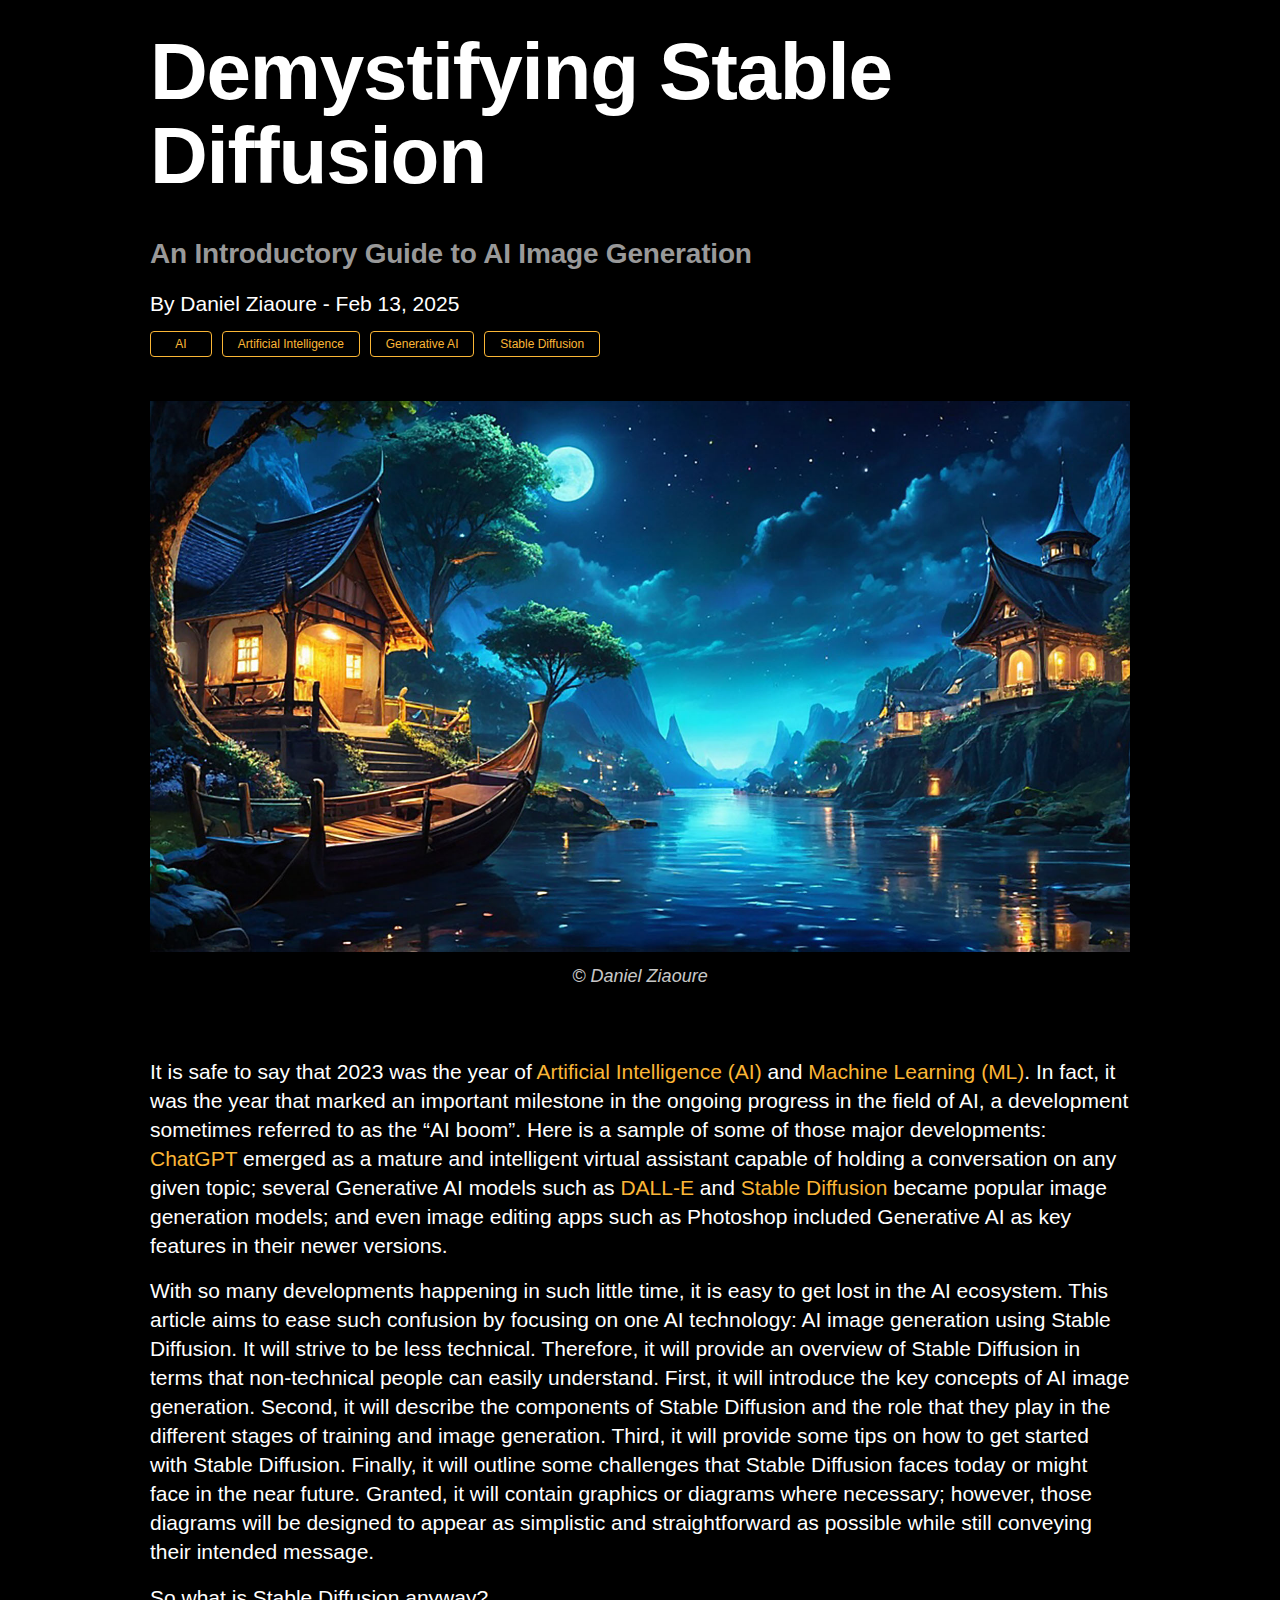
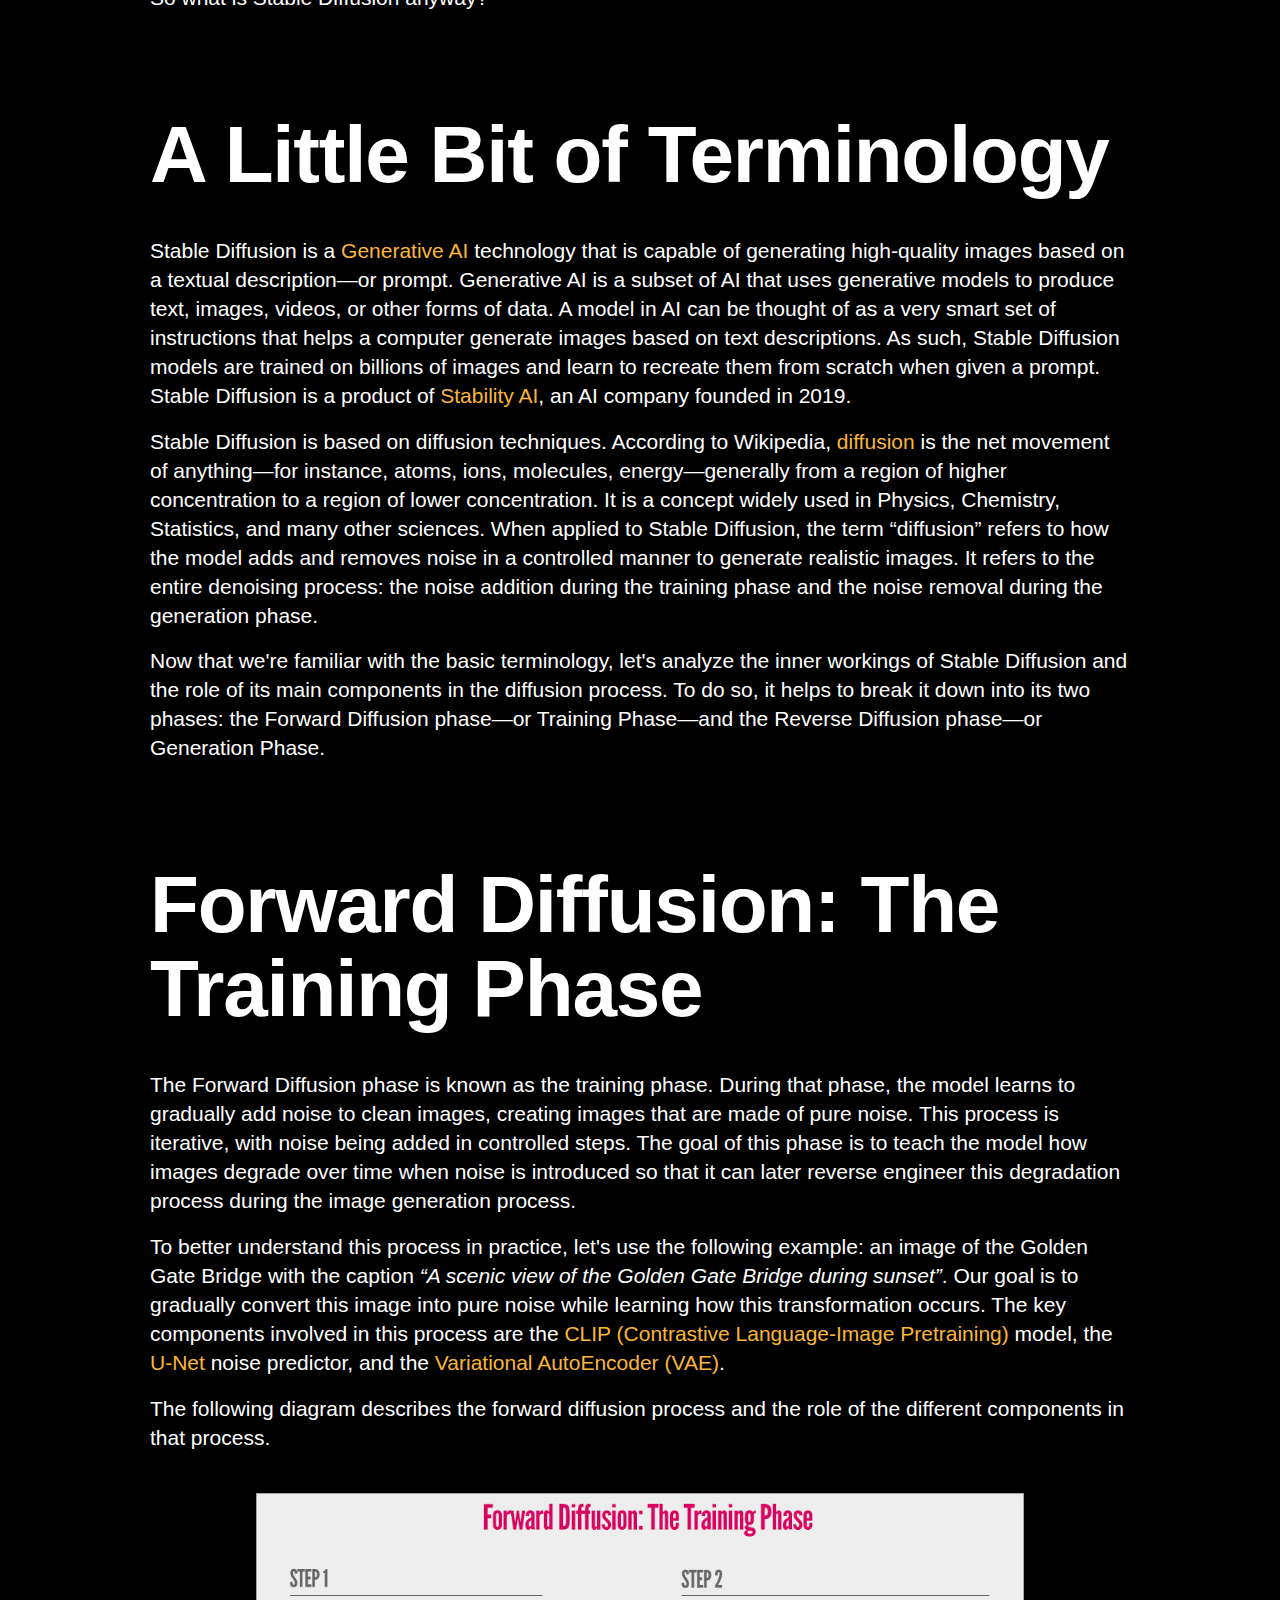
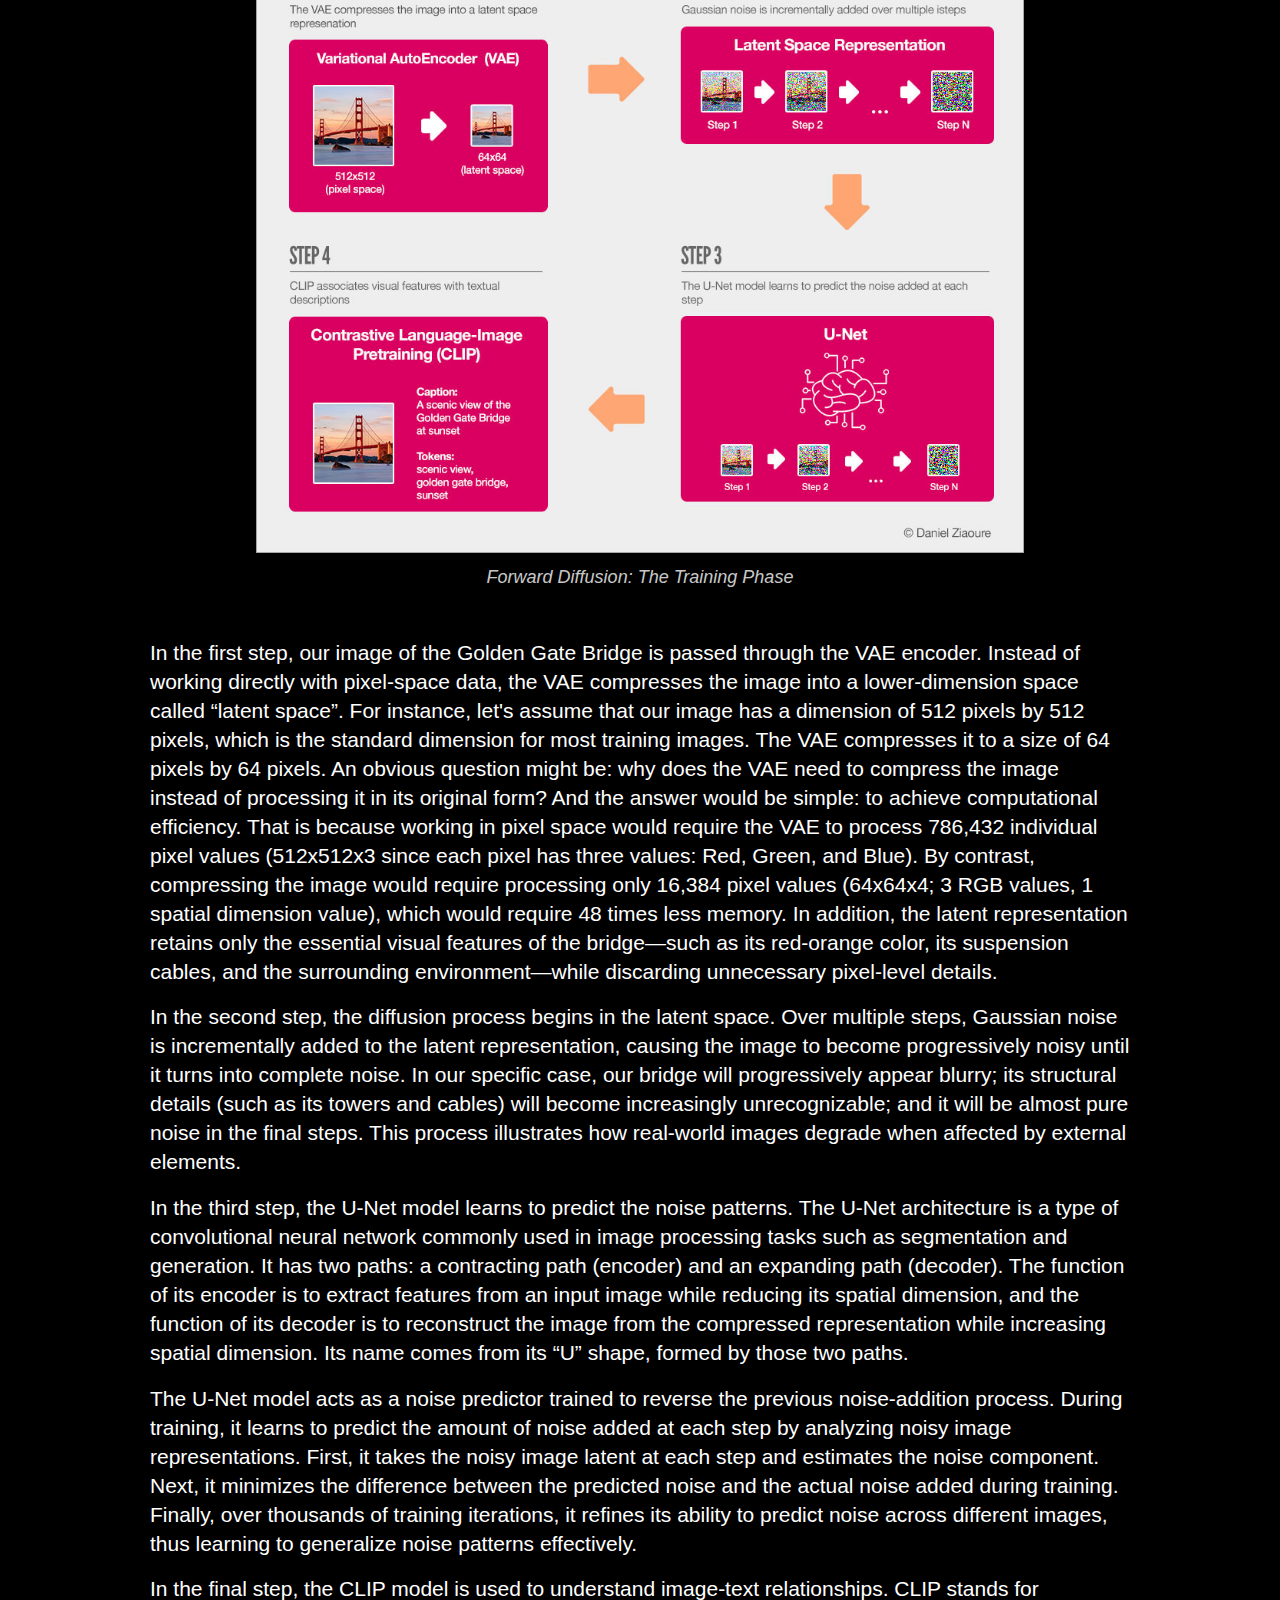
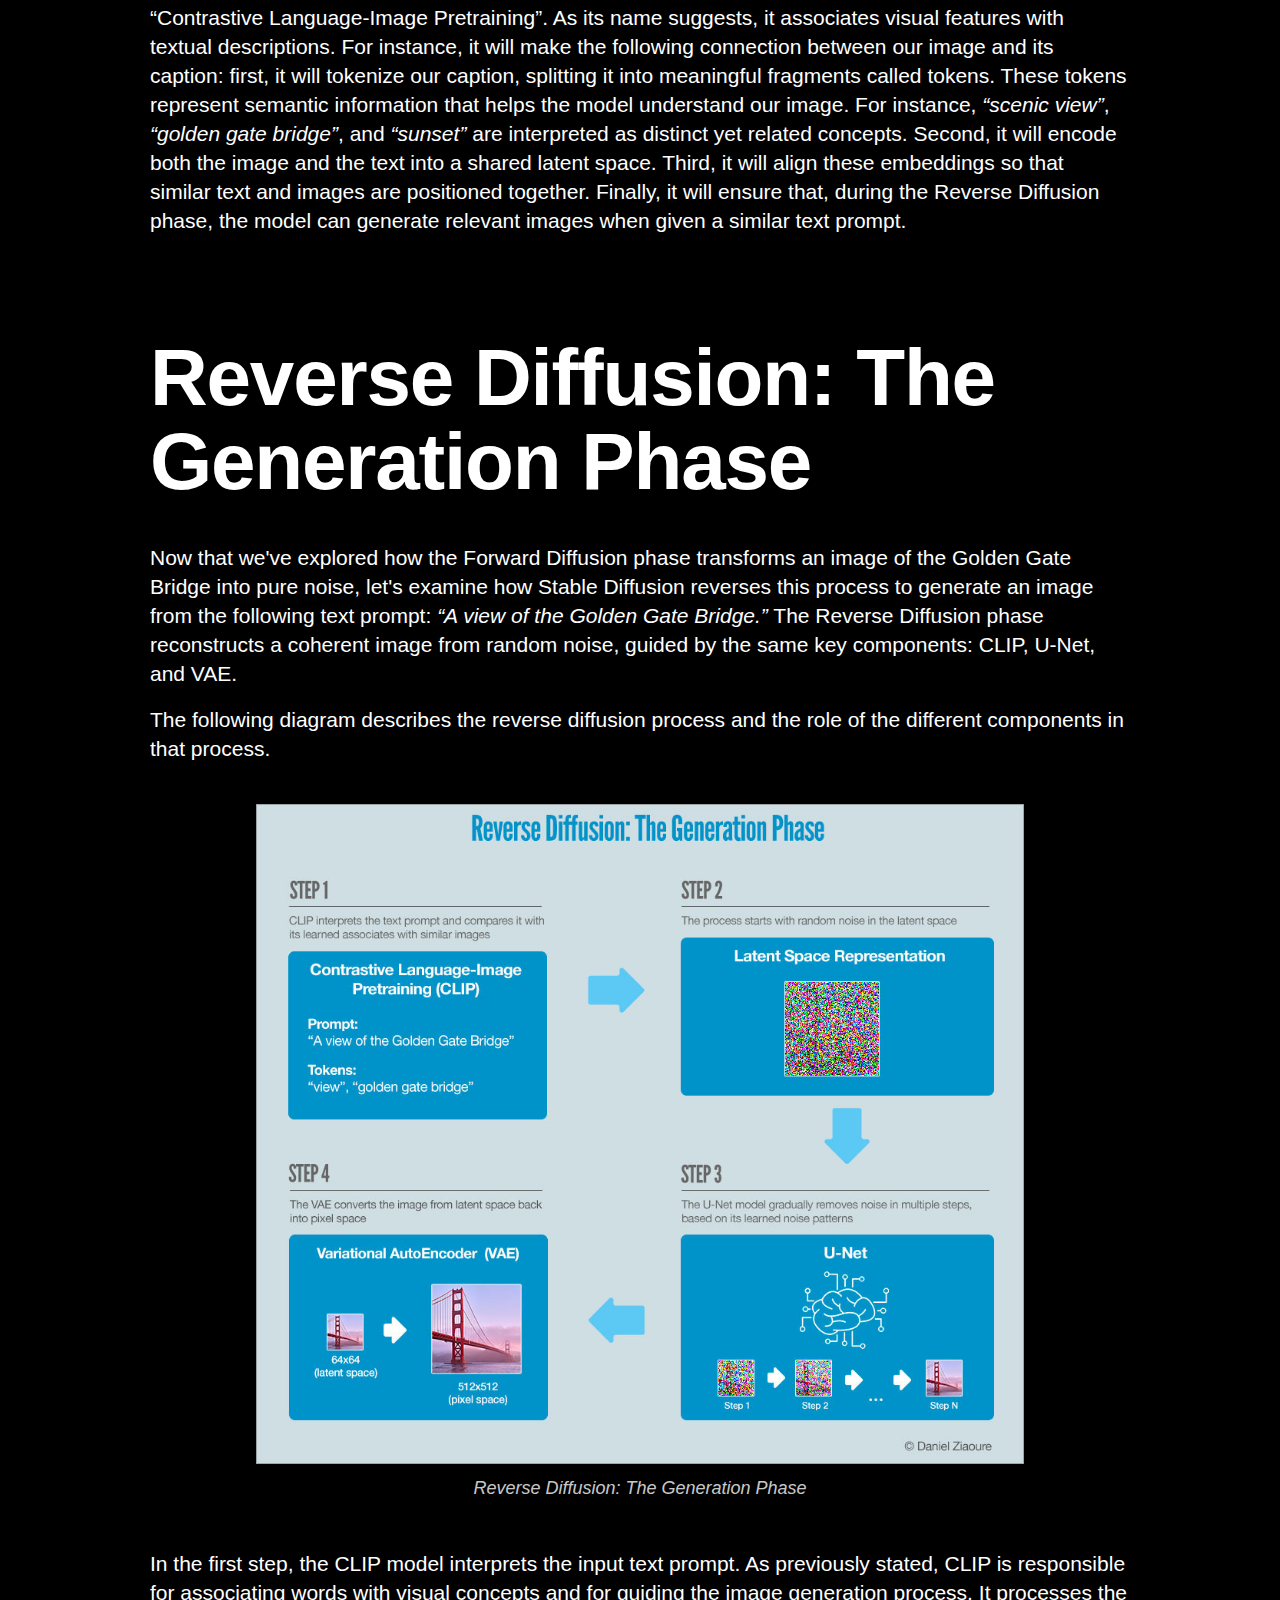
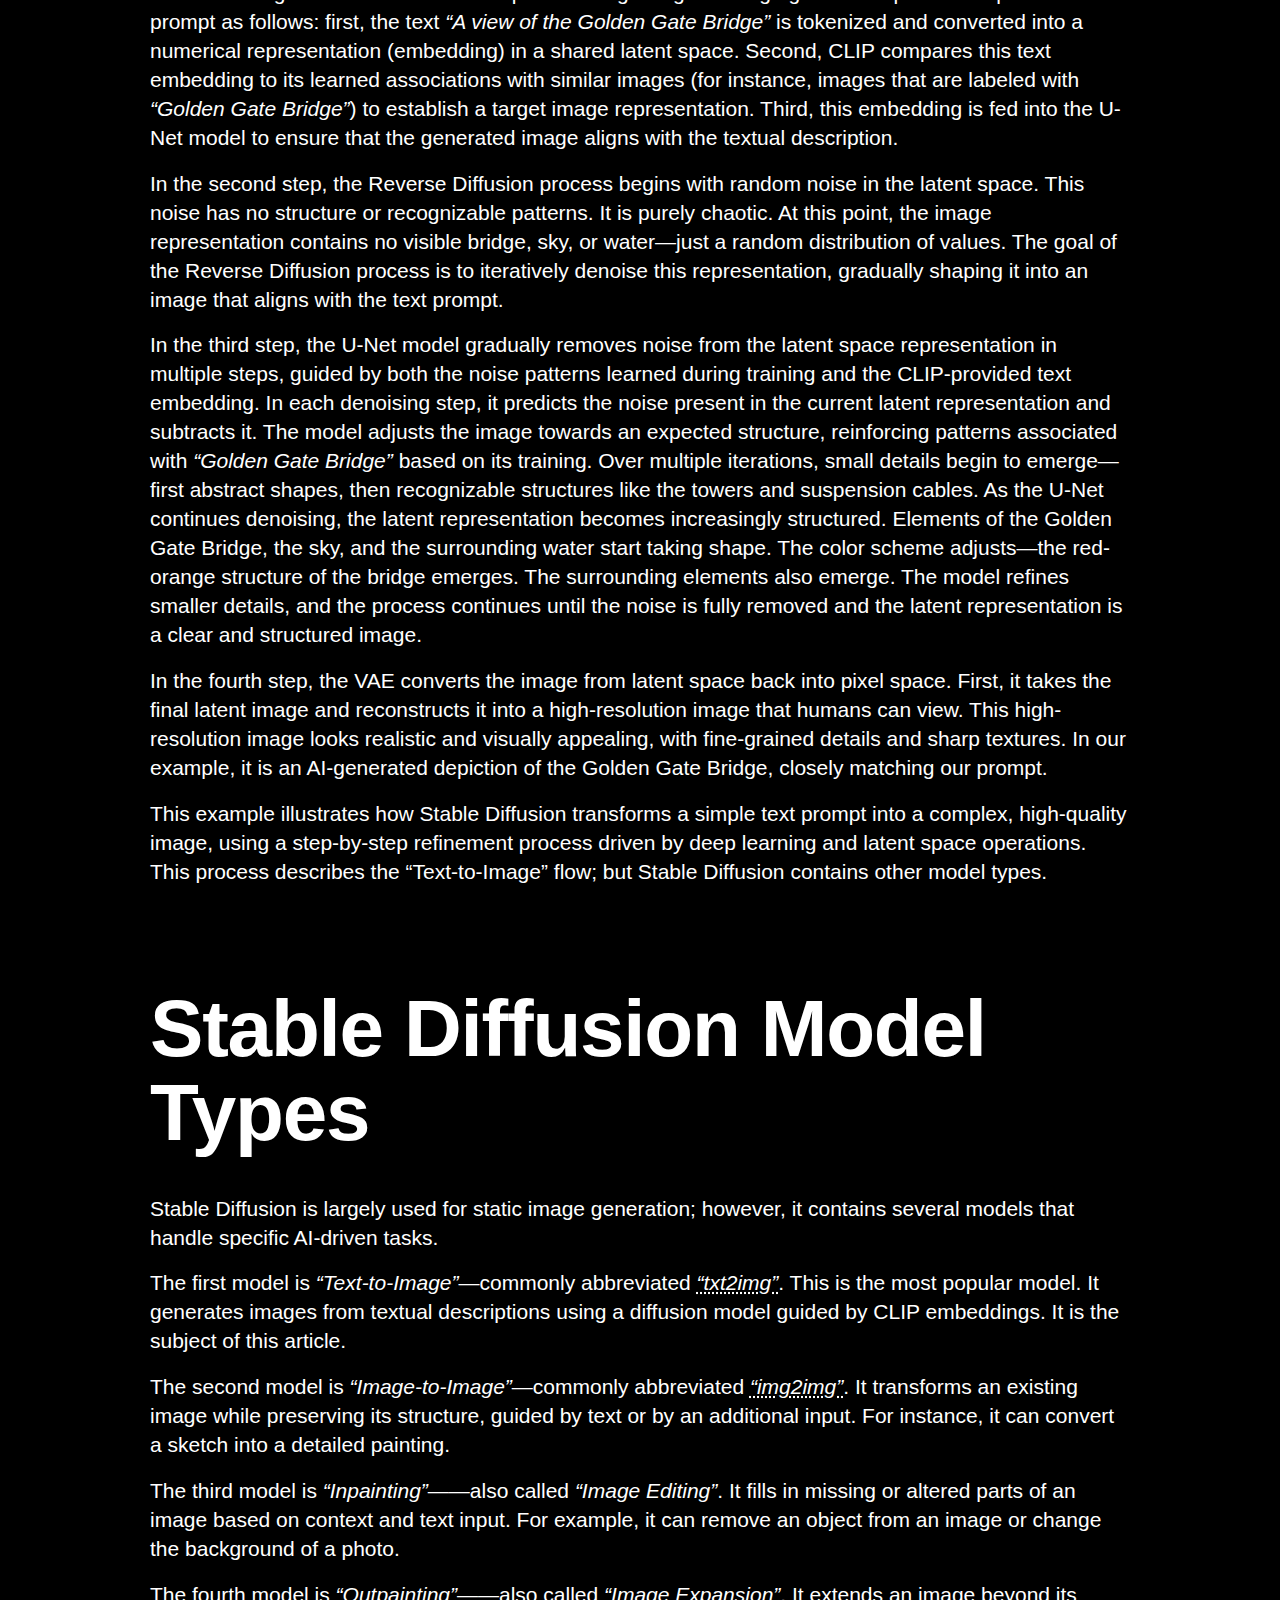
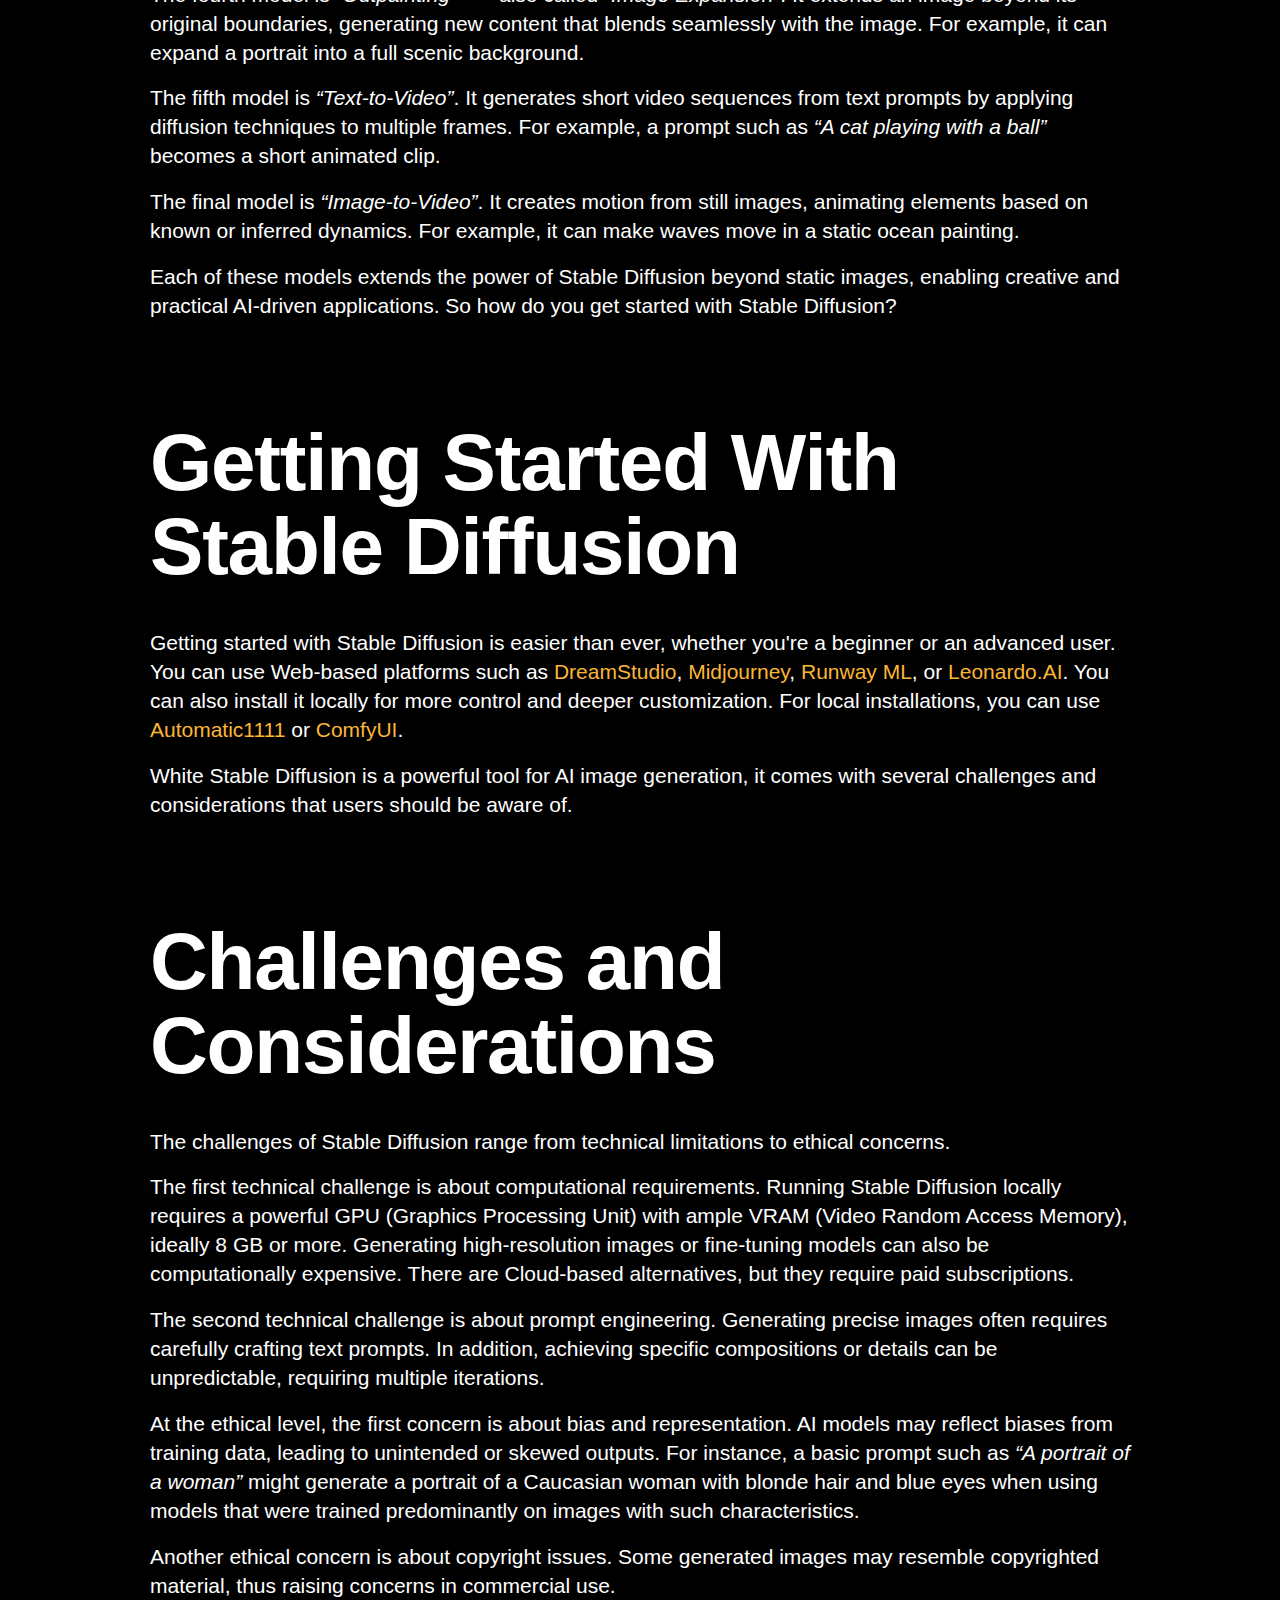
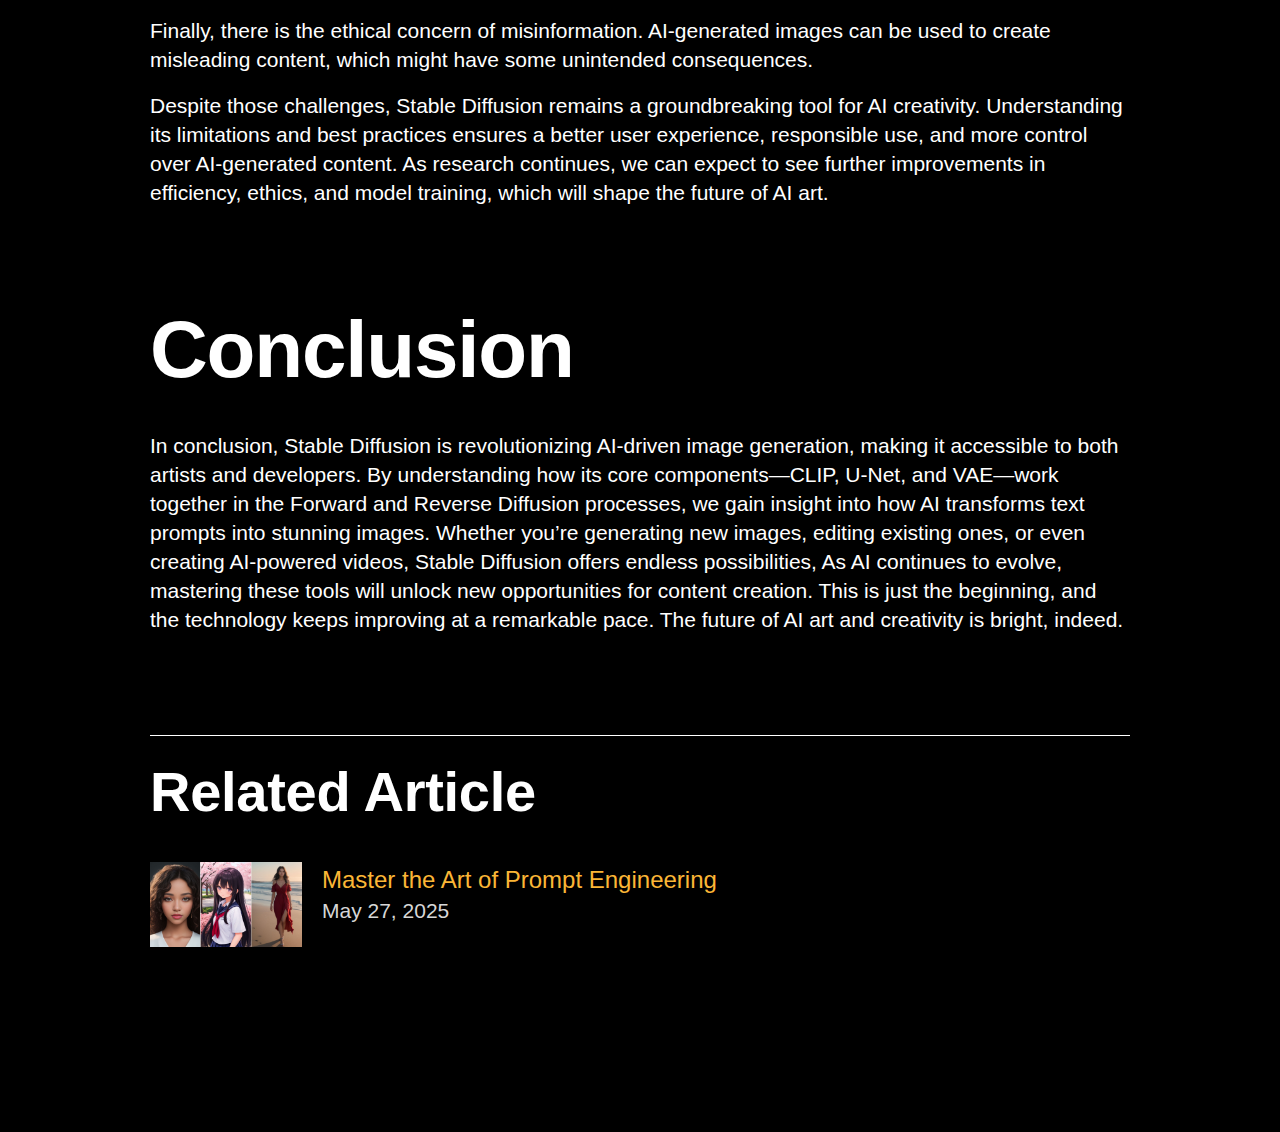
<file: stable-diffusion/demystifying-stable-diffusion/index.html>
<!DOCTYPE html>

<html>

<head>
    <meta charset="utf-8">
    <meta name="viewport" content="width=device-width, initial-scale=1, viewport-fit=cover">
    <meta http-equiv="Cache-Control" content="no-cache, no-store, must-revalidate" />
    <meta http-equiv="Pragma" content="no-cache" />
    <meta http-equiv="Expires" content="0" />
    <meta name="author" content="Daniel Ziaoure" />
    <meta name="description"
        content="Demystifying Stable Diffusiong, Stable Diffusion, Image Generation, Generative AI" />
    <title>Demystifying Stable Diffusion</title>
    <link rel="stylesheet" type="text/css" href="../../styles/graphene.css" media="all" />
    <link rel="stylesheet" type="text/css" href="../../styles/typography.css" media="all" />
    <link rel="stylesheet" type="text/css" href="../../styles/enhanced.css" media="all" />
    <link rel="stylesheet" type="text/css" href="../../styles/main.css" media="all" />
</head>

<body id="body" class="body theme-dark">

    <main id="main" class="main" role="main">

        <!-- Section: Hero -->
        <section class="section-content section-hero">
            <header>
                <h1 class="typography-hero-headline-super">Demystifying Stable Diffusion</h1>
                <h3 class="typography-eyebrow-elevated">An Introductory Guide to AI Image Generation</h3>
                <p class="publish-date">By Daniel Ziaoure - Feb 13, 2025</p>
                <p class="tag-wrapper">
                    <span class="violator inline">AI</span>
                    <span class="violator inline">Artificial Intelligence</span>
                    <span class="violator inline">Generative AI</span>
                    <span class="violator inline">Stable Diffusion</span>
                </p>
            </header>

            <figure class="intro-hero">
                <img src="images/demystifying-stable-diffusion-hero.jpg" alt="Demystifying Stable Diffusion" />
                <figcaption>&copy; Daniel Ziaoure</figcaption>
            </figure>
        </section>

        <!-- Section: Intro -->
        <section class="section-content section-intro">
            <p>
                It is safe to say that 2023 was the year of <a
                    href="https://en.wikipedia.org/wiki/Artificial_intelligence" target="_blank"
                    title="Artificial Intelligence">Artificial Intelligence (AI)</a> and <a
                    href="https://en.wikipedia.org/wiki/Machine_learning" target="_blank"
                    title="Machine Learning">Machine Learning (ML)</a>. In
                fact, it was the year that marked an important milestone in the ongoing progress in the field of AI, a
                development sometimes referred to as the “AI boom”. Here is a sample of some of those major
                developments: <a href="https://chatgpt.com/" target="_blank" title="ChatGPT">ChatGPT</a> emerged as a
                mature
                and intelligent virtual assistant capable of holding a
                conversation on any given topic; several Generative AI models such as <a
                    href="https://openai.com/index/dall-e-2/" target="_blank" title="DALL-E">DALL-E</a> and <a
                    href="https://stability.ai/" target="_blank" title="Stable Diffusion">Stable Diffusion</a>
                became
                popular image generation models; and even image editing apps such as Photoshop included Generative
                AI as
                key features in their newer versions.
            </p>
            <p>
                With so many developments happening in such little time, it is easy to get lost in the AI ecosystem.
                This article aims to ease such confusion by focusing on one AI technology: AI image generation using
                Stable Diffusion. It will strive to be less technical. Therefore, it will provide an overview of Stable
                Diffusion in terms that non-technical people can easily understand. First, it will introduce the key
                concepts of AI image generation. Second, it will describe the components of Stable Diffusion and the
                role that they play in the different stages of training and image generation. Third, it will provide
                some tips on how to get started with Stable Diffusion. Finally, it will outline some challenges that
                Stable Diffusion faces today or might face in the near future. Granted, it will contain graphics or
                diagrams where necessary; however, those diagrams will be designed to appear as simplistic and
                straightforward as possible while still conveying their intended message.
            </p>
            <p>
                So what is Stable Diffusion anyway?
            </p>
        </section>

        <!-- Section: A little bit of terminology -->
        <section class="section-content section-terminology">
            <h2 class="typography-headline-super">
                A Little Bit of Terminology
            </h2>
            <p>
                Stable Diffusion is a <a href="https://en.wikipedia.org/wiki/Generative_artificial_intelligence"
                    target="_blank" title="Generative AI">Generative AI</a> technology that is capable of generating
                high-quality images based
                on a textual description—or prompt. Generative AI is a subset of AI that uses generative models to
                produce text, images, videos, or other forms of data. A model in AI can be thought of as a very smart
                set of instructions that helps a computer generate images based on text descriptions. As such, Stable
                Diffusion models are trained on billions of images and learn to recreate them from scratch when given a
                prompt. Stable Diffusion is a product of <a href="https://stability.ai/" target="_blank"
                    title="Stability AI">Stability AI</a>, an AI company founded in 2019.
            </p>
            <p>
                Stable Diffusion is based on diffusion techniques. According to Wikipedia, <a
                    href="https://en.wikipedia.org/wiki/Diffusion" target="_blank" title="Diffusion">diffusion</a> is
                the net movement
                of anything—for instance, atoms, ions, molecules, energy—generally from a region of higher concentration
                to a region of lower concentration. It is a concept widely used in Physics, Chemistry, Statistics, and
                many other sciences. When applied to Stable Diffusion, the term “diffusion” refers to how the model adds
                and removes noise in a controlled manner to generate realistic images. It refers to the entire denoising
                process: the noise addition during the training phase and the noise removal during the generation phase.
            </p>
            <p>
                Now that we&apos;re familiar with the basic terminology, let&apos;s analyze the inner workings of Stable
                Diffusion
                and the role of its main components in the diffusion process. To do so, it helps to break it down into
                its two phases: the Forward Diffusion phase—or Training Phase—and the Reverse Diffusion phase—or
                Generation Phase.
            </p>
        </section>

        <!-- Section: Forward Diffusion -->
        <section class="section-content section-forward-diffusion">
            <h2 class="typography-headline-super">
                Forward Diffusion: The Training Phase
            </h2>
            <p>
                The Forward Diffusion phase is known as the training phase. During that phase, the model learns to
                gradually add noise to clean images, creating images that are made of pure noise. This process is
                iterative, with noise being added in controlled steps. The goal of this phase is to teach the model how
                images degrade over time when noise is introduced so that it can later reverse engineer this degradation
                process during the image generation process.
            </p>
            <p>
                To better understand this process in practice, let&apos;s use the following example: an image of the
                Golden
                Gate Bridge with the caption <em class="prompt">“A scenic view of the Golden Gate Bridge during
                    sunset”</em>. Our goal is to
                gradually convert this image into pure noise while learning how this transformation occurs. The key
                components involved in this process are the <a
                    href="https://en.wikipedia.org/wiki/Contrastive_Language-Image_Pre-training" target="_blank"
                    title="Contrastive Language-Image Pretraining">CLIP (Contrastive Language-Image Pretraining)</a>
                model, the
                <a href="https://en.wikipedia.org/wiki/U-Net" target="_blank" title="U-Net">U-Net</a> noise predictor,
                and the <a href="https://en.wikipedia.org/wiki/Variational_autoencoder" target="_blank"
                    title="Variational AutoEncoder">Variational AutoEncoder (VAE)</a>.
            </p>
            <p>
                The following diagram describes the forward diffusion process and the role of the different components
                in that process.
            </p>
            <figure class="image-output">
                <img src="images/forward-diffusion.jpg" alt="Forward diffusion process" />
                <figcaption>Forward Diffusion: The Training Phase</figcaption>
            </figure>
            <p>
                In the first step, our image of the Golden Gate Bridge is passed through the VAE encoder. Instead of
                working directly with pixel-space data, the VAE compresses the image into a lower-dimension space called
                “latent space”. For instance, let&apos;s assume that our image has a dimension of 512 pixels by 512
                pixels,
                which is the standard dimension for most training images. The VAE compresses it to a size of 64 pixels
                by 64 pixels. An obvious question might be: why does the VAE need to compress the image instead of
                processing it in its original form? And the answer would be simple: to achieve computational efficiency.
                That is because working in pixel space would require the VAE to process 786,432 individual pixel values
                (512x512x3 since each pixel has three values: Red, Green, and Blue). By contrast, compressing the image
                would require processing only 16,384 pixel values (64x64x4; 3 RGB values, 1 spatial dimension value),
                which would require 48 times less memory. In addition, the latent representation retains only the
                essential visual features of the bridge—such as its red-orange color, its suspension cables, and the
                surrounding environment—while discarding unnecessary pixel-level details.
            </p>
            <p>
                In the second step, the diffusion process begins in the latent space. Over multiple steps, Gaussian
                noise is incrementally added to the latent representation, causing the image to become progressively
                noisy until it turns into complete noise. In our specific case, our bridge will progressively appear
                blurry; its structural details (such as its towers and cables) will become increasingly unrecognizable;
                and it will be almost pure noise in the final steps. This process illustrates how real-world images
                degrade when affected by external elements.
            </p>
            <p>
                In the third step, the U-Net model learns to predict the noise patterns. The U-Net architecture is a
                type of convolutional neural network commonly used in image processing tasks such as segmentation and
                generation. It has two paths: a contracting path (encoder) and an expanding path (decoder). The function
                of its encoder is to extract features from an input image while reducing its spatial dimension, and the
                function of its decoder is to reconstruct the image from the compressed representation while increasing
                spatial dimension. Its name comes from its “U” shape, formed by those two paths.
            </p>
            <p>
                The U-Net model acts as a noise predictor trained to reverse the previous noise-addition process. During
                training, it learns to predict the amount of noise added at each step by analyzing noisy image
                representations. First, it takes the noisy image latent at each step and estimates the noise component.
                Next, it minimizes the difference between the predicted noise and the actual noise added during
                training. Finally, over thousands of training iterations, it refines its ability to predict noise across
                different images, thus learning to generalize noise patterns effectively.
            </p>
            <p>
                In the final step, the CLIP model is used to understand image-text relationships. CLIP stands for
                “Contrastive Language-Image Pretraining”. As its name suggests, it associates visual features with
                textual descriptions. For instance, it will make the following connection between our image and its
                caption: first, it will tokenize our caption, splitting it into meaningful fragments called tokens.
                These tokens represent semantic information that helps the model understand our image. For instance,
                <em class="prompt">“scenic view”</em>, <em class="prompt">“golden gate bridge”</em>, and <em
                    class="prompt">“sunset”</em> are interpreted as distinct yet related concepts.
                Second, it will encode both the image and the text into a shared latent space. Third, it will align
                these embeddings so that similar text and images are positioned together. Finally, it will ensure that,
                during the Reverse Diffusion phase, the model can generate relevant images when given a similar text
                prompt.
            </p>
        </section>

        <!-- Section: Reverse Diffusion -->
        <section class="section-content section-reverse-diffusion">
            <h2 class="typography-headline-super">
                Reverse Diffusion: The Generation Phase
            </h2>
            <p>
                Now that we&apos;ve explored how the Forward Diffusion phase transforms an image of the Golden Gate
                Bridge
                into pure noise, let&apos;s examine how Stable Diffusion reverses this process to generate an image from
                the
                following text prompt: <em class="prompt">“A view of the Golden Gate Bridge.”</em> The Reverse Diffusion
                phase reconstructs a
                coherent image from random noise, guided by the same key components: CLIP, U-Net, and VAE.
            </p>
            <p>
                The following diagram describes the reverse diffusion process and the role of the different components
                in that process.
            </p>
            <figure class="image-output">
                <img src="images/reverse-diffusion.jpg" alt="Reverse diffusion process" />
                <figcaption>Reverse Diffusion: The Generation Phase</figcaption>
            </figure>
            <p>
                In the first step, the CLIP model interprets the input text prompt. As previously stated, CLIP is
                responsible for associating words with visual concepts and for guiding the image generation process. It
                processes the prompt as follows: first, the text <em class="prompt">“A view of the Golden Gate
                    Bridge”</em> is tokenized and
                converted into a numerical representation (embedding) in a shared latent space. Second, CLIP compares
                this text embedding to its learned associations with similar images (for instance, images that are
                labeled with <em class="prompt">“Golden Gate Bridge”</em>) to establish a target image representation.
                Third, this embedding is
                fed into the U-Net model to ensure that the generated image aligns with the textual description.
            </p>
            <p>
                In the second step, the Reverse Diffusion process begins with random noise in the latent space. This
                noise has no structure or recognizable patterns. It is purely chaotic. At this point, the image
                representation contains no visible bridge, sky, or water—just a random distribution of values. The goal
                of the Reverse Diffusion process is to iteratively denoise this representation, gradually shaping it
                into an image that aligns with the text prompt.
            </p>
            <p>
                In the third step, the U-Net model gradually removes noise from the latent space representation in
                multiple steps, guided by both the noise patterns learned during training and the CLIP-provided text
                embedding. In each denoising step, it predicts the noise present in the current latent representation
                and subtracts it. The model adjusts the image towards an expected structure, reinforcing patterns
                associated with <em>“Golden Gate Bridge”</em> based on its training. Over multiple iterations, small
                details
                begin to emerge—first abstract shapes, then recognizable structures like the towers and suspension
                cables. As the U-Net continues denoising, the latent representation becomes increasingly structured.
                Elements of the Golden Gate Bridge, the sky, and the surrounding water start taking shape. The color
                scheme adjusts—the red-orange structure of the bridge emerges. The surrounding elements also emerge. The
                model refines smaller details, and the process continues until the noise is fully removed and the latent
                representation is a clear and structured image.
            </p>
            <p>
                In the fourth step, the VAE converts the image from latent space back into pixel space. First, it takes
                the final latent image and reconstructs it into a high-resolution image that humans can view. This
                high-resolution image looks realistic and visually appealing, with fine-grained details and sharp
                textures. In our example, it is an AI-generated depiction of the Golden Gate Bridge, closely matching
                our prompt.
            </p>
            <p>
                This example illustrates how Stable Diffusion transforms a simple text prompt into a complex,
                high-quality image, using a step-by-step refinement process driven by deep learning and latent space
                operations. This process describes the “Text-to-Image” flow; but Stable Diffusion contains other model
                types.
            </p>
        </section>

        <!-- Section: Model Types -->
        <section class="section-content section-model-types">
            <h2 class="typography-headline-super">
                Stable Diffusion Model Types
            </h2>
            <p>
                Stable Diffusion is largely used for static image generation; however, it contains several models that
                handle specific AI-driven tasks.
            </p>
            <p>
                The first model is <em class="prompt">“Text-to-Image”</em>&mdash;commonly abbreviated
                <abbr title="Text-to-Image">“txt2img”</abbr>. This is the most popular model. It generates images from
                textual descriptions using
                a diffusion model guided by CLIP embeddings. It is the subject of this article.
            </p>
            <p>
                The second model is <em class="prompt">“Image-to-Image”</em>&mdash;commonly abbreviated
                <abbr title="Image-to-Image">“img2img”</abbr>. It transforms an existing image while preserving its
                structure, guided by text or by
                an additional input. For instance, it can convert a sketch into a detailed painting.
            </p>
            <p>
                The third model is <em class="prompt">“Inpainting”</em>&mdash;—also called <em>“Image Editing”</em>. It
                fills in missing or altered parts of an image based on context and text input. For example, it can
                remove an object from an image or change the background of a photo.
            </p>
            <p>
                The fourth model is <em class="prompt">“Outpainting”</em>&mdash;—also called <em>“Image Expansion”</em>.
                It extends an image beyond its original boundaries, generating new content that blends seamlessly with
                the image. For example, it can expand a portrait into a full scenic background.
            </p>
            <p>
                The fifth model is <em class="prompt">“Text-to-Video”</em>. It generates short video sequences from text
                prompts by applying diffusion techniques to multiple frames. For example, a prompt such as <em
                    class="prompt">“A cat
                    playing with a ball”</em> becomes a short animated clip.
            </p>
            <p>
                The final model is <em class="prompt">“Image-to-Video”</em>. It creates motion from still images,
                animating elements based on known or inferred dynamics. For example, it can make waves move in a static
                ocean painting.
            </p>
            <p>
                Each of these models extends the power of Stable Diffusion beyond static images, enabling creative and
                practical AI-driven applications. So how do you get started with Stable Diffusion?
            </p>
        </section>

        <!-- Section: Getting Started -->
        <section class="section-content section-getting-started">
            <h2 class="typography-headline-super">
                Getting Started With Stable Diffusion
            </h2>
            <p>
                Getting started with Stable Diffusion is easier than ever, whether you&apos;re a beginner or an advanced
                user. You can use Web-based platforms such as <a href="https://beta.dreamstudio.ai/" target="_blank"
                    title="DreamStudio">DreamStudio</a>, <a href="https://www.midjourney.com/" target="_blank"
                    title="Midjourney">Midjourney</a>, <a href="https://runwayml.com/" target="_blank"
                    title="Runway ML">Runway ML</a>, or <a href="https://leonardo.ai/" target="_blank"
                    title="Leonardo.AI">Leonardo.AI</a>. You
                can also install it locally for more control and deeper customization. For local installations, you can
                use <a href="https://github.com/AUTOMATIC1111/stable-diffusion-webui" target="_blank"
                    title="Automatic1111">Automatic1111</a> or <a href="https://github.com/comfyanonymous/ComfyUI"
                    target="_blank" title="ComfyUI">ComfyUI</a>.
            </p>
            <p>
                White Stable Diffusion is a powerful tool for AI image generation, it comes with several challenges and
                considerations that users should be aware of.
            </p>

        </section>

        <!-- Section: Challenges and Considerations -->
        <section class="section-content section-challenges">
            <h2 class="typography-headline-super">
                Challenges and Considerations
            </h2>
            <p>
                The challenges of Stable Diffusion range from technical limitations to ethical concerns.
            </p>
            <p>
                The first technical challenge is about computational requirements. Running Stable Diffusion locally
                requires a powerful GPU (Graphics Processing Unit) with ample VRAM (Video Random Access Memory), ideally
                8 GB or more. Generating high-resolution images or fine-tuning models can also be computationally
                expensive. There are Cloud-based alternatives, but they require paid subscriptions.
            </p>
            <p>
                The second technical challenge is about prompt engineering. Generating precise images often requires
                carefully crafting text prompts. In addition, achieving specific compositions or details can be
                unpredictable, requiring multiple iterations.
            </p>
            <p>
                At the ethical level, the first concern is about bias and representation. AI models may reflect biases
                from training data, leading to unintended or skewed outputs. For instance, a basic prompt such as <em
                    class="prompt">“A
                    portrait of a woman”</em> might generate a portrait of a Caucasian woman with blonde hair and blue
                eyes when
                using models that were trained predominantly on images with such characteristics.
            </p>
            <p>
                Another ethical concern is about copyright issues. Some generated images may resemble copyrighted
                material, thus raising concerns in commercial use.
            </p>
            <p>
                Finally, there is the ethical concern of misinformation. AI-generated images can be used to create
                misleading content, which might have some unintended consequences.
            </p>
            <p>
                Despite those challenges, Stable Diffusion remains a groundbreaking tool for AI creativity.
                Understanding its limitations and best practices ensures a better user experience, responsible use, and
                more control over AI-generated content. As research continues, we can expect to see further improvements
                in efficiency, ethics, and model training, which will shape the future of AI art.
            </p>

        </section>

        <!-- Section: Conclusion -->
        <section class="section-content section-conclusion">
            <h2 class="typography-headline-super">
                Conclusion
            </h2>
            <p>
                In conclusion, Stable Diffusion is revolutionizing AI-driven image generation, making it accessible to
                both artists and developers. By understanding how its core components—CLIP, U-Net, and VAE—work together
                in the Forward and Reverse Diffusion processes, we gain insight into how AI transforms text prompts into
                stunning images. Whether you’re generating new images, editing existing ones, or even creating
                AI-powered videos, Stable Diffusion offers endless possibilities, As AI continues to evolve, mastering
                these tools will unlock new opportunities for content creation. This is just the beginning, and the
                technology keeps improving at a remarkable pace. The future of AI art and creativity is bright, indeed.
            </p>
        </section>

        <!-- Section: Related articles -->
        <section class="section-content section-related-articles">
            <h3 class="typography-headline-reduced">
                Related Article
            </h3>
            <ul class="related-articles">
                <li>
                    <div class="article-wrapper">
                        <figure>
                            <a href="https://dziaoure.github.io/stable-diffusion/master-the-art-of-prompt-engineering/">
                                <img src="../master-the-art-of-prompt-engineering/images/mastering-prompt-engineering-hero.jpg"
                                    alt="Master the Art of Prompt Enfineering" />
                            </a>
                        </figure>
                        <article>
                            <h4>
                                <a
                                    href="https://dziaoure.github.io/stable-diffusion/master-the-art-of-prompt-engineering/">
                                    Master the Art of Prompt Engineering
                                </a>
                                <p>
                                    <time datetime="2025-05-27">May 27, 2025</time>
                                </p>
                            </h4>
                        </article>
                    </div>
                </li>
            </ul>
        </section>

    </main>

</body>

</html>
</file>
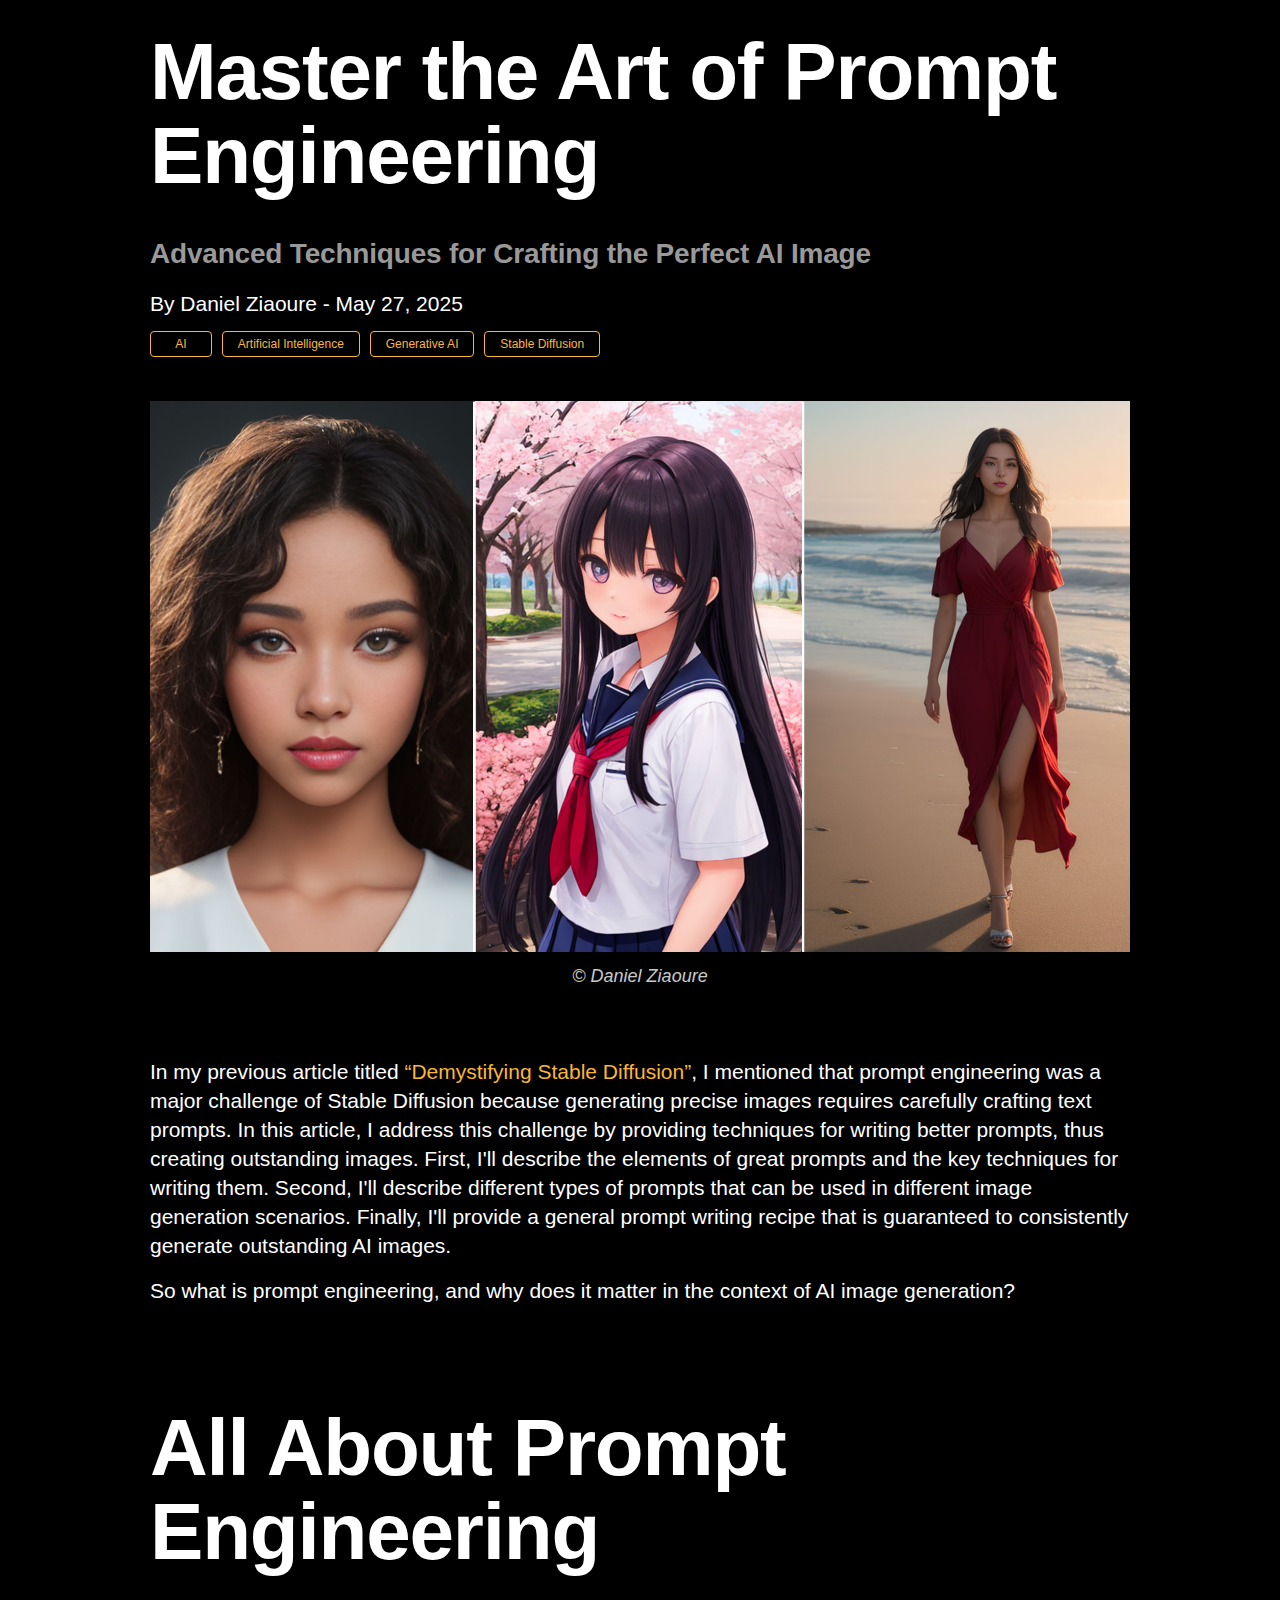
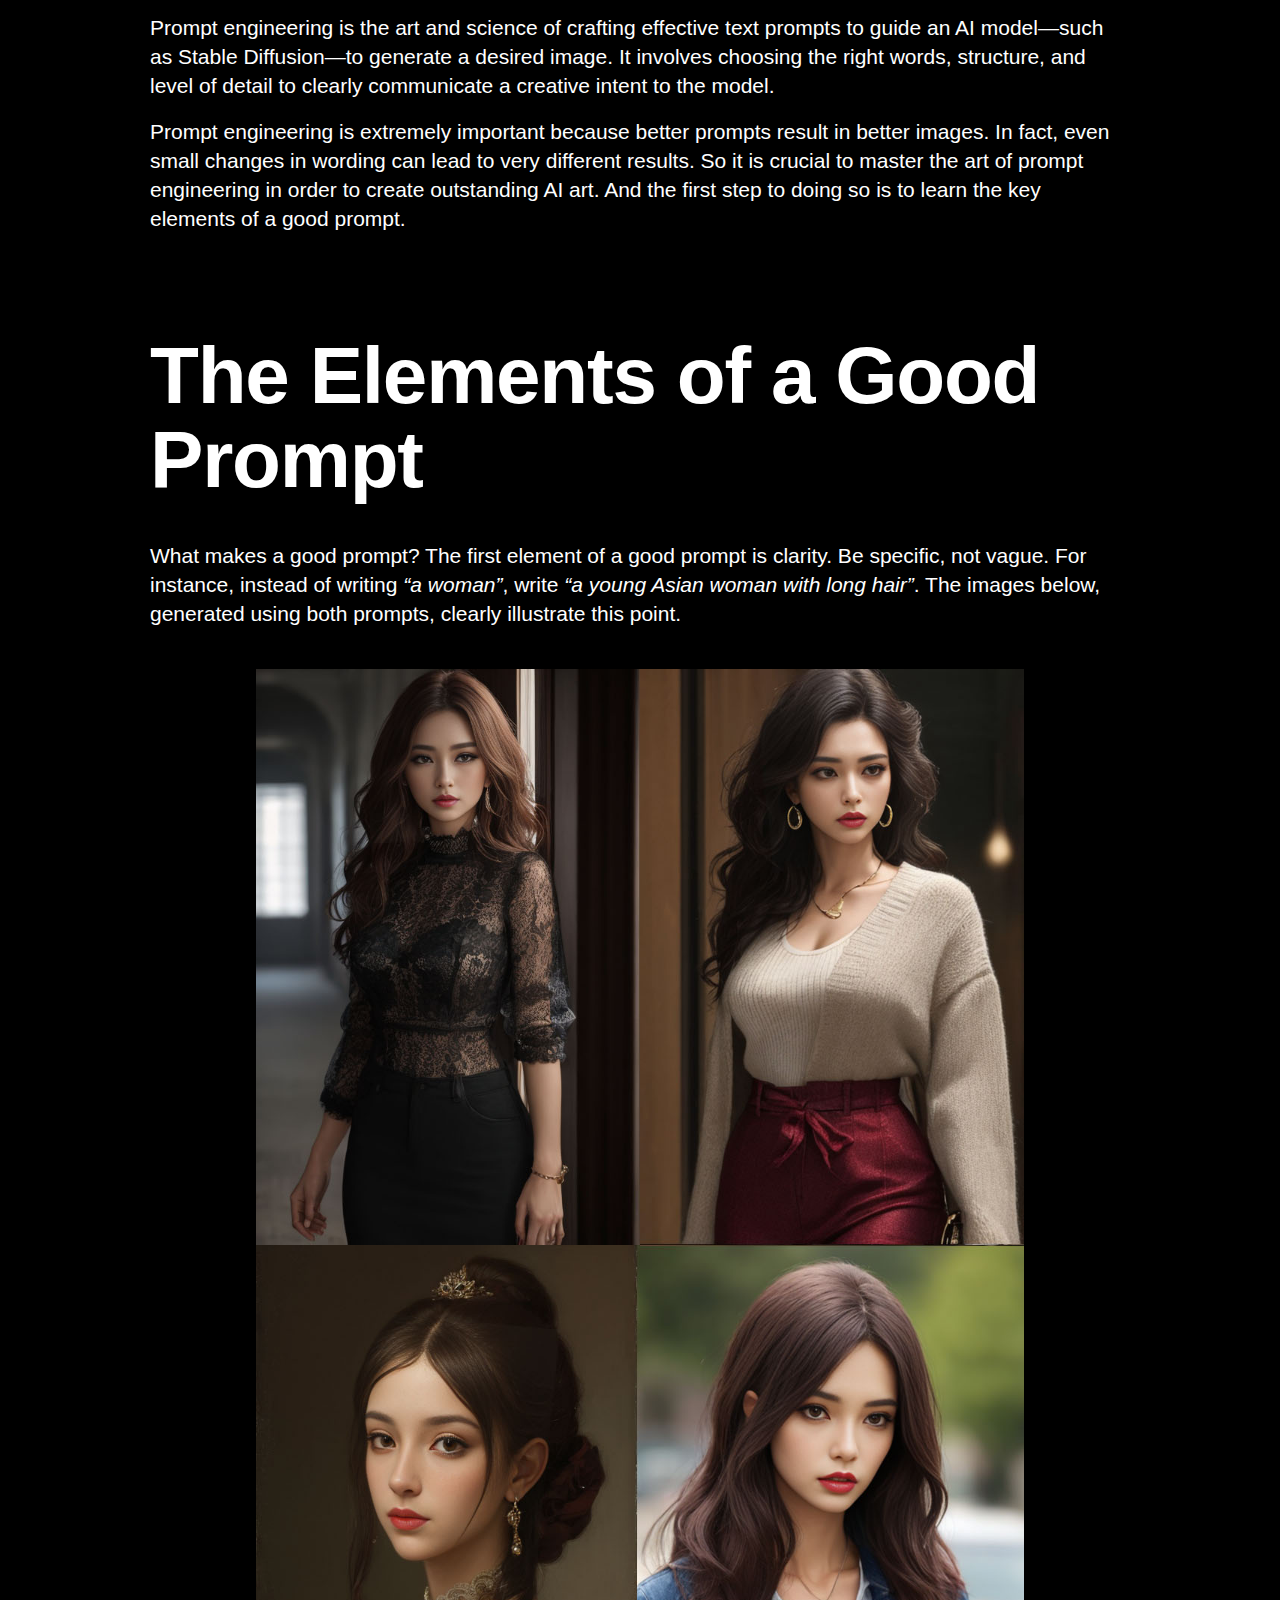
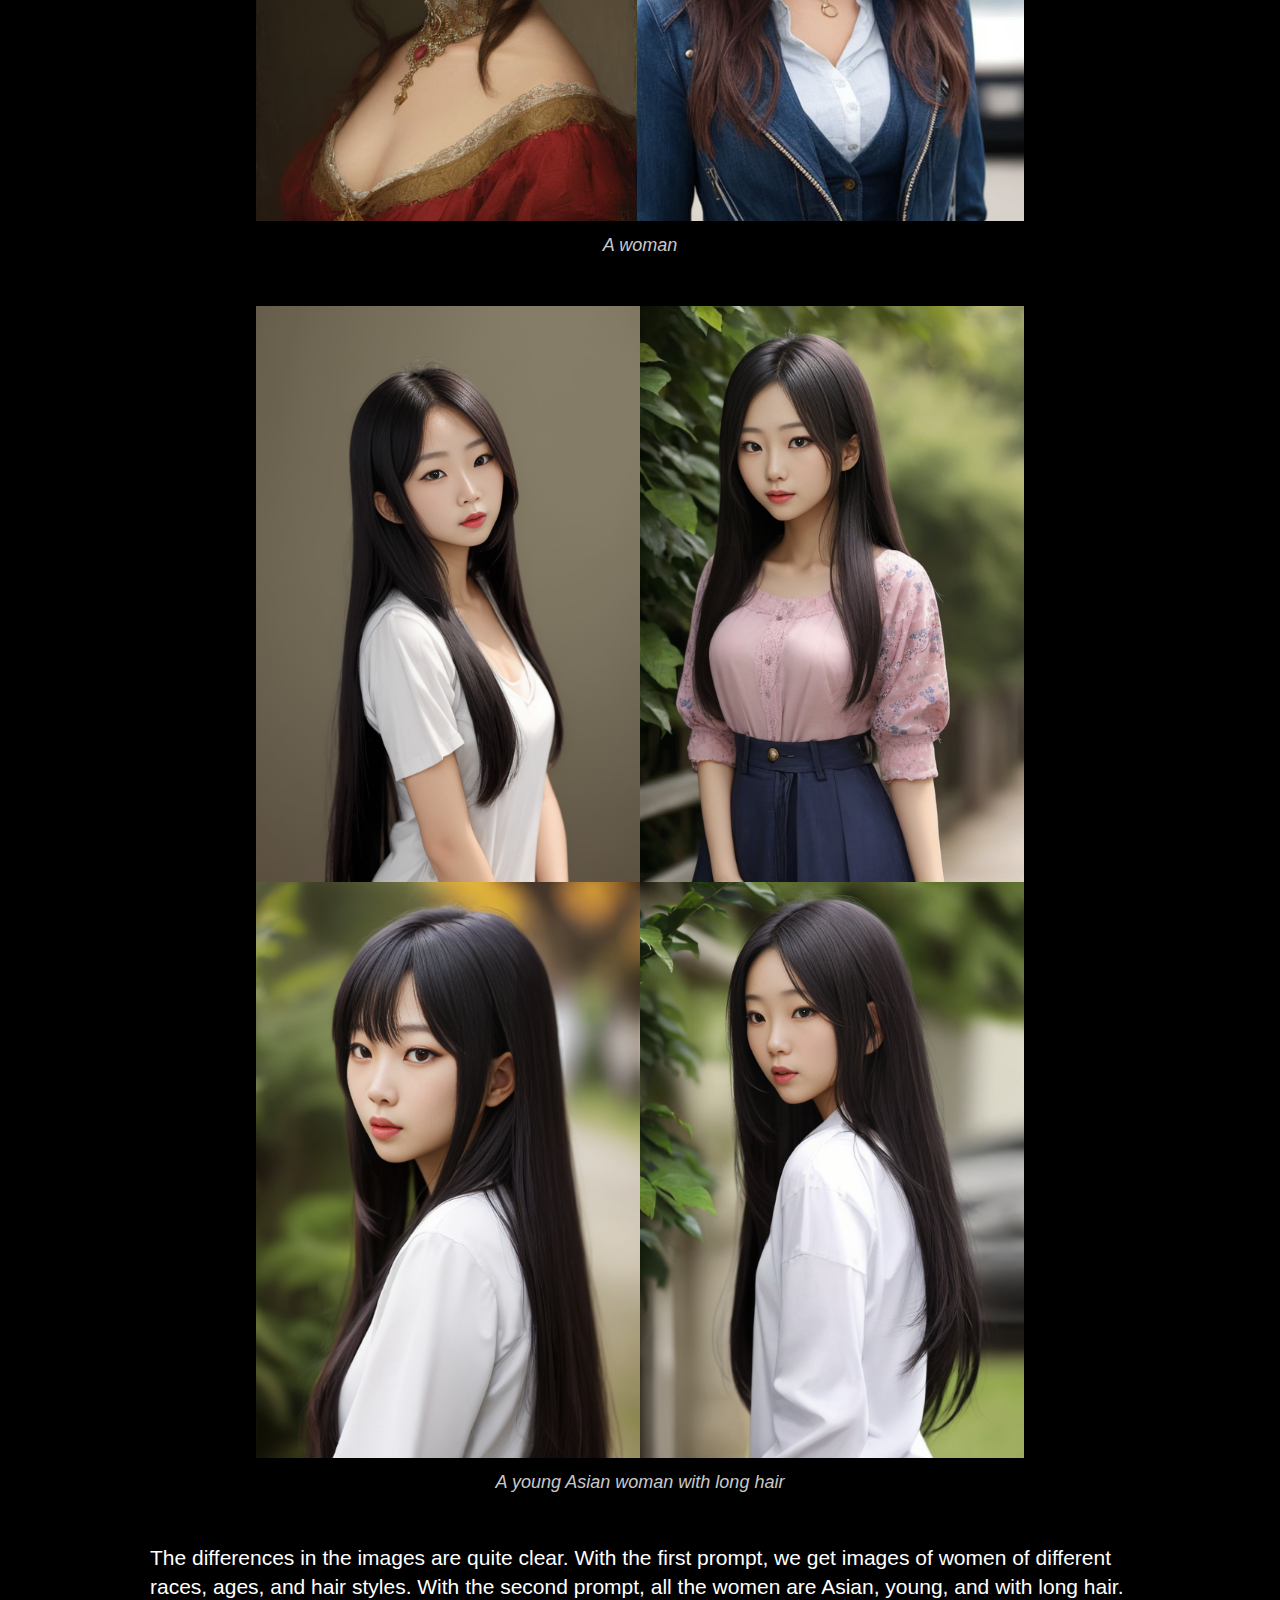
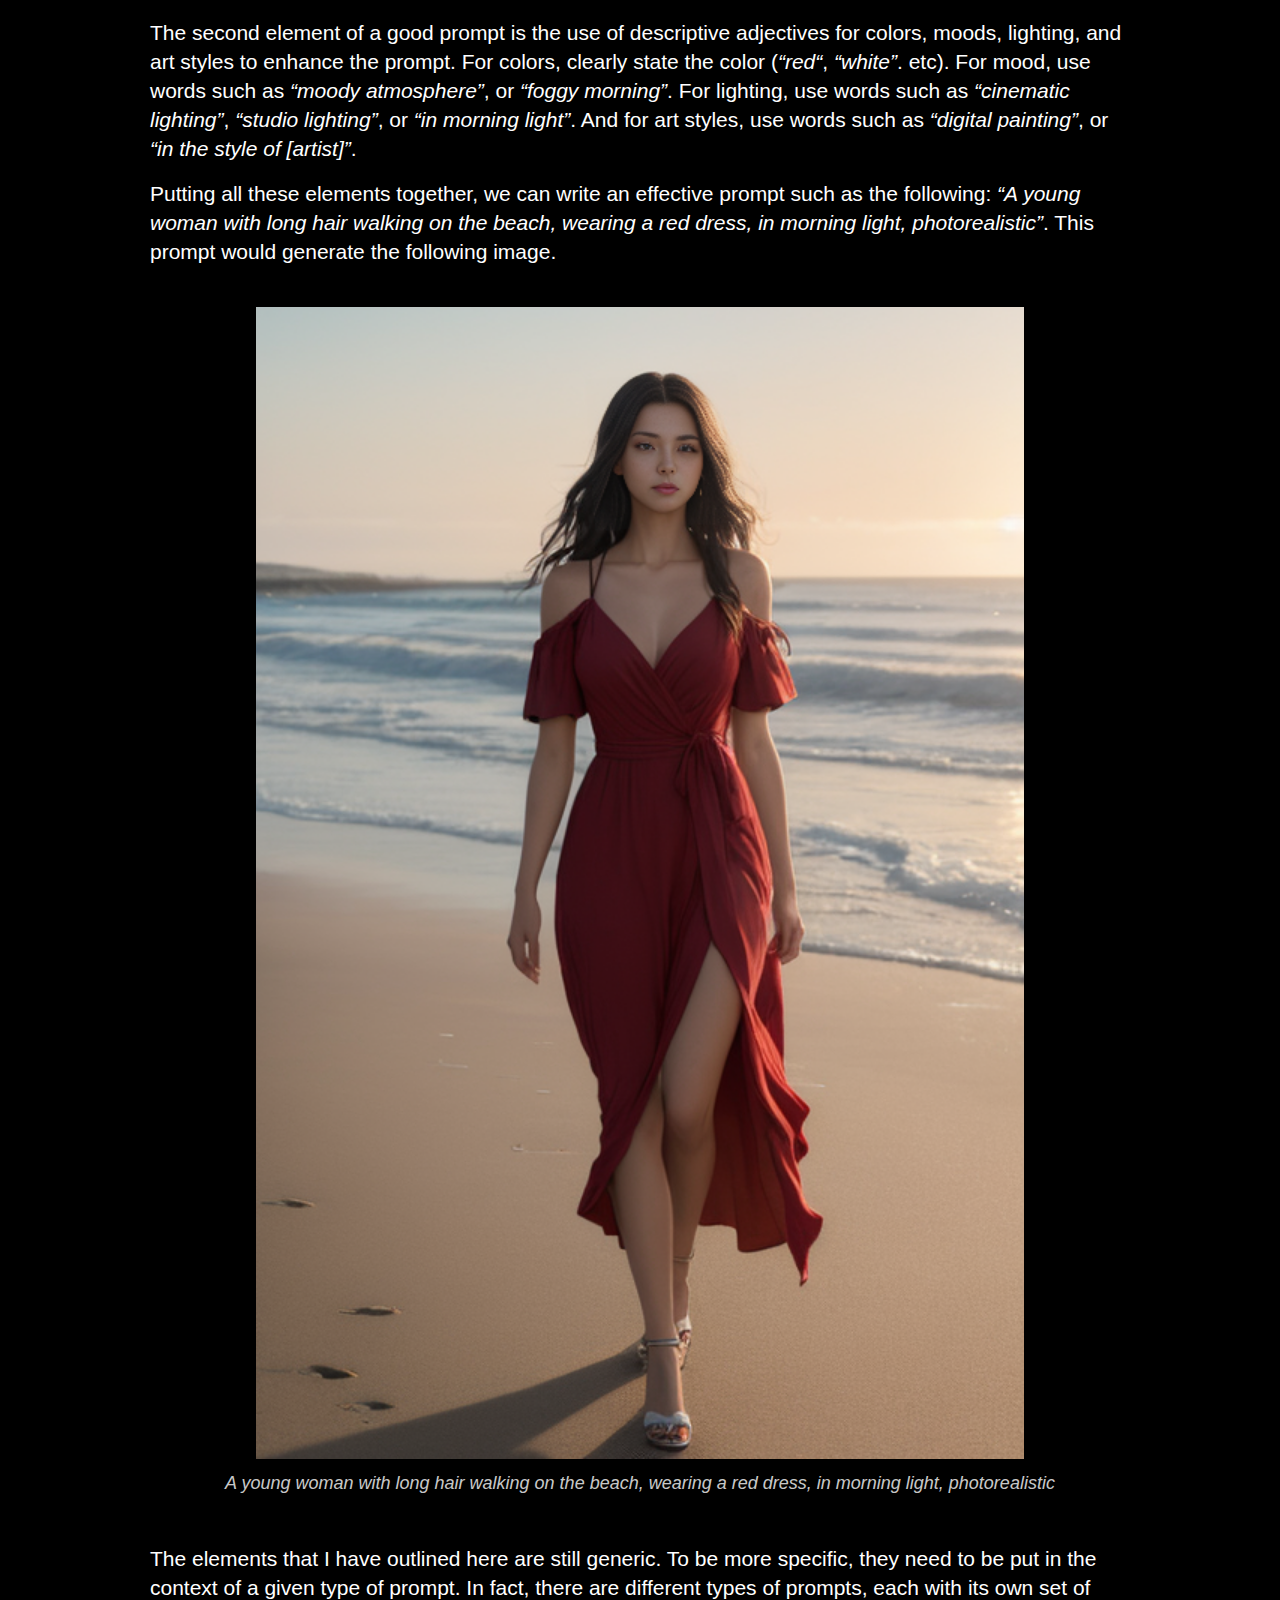
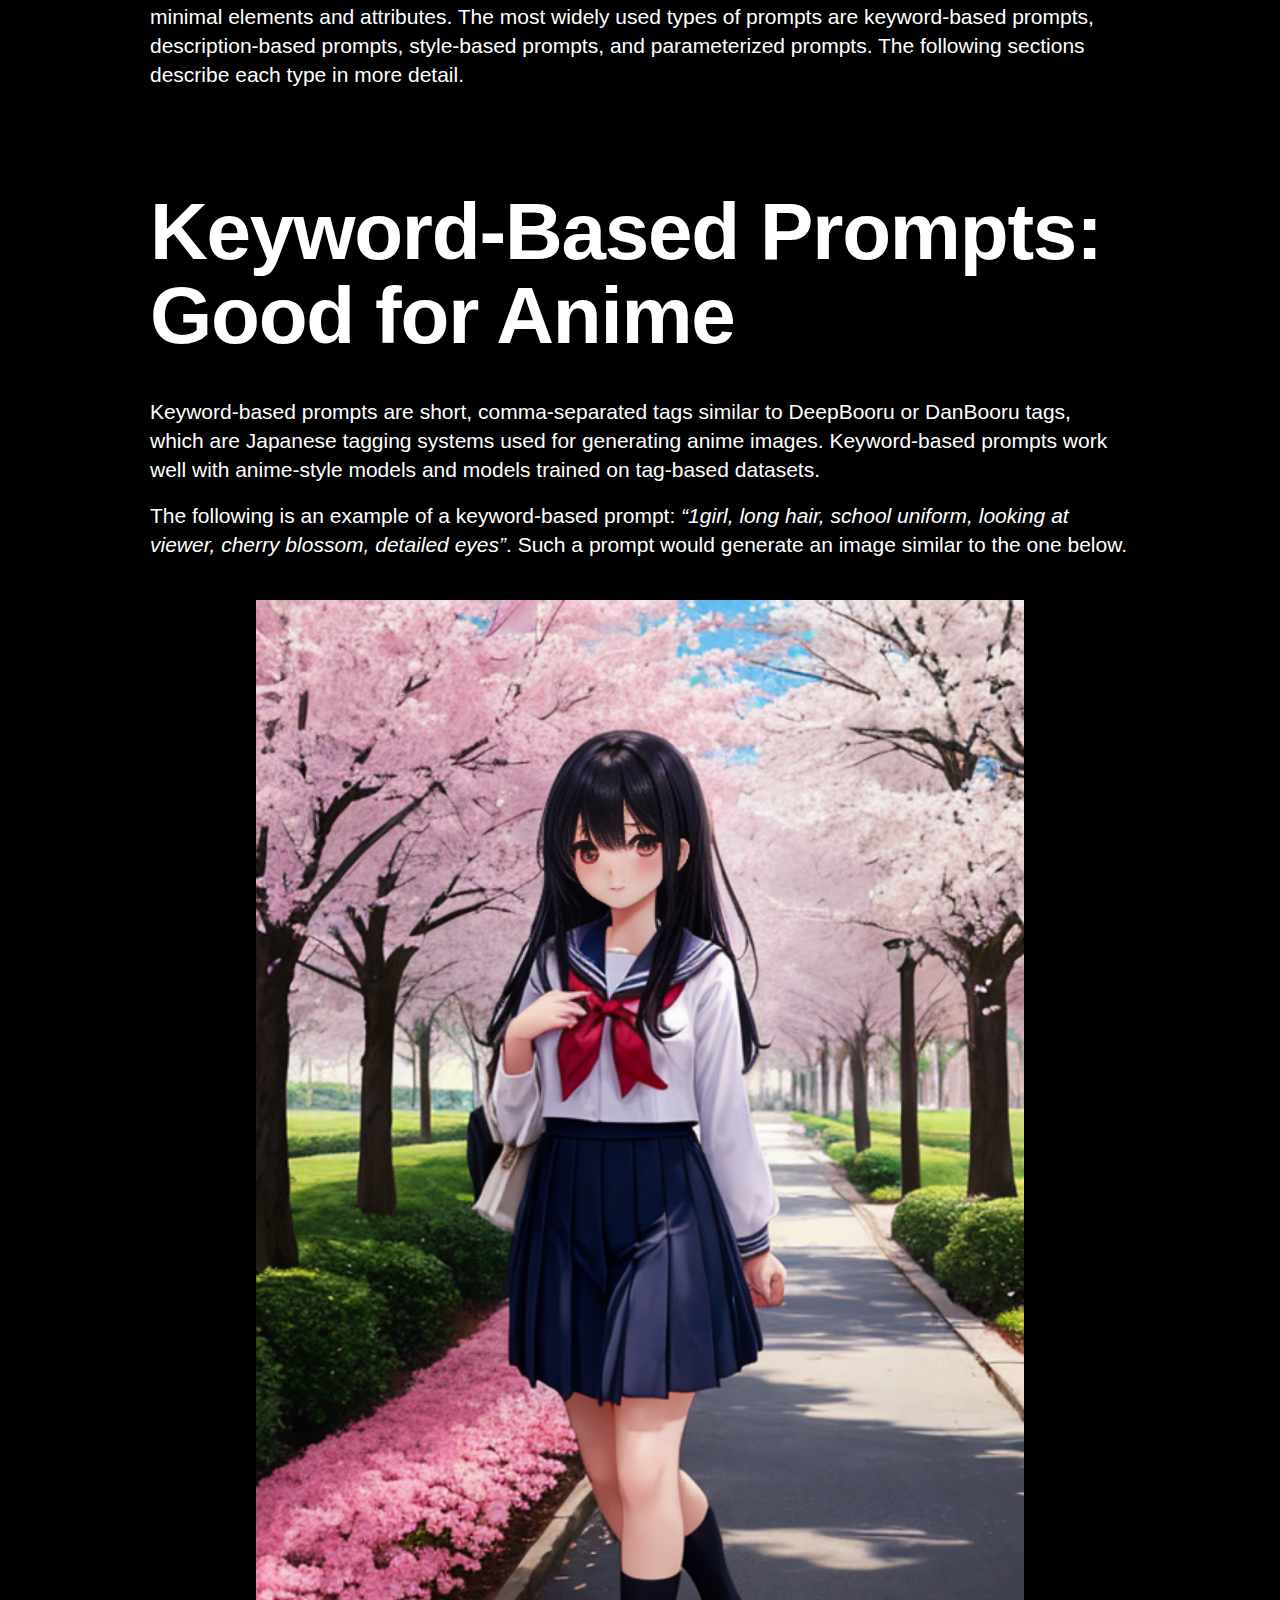
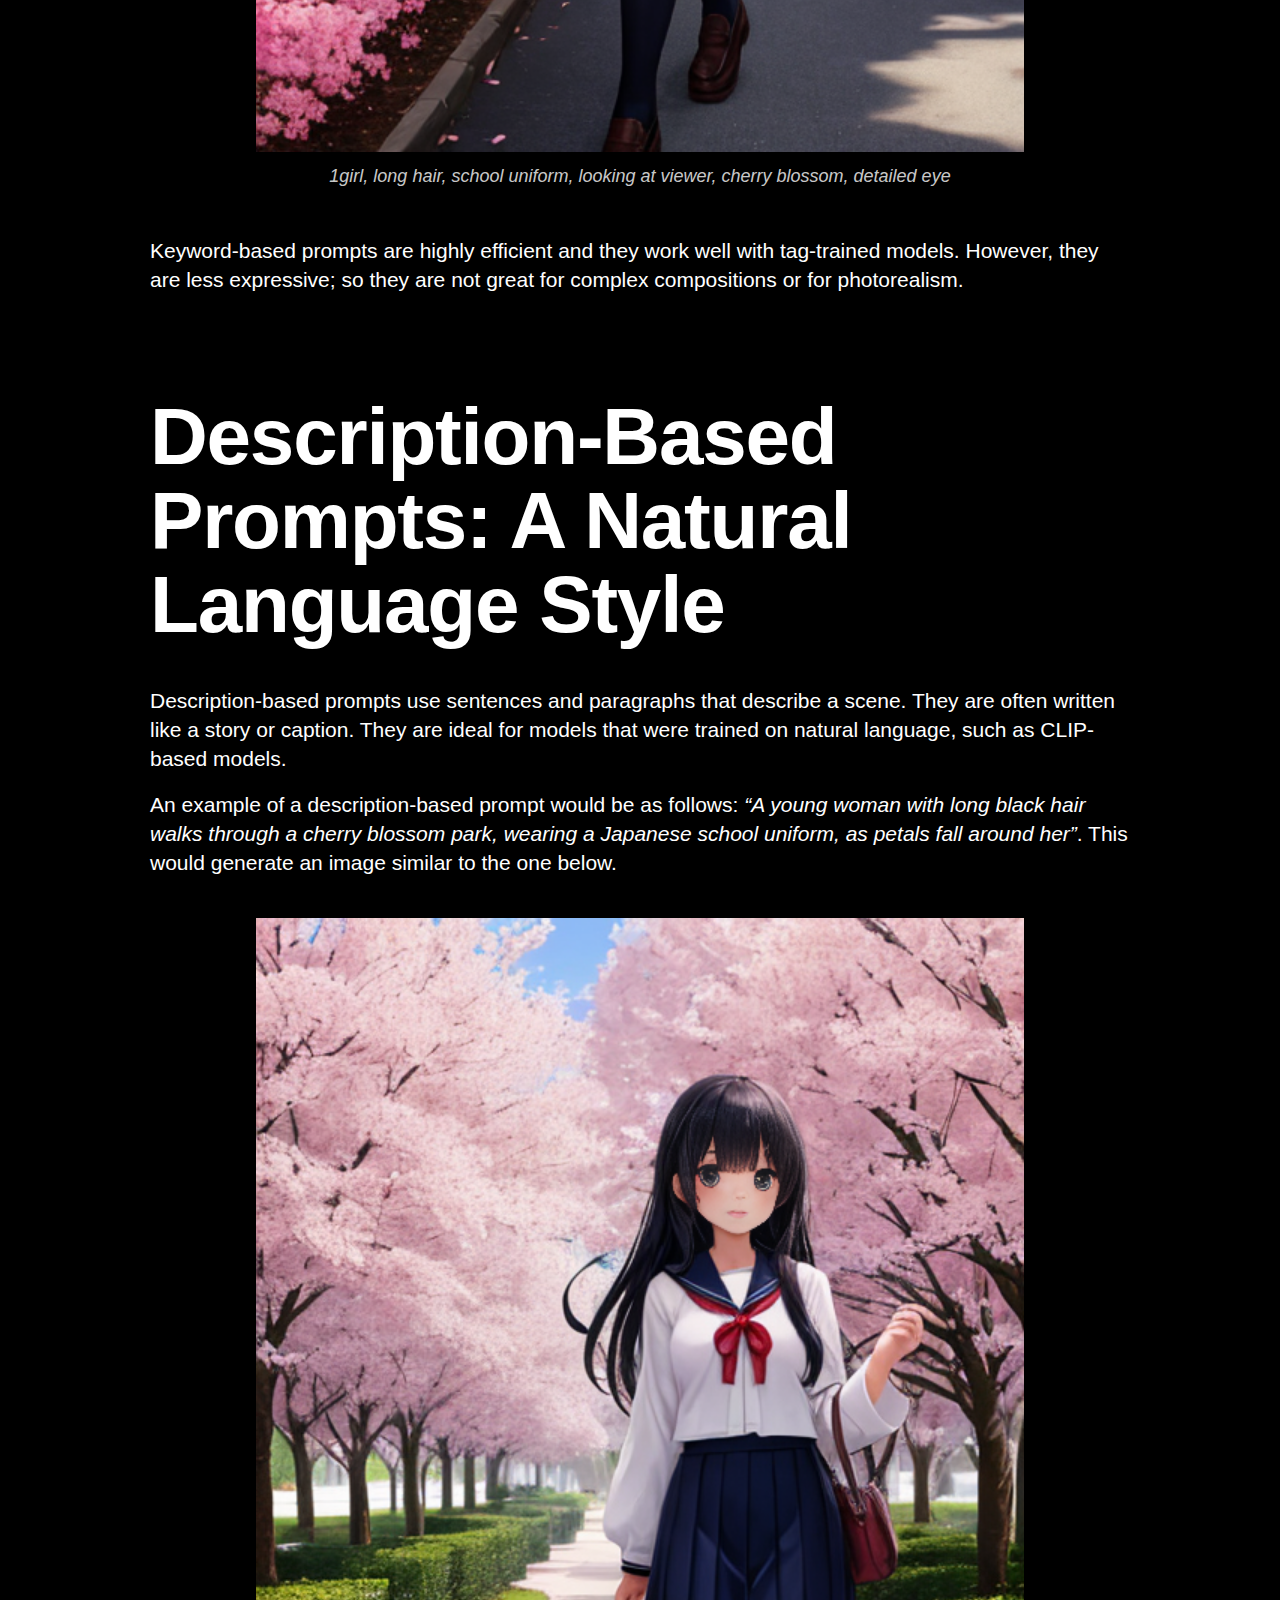
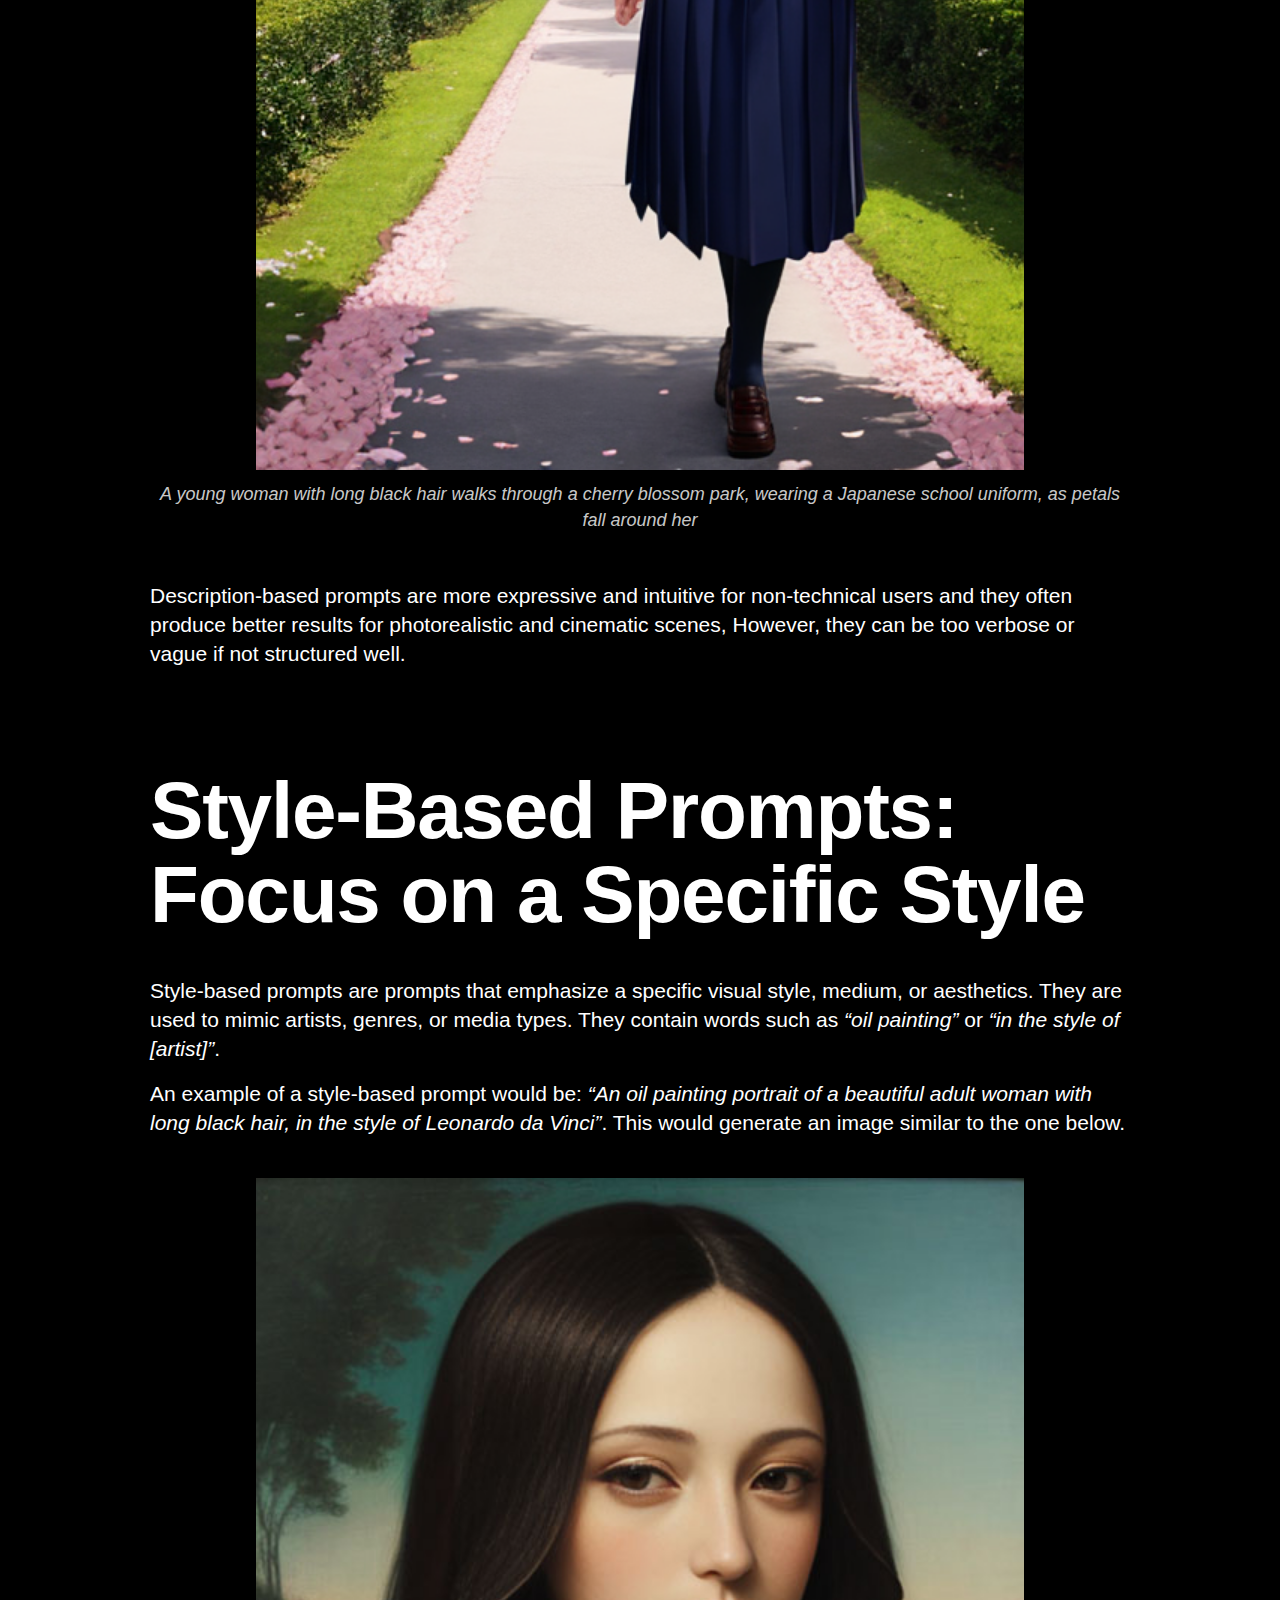
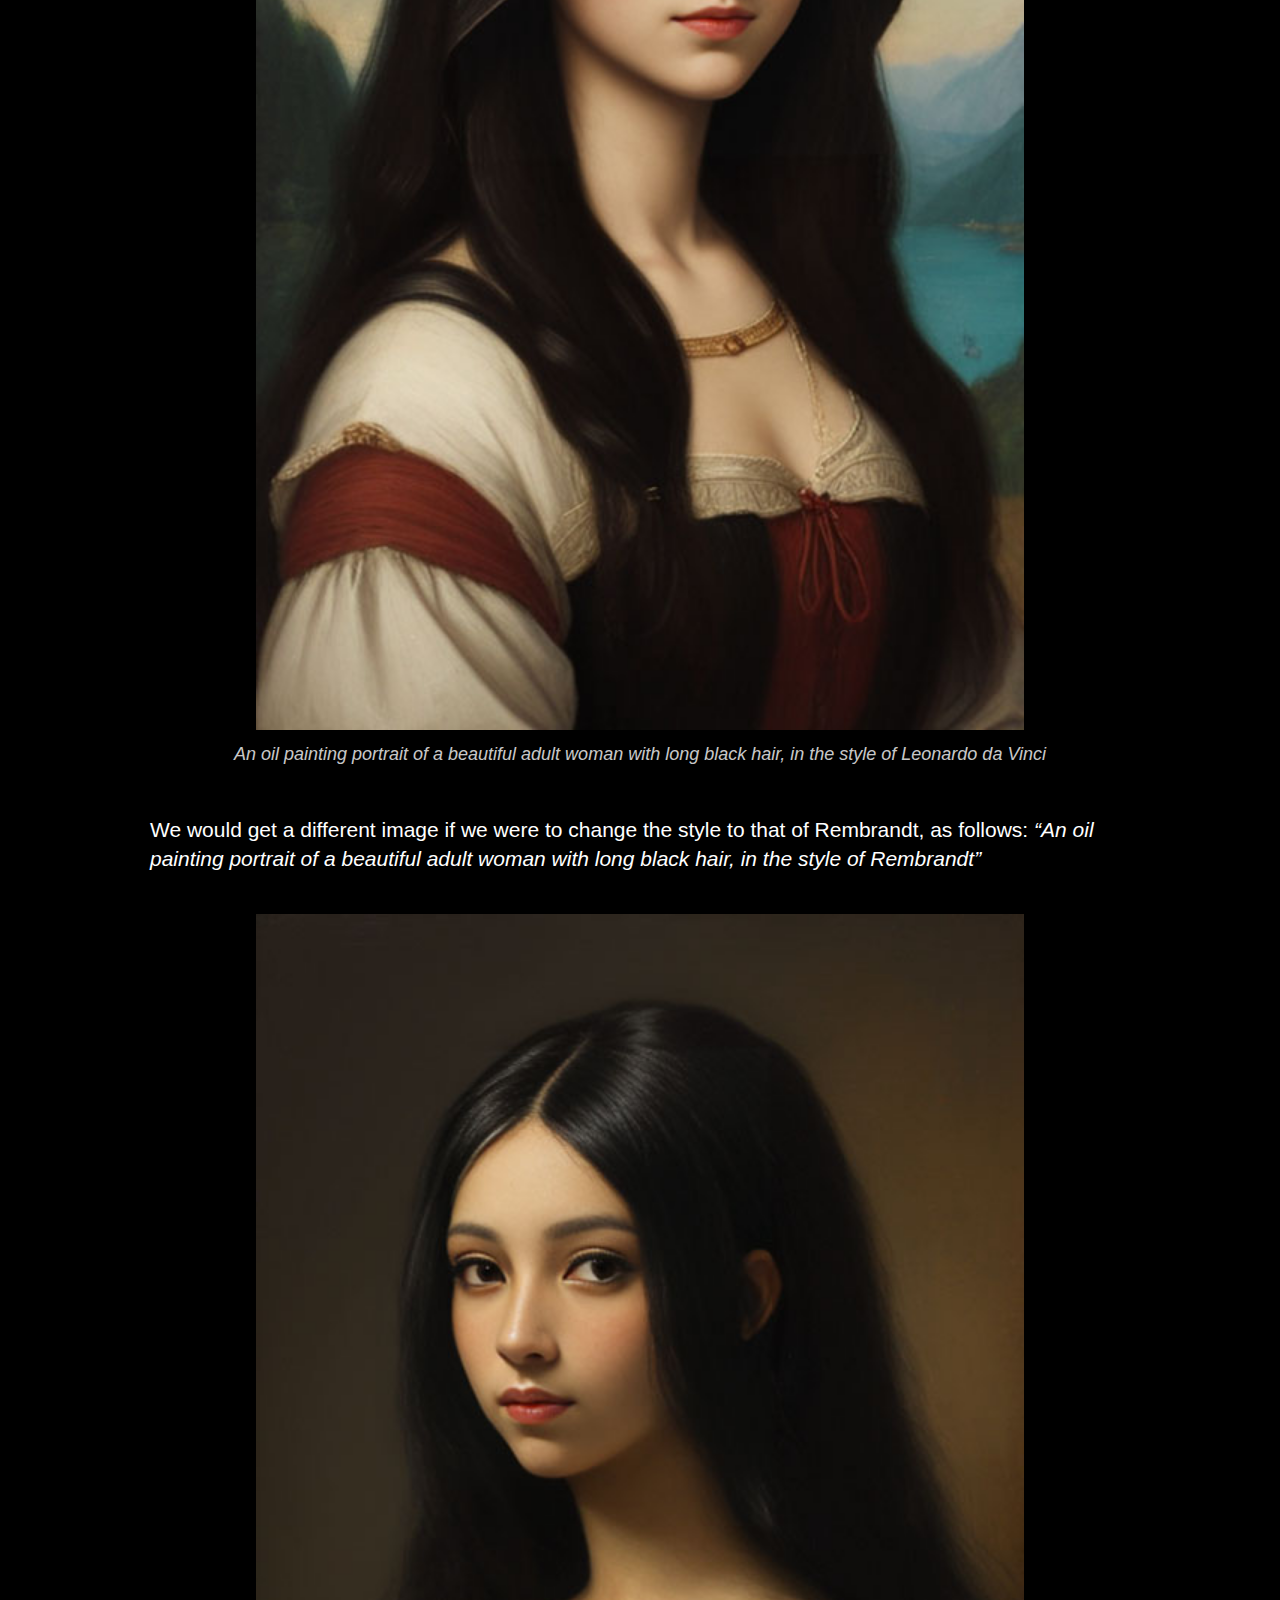
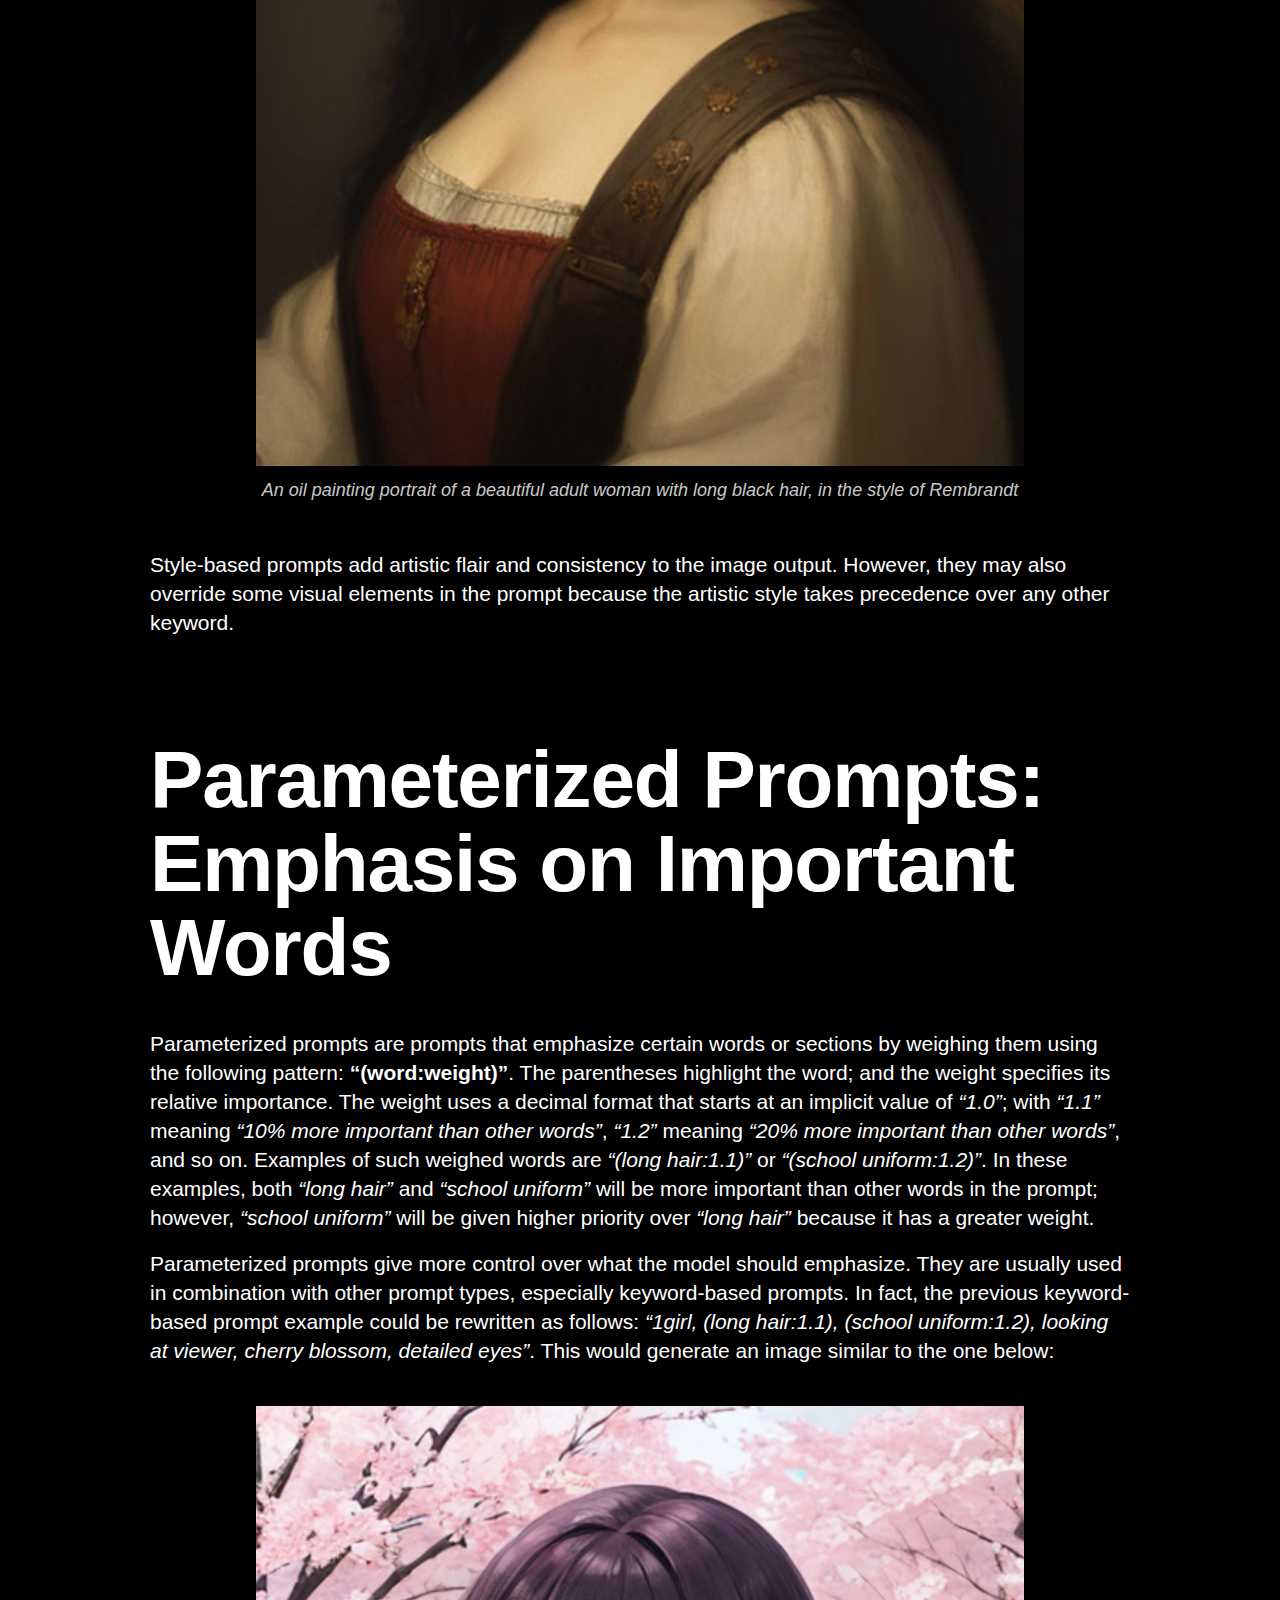
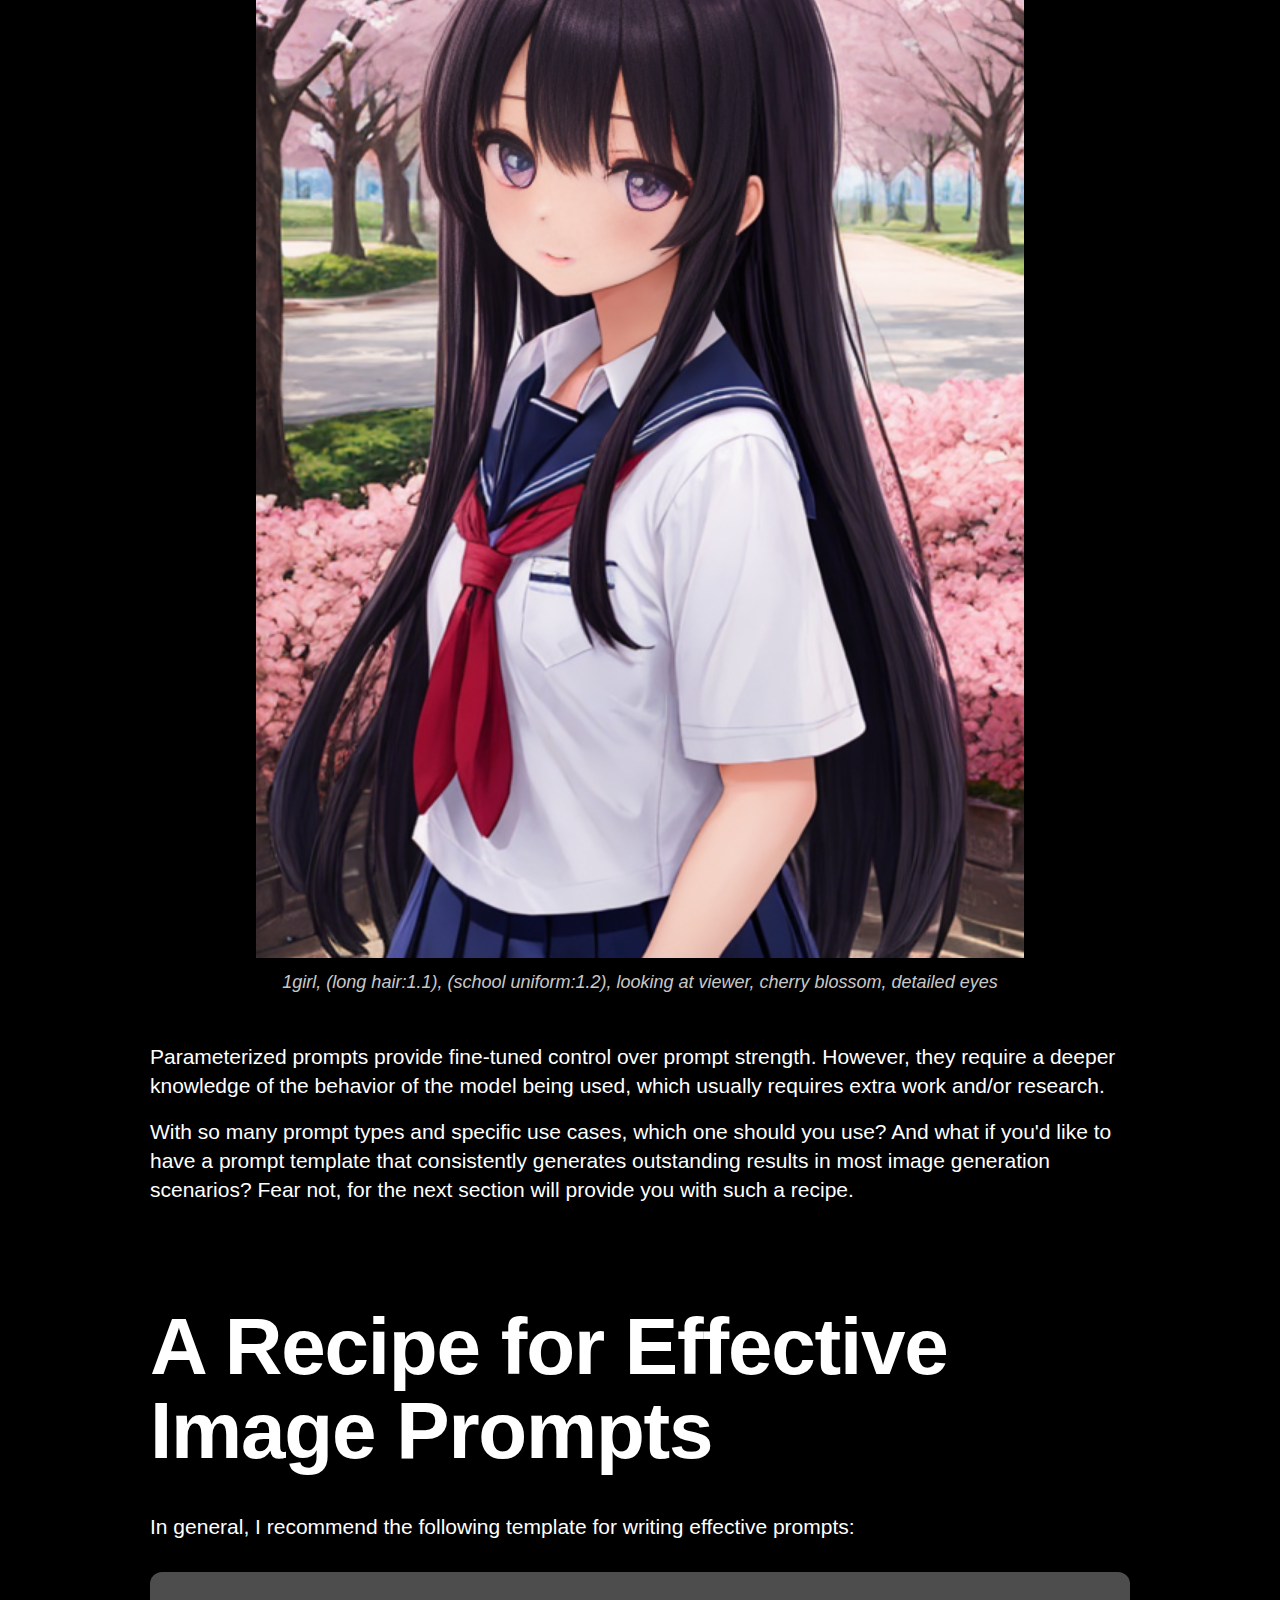
<file: stable-diffusion/master-the-art-of-prompt-engineering/index.html>
<!DOCTYPE html>

<html>

<head>
    <meta charset="utf-8">
    <meta name="viewport" content="width=device-width, initial-scale=1, viewport-fit=cover">
    <meta http-equiv="Cache-Control" content="no-cache, no-store, must-revalidate" />
    <meta http-equiv="Pragma" content="no-cache" />
    <meta http-equiv="Expires" content="0" />
    <meta name="author" content="Daniel Ziaoure" />
    <meta name="description"
        content="Master the Art of Prompt Engineering, Stable Diffusion, Image Generation, Generative AI" />
    <title>Master the Art of Prompt Engineering</title>
    <link rel="stylesheet" type="text/css" href="../../styles/graphene.css" media="all" />
    <link rel="stylesheet" type="text/css" href="../../styles/typography.css" media="all" />
    <link rel="stylesheet" type="text/css" href="../../styles/enhanced.css" media="all" />
    <link rel="stylesheet" type="text/css" href="../../styles/main.css" media="all" />
</head>

<body id="body" class="body theme-dark">

    <main id="main" class="main" role="main">

        <!-- Section: Hero -->
        <section class="section-content section-hero">
            <header>
                <h1 class="typography-hero-headline-super">Master the Art of Prompt Engineering</h1>
                <h3 class="typography-eyebrow-elevated">Advanced Techniques for Crafting the Perfect AI Image</h3>
                <p class="publish-date">By Daniel Ziaoure - May 27, 2025</p>
                <p class="tag-wrapper">
                    <span class="violator inline">AI</span>
                    <span class="violator inline">Artificial Intelligence</span>
                    <span class="violator inline">Generative AI</span>
                    <span class="violator inline">Stable Diffusion</span>
                </p>
            </header>

            <figure class="intro-hero">
                <img src="images/mastering-prompt-engineering-hero.jpg" alt="Master the Art of Prompt Engineering" />
                <figcaption>&copy; Daniel Ziaoure</figcaption>
            </figure>
        </section>

        <!-- Section: Intro -->
        <section class="section-content section-intro">
            <p>
                In my previous article titled <a
                    href="https://dziaoure.github.io/stable-diffusion/demystifying-stable-diffusion/" target="_blank"
                    title="Demystifying Stable Diffusione">“Demystifying Stable Diffusion”</a>, I mentioned that prompt
                engineering was a
                major challenge of Stable Diffusion because generating precise images requires carefully crafting text
                prompts. In this article, I address this challenge by providing techniques for writing better prompts,
                thus creating outstanding images. First, I&apos;ll describe the elements of great prompts and the key
                techniques for writing them. Second, I&apos;ll describe different types of prompts that can be used in
                different image generation scenarios. Finally, I&apos;ll provide a general prompt writing recipe that is
                guaranteed to consistently generate outstanding AI images.
            </p>
            <p>
                So what is prompt engineering, and why does it matter in the context of AI image generation?
            </p>
        </section>

        <!-- Section: All about prompt engineering -->
        <section class="section-content section-prompt-engineering">
            <h2 class="typography-headline-super">
                All About Prompt Engineering
            </h2>
            <p>
                Prompt engineering is the art and science of crafting effective text prompts to guide an AI
                model&mdash;such
                as Stable Diffusion&mdash;to generate a desired image. It involves choosing the right words, structure,
                and
                level of detail to clearly communicate a creative intent to the model.
            </p>
            <p>
                Prompt engineering is extremely
                important because better prompts result in better images. In fact, even small changes in wording can
                lead to very different results. So it is crucial to master the art of prompt engineering in order to
                create outstanding AI art. And the first step to doing so is to learn the key elements of a good prompt.
            </p>
        </section>

        <!-- Section: The elements of a good prompt -->
        <section class="section-content section-prompt-elements">
            <h2 class="typography-headline-super">
                The Elements of a Good Prompt
            </h2>
            <p>
                What makes a good prompt? The first element of a good prompt is clarity. Be specific, not vague. For
                instance, instead of writing <em class="prompt">“a woman”</em>, write <em class="prompt">“a young Asian
                    woman with long hair”</em>. The images below,
                generated using both prompts, clearly illustrate this point.
            </p>
            <figure class="image-output">
                <img src="images/prompt-a-woman.jpg" alt="A woman" />
                <figcaption>A woman</figcaption>
            </figure>
            <figure class="image-output">
                <img src="images/prompt-a-young-asian-woman.png" alt="A young Asian woman with long hair" />
                <figcaption>A young Asian woman with long hair</figcaption>
            </figure>
            <p>
                The differences in the images are quite clear. With the first prompt, we get images of women of
                different races, ages, and hair styles. With the second prompt, all the women are Asian, young, and with
                long hair.
            </p>
            <p>
                The second element of a good prompt is the use of descriptive adjectives for colors, moods, lighting,
                and art styles to enhance the prompt. For colors, clearly state the color (<i>“red“</i>, <i>“white”</i>.
                etc). For
                mood, use words such as <i>“moody atmosphere”</i>, or <i>“foggy morning”</i>. For lighting, use words
                such as
                <i>“cinematic lighting”</i>, <i>“studio lighting”</i>, or <i>“in morning light”</i>. And for art styles,
                use words such as
                <i>“digital painting”</i>, or <i>“in the style of [artist]”</i>.
            </p>
            <p>
                Putting all these elements together, we can write an effective prompt such as the following: <em
                    class="prompt">“A young
                    woman with long hair walking on the beach, wearing a red dress, in morning light,
                    photorealistic”</em>. This
                prompt would generate the following image.
            </p>
            <figure class="image-output">
                <img src="images/young-woman-red-dress-walking-on-beach.png" alt="A woman walking on the beach" />
                <figcaption>A young woman with long hair walking on the beach, wearing a red dress, in morning light,
                    photorealistic</figcaption>
            </figure>
            <p>
                The elements that I have outlined here are still generic. To be more specific, they need to be put in
                the context of a given type of prompt. In fact, there are different types of prompts, each with its own
                set of minimal elements and attributes. The most widely used types of prompts are keyword-based prompts,
                description-based prompts, style-based prompts, and parameterized prompts. The following sections
                describe each type in more detail.
            </p>
        </section>

        <!-- Section: Keyword-based prompts -->
        <section class="section-content section-keyword-prompts">
            <h2 class="typography-headline-super">
                Keyword-Based Prompts: Good for Anime
            </h2>
            <p>
                Keyword-based prompts are short, comma-separated tags similar to DeepBooru or DanBooru tags, which are
                Japanese tagging systems used for generating anime images. Keyword-based prompts work well with
                anime-style models and models trained on tag-based datasets.
            </p>
            <p>
                The following is an example of a keyword-based prompt: <em class="prompt">“1girl, long hair, school
                    uniform, looking at viewer, cherry blossom, detailed eyes”</em>. Such a prompt would generate an
                image similar to the one below.
            </p>
            <figure class="image-output">
                <img src="images/1girl-long-hair-school-uniform.png" alt="1girl, long hair, school uniform" />
                <figcaption>
                    1girl, long hair, school uniform, looking at viewer, cherry blossom, detailed eye
                </figcaption>
            </figure>
            <p>
                Keyword-based prompts are highly efficient and they work well with tag-trained models. However, they are
                less expressive; so they are not great for complex compositions or for photorealism.
            </p>
        </section>

        <!-- Section: Description-based prompts -->
        <section class="section-content section-description-prompts">
            <h2 class="typography-headline-super">
                Description-Based Prompts: A Natural Language Style
            </h2>
            <p>
                Description-based prompts use sentences and paragraphs that describe a scene. They are often written
                like a story or caption. They are ideal for models that were trained on natural language, such as
                CLIP-based models.
            </p>
            <p>
                An example of a description-based prompt would be as follows: <em class="prompt">“A young woman with
                    long black hair walks
                    through a cherry blossom park, wearing a Japanese school uniform, as petals fall around her”</em>.
                This would
                generate an image similar to the one below.
            </p>
            <figure class="image-output">
                <img src="images/young-girl-in-uniform-walking-petals.png"
                    alt="A young woman with long black hair walks through a cherry blossom park" />
                <figcaption>
                    A young woman with long black hair walks through a cherry blossom park, wearing a Japanese school
                    uniform, as petals fall around her
                </figcaption>
            </figure>
            <p>
                Description-based prompts are more expressive and intuitive for non-technical users and they often
                produce better results for photorealistic and cinematic scenes, However, they can be too verbose or
                vague if not structured well.
            </p>
        </section>

        <!-- Section: Style-based prompts -->
        <section class="section-content section-style-prompts">
            <h2 class="typography-headline-super">
                Style-Based Prompts: Focus on a Specific Style
            </h2>
            <p>
                Style-based prompts are prompts that emphasize a specific visual style, medium, or aesthetics. They are
                used to mimic artists, genres, or media types. They contain words such as <i>“oil painting”</i> or
                <i>“in the
                    style of [artist]”</i>.
            </p>
            <p>
                An example of a style-based prompt would be: <em class="prompt">“An oil painting portrait of a beautiful
                    adult woman with
                    long black hair, in the style of Leonardo da Vinci”</em>. This would generate an image similar to
                the one
                below.
            </p>
            <figure class="image-output">
                <img src="images/portrait-woman-leonardo-da-vinci.jpg"
                    alt="An oil painting portrait of a woman by Leonardo da Vinci" />
                <figcaption>
                    An oil painting portrait of a beautiful adult woman with long black hair, in the style of Leonardo
                    da Vinci
                </figcaption>
            </figure>
            <p>
                We would get a different image if we were to change the style to that of Rembrandt, as follows: <em
                    class="prompt">“An oil
                    painting portrait of a beautiful adult woman with long black hair, in the style of Rembrandt”</em>
            </p>
            <figure class="image-output">
                <img src="images/portrait-woman-rembrandt.jpg" alt="An oil painting portrait of a woman by Rembrandt" />
                <figcaption>
                    An oil painting portrait of a beautiful adult woman with long black hair, in the style of Rembrandt
                </figcaption>
            </figure>
            <p>
                Style-based prompts add artistic flair and consistency to the image output. However, they may also
                override some visual elements in the prompt because the artistic style takes precedence over any other
                keyword.
            </p>
        </section>

        <!-- Section: Parameterized prompts -->
        <section class="section-content section-parameterized-prompts">
            <h2 class="typography-headline-super">
                Parameterized Prompts: Emphasis on Important Words
            </h2>
            <p>
                Parameterized prompts are prompts that emphasize certain words or sections by weighing them using the
                following pattern: <strong>“(word:weight)”</strong>. The parentheses highlight the word; and the weight
                specifies its
                relative importance. The weight uses a decimal format that starts at an implicit value of <i>“1.0”</i>;
                with
                <i>“1.1”</i> meaning <i>“10% more important than other words”</i>, <i>“1.2”</i> meaning <i>“20% more
                    important than other
                    words”</i>, and so on. Examples of such weighed words are <i>“(long hair:1.1)”</i> or <i>“(school
                    uniform:1.2)”</i>. In
                these examples, both <i>“long hair”</i> and <i>“school uniform”</i> will be more important than other
                words in the
                prompt; however, <i>“school uniform”</i> will be given higher priority over <i>“long hair”</i> because
                it has a
                greater weight.
            </p>
            <p>
                Parameterized prompts give more control over what the model should emphasize. They are usually used in
                combination with other prompt types, especially keyword-based prompts. In fact, the previous
                keyword-based prompt example could be rewritten as follows: <em class="prompt">“1girl, (long hair:1.1),
                    (school
                    uniform:1.2), looking at viewer, cherry blossom, detailed eyes”</em>. This would generate an image
                similar to
                the one below:
            </p>
            <figure class="image-output">
                <img src="images/young-asian-girl-in-uniform-parameterized.png"
                    alt="1girl, (long hair:1.1), (school uniform:1.2)" />
                <figcaption>
                    1girl, (long hair:1.1), (school uniform:1.2), looking at viewer, cherry blossom, detailed eyes
                </figcaption>
            </figure>
            <p>
                Parameterized prompts provide fine-tuned control over prompt strength. However, they require a deeper
                knowledge of the behavior of the model being used, which usually requires extra work and/or research.
            </p>
            <p>
                With so many prompt types and specific use cases, which one should you use? And what if you&apos;d like
                to
                have a prompt template that consistently generates outstanding results in most image generation
                scenarios? Fear not, for the next section will provide you with such a recipe.
            </p>
        </section>

        <!-- Section: Prompt Recipe -->
        <section class="section-content section-prompt-recipe">
            <h2 class="typography-headline-super">
                A Recipe for Effective Image Prompts
            </h2>
            <p>
                In general, I recommend the following template for writing effective prompts:
            </p>
            <p class="prompt-recipe">
                A [subject] [action] [environment or location], [lighting], [art style], masterpiece, best quality,
                highly detailed
            </p>
            <p>
                Let&apos;s review each component in detail.
            </p>
            <p>
                First, the subject is the main actor in the image. Use clear nouns and modifiers when describing it. For
                example, you can write <em class="prompt">“A young asian girl”</em>, <em class="prompt">“A red sports
                    car”</em>, <em class="prompt">“A futuristic robot with humanoid
                    shape”</em>, etc.
            </p>
            <p>
                Second, the action is what the subject is doing. Use dynamic elements or storytelling hints to describe
                it. Some examples include <em class="prompt">“walking on the beach”</em>, <em class="prompt">“dancing in
                    the rain”</em>, <em class="prompt">“driving on a desert street”</em>, etc.
            </p>
            <p>
                Third, the environment describes the context or location of the image. Be as specific as possible when
                describing it. For instance, use words such as <em class="prompt">“inside an old church”</em>, <em
                    class="prompt">“on a tropical island”</em>, <em class="prompt">“in post-apocalyptic San
                    Francisco”</em>, etc.
            </p>
            <p>
                Fourth, the lighting sets the mood and provides the emotional tone of the image. Use words that evoke
                such feelings. Examples include <em class="prompt">“soft light”</em>, <em class="prompt">“in morning
                    light”</em>, <em class="prompt">“cinematic lighting”</em>, <em class="prompt">“foggy winter
                    morning”</em>, etc.
            </p>
            <p>
                Finally, the artistic style guides the overall visual treatment of the image. You can use common
                keywords such as <em class="prompt">“anime”</em>, <em class="prompt">“digital painting”</em>, or <em
                    class="prompt">“photorealistic”</em>. You can also use artistic reference words such as <em
                    class="prompt">“in the style of [artist]”</em>. Experiment with different styles until you find the
                most appropriate one for your image.
            </p>
            <p>
                For portraits. I recommend the following template:
            </p>
            <p class="prompt-recipe">
                (masterpiece, best quality), portrait of [subject], [specific features], highly detailed eyes, highly
                detailed skin, skin pores, professional lighting, dslr, ultra quality, sharp focus, depth of field,
                Fujifilm XT3
            </p>
            <p>
                Put together, those templates result in the following outstanding AI images.
            </p>
            <dl class="generated-image">
                <dt>
                    <strong>Prompt:</strong> <em>A medieval knight kneeling before a glowing forest altar, under golden
                        hour
                        sunlight, in the style of a high-fantasy oil painting, masterpiece, best quality, highly
                        detailed</em>
                </dt>
                <dd>
                    <strong>Generated image:</strong>
                    <figure class="image-output">
                        <img src="images/medieval-knight-kneeling.png"
                            alt="A medieval knight kneeling before a glowing forest altar" />
                        <figcaption>
                            A medieval knight kneeling before a glowing forest altar, under golden hour sunlight, in the
                            style of a high-fantasy oil painting, masterpiece, best quality, highly detailed
                        </figcaption>
                    </figure>
                </dd>
            </dl>
            <dl class="generated-image">
                <dt>
                    <strong>Prompt:</strong> <em>A child chasing butterflies through a sunflower field, under bright
                        summer
                        skies, in the style of Studio Ghibli animation, masterpiece, best quality, highly detailed</em>
                </dt>
                <dd>
                    <strong>Generated image:</strong>
                    <figure class="image-output">
                        <img src="images/child-chasing-butterflies.png"
                            alt="A child chasing butterflies through a sunflower field" />
                        <figcaption>
                            A child chasing butterflies through a sunflower field, under bright summer skies, in the
                            style of Studio Ghibli animation, masterpiece, best quality, highly detailed
                        </figcaption>
                    </figure>
                </dd>
            </dl>
            <dl class="generated-image">
                <dt>
                    <strong>Prompt:</strong> <em>A monk meditating atop a floating rock island, under a twilight sky, in
                        the
                        style of surreal concept art, masterpiece, best quality, highly detailed</em>
                </dt>
                <dd>
                    <strong>Generated image:</strong>
                    <figure class="image-output">
                        <img src="images/monk-meditating.png" alt="A monk meditating atop a floating rock island" />
                        <figcaption>
                            A monk meditating atop a floating rock island, under a twilight sky, in the style of surreal
                            concept art, masterpiece, best quality, highly detailed
                        </figcaption>
                    </figure>
                </dd>
            </dl>
            <dl class="generated-image">
                <dt>
                    <strong>Prompt:</strong> <em>A futuristic robot gardener planting flowers on Mars, under the soft
                        glow
                        of a distant sun, photorealistic 3D render, masterpiece, best quality, highly detailed</em>
                </dt>
                <dd>
                    <strong>Generated image:</strong>
                    <figure class="image-output">
                        <img src="images/robot-gardener-on-mars.png"
                            alt="A futuristic robot gardener planting flowers on Mars" />
                        <figcaption>
                            A futuristic robot gardener planting flowers on Mars, under the soft glow of a distant sun,
                            photorealistic 3D render, masterpiece, best quality, highly detailed
                        </figcaption>
                    </figure>
                </dd>
            </dl>
            <dl class="generated-image">
                <dt>
                    <strong>Prompt:</strong> <em>(masterpiece, high quality), portrait of a 25-year old African-American
                        woman, light skin, curly black hair, white dress, highly detailed eyes, highly detailed skin,
                        skin
                        pores, professional lighting, dslr, ultra quality, sharp focus, depth of field, Fujifilm
                        XT3</em>
                </dt>
                <dd>
                    <strong>Generated image:</strong>
                    <figure class="image-output">
                        <img src="images/portrait-african-american-woman.png"
                            alt="Portrait of a 25-year old African-American woman" />
                        <figcaption>
                            (masterpiece, high quality), portrait of a 25-year old African-American woman, light skin,
                            curly black hair, white dress, highly detailed eyes, highly detailed skin, skin pores,
                            professional lighting, dslr, ultra quality, sharp focus, depth of field, Fujifilm XT3
                        </figcaption>
                    </figure>
                </dd>
            </dl>
            <p>
                Those are outstanding creations, aren’t they?
            </p>
        </section>

        <!-- Section: Conclusion -->
        <section class="section-content section-conclusion">
            <h2 class="typography-headline-super">
                Conclusion
            </h2>
            <p>
                In conclusion, prompt engineering is more than just typing words into a box; it&apos;s a creative
                process
                that blends imagination, language, and visual thinking. The way you write your prompts affects the image
                output. By understanding the different types of prompts and experimenting with structure, detail, and
                style, you can unlock the full potential of AI models like Stable Diffusion. So follow the
                recommendations that I&apos;ve provided in this article, experiment with different prompt types, combine
                them, enrich them with your own style, and push them to the limits of your creativity. To master the art
                of prompt engineering, just remember that, when it comes to AI-generated art, the prompt is your brush,
                and the model is your canvas.
            </p>
        </section>

        <!-- Section: Related articles -->
        <section class="section-content section-related-articles">
            <h3 class="typography-headline-reduced">
                Related Article
            </h3>
            <ul class="related-articles">
                <li>
                    <div class="article-wrapper">
                        <figure>
                            <a href="https://dziaoure.github.io/stable-diffusion/demystifying-stable-diffusion/">
                                <img src="../demystifying-stable-diffusion/images/demystifying-stable-diffusion-hero.jpg"
                                    alt="Demystifying Stable Diffusion" />
                            </a>
                        </figure>
                        <article>
                            <h4>
                                <a href="https://dziaoure.github.io/stable-diffusion/demystifying-stable-diffusion/">
                                    Demystifying Stable Diffusion
                                </a>
                                <p>
                                    <time datetime="2025-02-13">Feb 13, 2025</time>
                                </p>
                            </h4>
                        </article>
                    </div>
                </li>
            </ul>
        </section>

    </main>

</body>

</html>
</file>
<file: styles/graphene.css>
html {
  -ms-text-size-adjust: 100%;
  -webkit-text-size-adjust: 100%;
}

html,
body,
div,
span,
applet,
object,
iframe,
h1,
h2,
h3,
h4,
h5,
h6,
p,
blockquote,
pre,
a,
abbr,
acronym,
address,
big,
cite,
code,
del,
dfn,
em,
img,
ins,
kbd,
q,
s,
samp,
small,
strike,
strong,
sub,
sup,
tt,
var,
b,
u,
i,
center,
dl,
dt,
dd,
ol,
ul,
li,
fieldset,
form,
label,
legend,
table,
caption,
tbody,
tfoot,
thead,
tr,
th,
td,
article,
aside,
canvas,
details,
embed,
figure,
figcaption,
footer,
header,
hgroup,
menu,
nav,
output,
ruby,
section,
summary,
time,
mark,
audio,
video {
  margin: 0;
  padding: 0;
  border: 0;
  font: inherit;
  font-size: 100%;
  vertical-align: baseline;
}

ol,
ul {
  list-style: none;
}

table {
  border-collapse: collapse;
  border-spacing: 0;
}

caption,
th,
td {
  text-align: left;
  font-weight: normal;
  vertical-align: middle;
}

pre,
code,
address,
caption,
th,
figcaption {
  font-size: 1em;
  font-weight: normal;
  font-style: normal;
}

q,
blockquote {
  quotes: none;
}

q:before,
q:after,
blockquote:before,
blockquote:after {
  content: "";
  content: none;
}

:focus,
a {
  outline: none;
}

a {
  color: #0070c9;
}

a:link,
a:visited {
  text-decoration: none;
  outline: none;
}

a:hover {
  text-decoration: none;
  outline: none;
  cursor: pointer;
}

a img {
  border: none;
}

img {
  max-width: 100%;
  height: auto;
  border: 0;
  -ms-interpolation-mode: bicubic;
}

article,
aside,
details,
figcaption,
figure,
footer,
header,
hgroup,
menu,
nav,
section,
summary {
  display: block;
}

audio:not([controls]) {
  display: none;
}

sub,
sup {
  position: relative;
  font-size: 75%;
  line-height: 0;
  vertical-align: baseline;
}

sub {
  bottom: -0.25em;
}

sup {
  top: -0.5em;
}

button,
input[type="button"],
input[type="reset"],
input[type="submit"] {
  cursor: pointer;
  -webkit-appearance: button;
}

button {
  border: none;
  background-color: transparent;
}

:focus {
  outline: 3px solid rgba(131, 192, 253, 0.5);
  outline-offset: 1px;
}

:focus[data-focus-method="mouse"]:not(input):not(textarea):not(select),
:focus[data-focus-method="touch"]:not(input):not(textarea):not(select) {
  outline: none;
}

::-moz-focus-inner {
  border: 0;
  padding: 0;
}

@media print {

  body,
  #main,
  #content {
    color: #000;
  }

  a,
  a:link,
  a:visited {
    color: #000;
    text-decoration: none;
  }

  .noprint,
  .hide {
    display: none;
  }
}

.row {
  position: relative;
  z-index: 1;
}

.row::before,
.row:after {
  content: " ";
  display: table;
}

.row::after {
  clear: both;
}

.column {
  box-sizing: border-box;
  position: relative;
  z-index: 1;
  margin: 0;
  padding: 0;
  float: left;
  min-height: 2px;
}

.small-offset-0 {
  margin-left: 0;
}

.small-push-0 {
  left: auto;
  right: auto;
}

.small-pull-0 {
  right: auto;
  left: auto;
}

.small-1 {
  width: 8.3333%;
}

.small-offset-1 {
  margin-left: 8.3333%;
}

.small-push-1 {
  left: 8.3333%;
  right: auto;
}

.small-pull-1 {
  right: 8.3333%;
  left: auto;
}

.small-2 {
  width: 16.6667%;
}

.small-offset-2 {
  margin-left: 16.6667%;
}

.small-push-2 {
  left: 16.6667%;
  right: auto;
}

.small-pull-2 {
  right: 16.6667%;
  left: auto;
}

.small-3 {
  width: 25%;
}

.small-offset-3 {
  margin-left: 25%;
}

.small-push-3 {
  left: 25%;
  right: auto;
}

.small-pull-3 {
  right: 25%;
  left: auto;
}

.small-4 {
  width: 33.3333%;
}

.small-offset-4 {
  margin-left: 33.3333%;
}

.small-push-4 {
  left: 33.3333%;
  right: auto;
}

.small-pull-4 {
  right: 33.3333%;
  left: auto;
}

.small-5 {
  width: 41.6667%;
}

.small-offset-5 {
  margin-left: 41.6667%;
}

.small-push-5 {
  left: 41.6667%;
  right: auto;
}

.small-pull-5 {
  right: 41.6667%;
  left: auto;
}

.small-6 {
  width: 50%;
}

.small-offset-6 {
  margin-left: 50%;
}

.small-push-6 {
  left: 50%;
  right: auto;
}

.small-pull-6 {
  right: 50%;
  left: auto;
}

.small-7 {
  width: 58.3333%;
}

.small-offset-7 {
  margin-left: 58.3333%;
}

.small-push-7 {
  left: 58.3333%;
  right: auto;
}

.small-pull-7 {
  right: 58.3333%;
  left: auto;
}

.small-8 {
  width: 66.6667%;
}

.small-offset-8 {
  margin-left: 66.6667%;
}

.small-push-8 {
  left: 66.6667%;
  right: auto;
}

.small-pull-8 {
  right: 66.6667%;
  left: auto;
}

.small-9 {
  width: 75%;
}

.small-offset-9 {
  margin-left: 75%;
}

.small-push-9 {
  left: 75%;
  right: auto;
}

.small-pull-9 {
  right: 75%;
  left: auto;
}

.small-10 {
  width: 83.3333%;
}

.small-offset-10 {
  margin-left: 83.3333%;
}

.small-push-10 {
  left: 83.3333%;
  right: auto;
}

.small-pull-10 {
  right: 83.3333%;
  left: auto;
}

.small-11 {
  width: 91.6667%;
}

.small-offset-11 {
  margin-left: 91.6667%;
}

.small-push-11 {
  left: 91.6667%;
  right: auto;
}

.small-pull-11 {
  right: 91.6667%;
  left: auto;
}

.small-12 {
  width: 100%;
}

.small-offset-12 {
  margin-left: 100%;
}

.small-push-12 {
  left: 100%;
  right: auto;
}

.small-pull-12 {
  right: 100%;
  left: auto;
}

.small-centered {
  margin-left: auto;
  margin-right: auto;
  float: none;
}

.small-uncentered {
  margin-left: 0;
  margin-right: 0;
}

.small-last {
  float: right;
}

.small-notlast {
  float: left;
}

@media only screen and (min-width: 736px) {
  .medium-offset-0 {
    margin-left: 0;
  }

  .medium-push-0 {
    left: auto;
    right: auto;
  }

  .medium-pull-0 {
    right: auto;
    left: auto;
  }

  .medium-1 {
    width: 8.3333%;
  }

  .medium-offset-1 {
    margin-left: 8.3333%;
  }

  .medium-push-1 {
    left: 8.3333%;
    right: auto;
  }

  .medium-pull-1 {
    right: 8.3333%;
    left: auto;
  }

  .medium-2 {
    width: 16.6667%;
  }

  .medium-offset-2 {
    margin-left: 16.6667%;
  }

  .medium-push-2 {
    left: 16.6667%;
    right: auto;
  }

  .medium-pull-2 {
    right: 16.6667%;
    left: auto;
  }

  .medium-3 {
    width: 25%;
  }

  .medium-offset-3 {
    margin-left: 25%;
  }

  .medium-push-3 {
    left: 25%;
    right: auto;
  }

  .medium-pull-3 {
    right: 25%;
    left: auto;
  }

  .medium-4 {
    width: 33.3333%;
  }

  .medium-offset-4 {
    margin-left: 33.3333%;
  }

  .medium-push-4 {
    left: 33.3333%;
    right: auto;
  }

  .medium-pull-4 {
    right: 33.3333%;
    left: auto;
  }

  .medium-5 {
    width: 41.6667%;
  }

  .medium-offset-5 {
    margin-left: 41.6667%;
  }

  .medium-push-5 {
    left: 41.6667%;
    right: auto;
  }

  .medium-pull-5 {
    right: 41.6667%;
    left: auto;
  }

  .medium-6 {
    width: 50%;
  }

  .medium-offset-6 {
    margin-left: 50%;
  }

  .medium-push-6 {
    left: 50%;
    right: auto;
  }

  .medium-pull-6 {
    right: 50%;
    left: auto;
  }

  .medium-7 {
    width: 58.3333%;
  }

  .medium-offset-7 {
    margin-left: 58.3333%;
  }

  .medium-push-7 {
    left: 58.3333%;
    right: auto;
  }

  .medium-pull-7 {
    right: 58.3333%;
    left: auto;
  }

  .medium-8 {
    width: 66.6667%;
  }

  .medium-offset-8 {
    margin-left: 66.6667%;
  }

  .medium-push-8 {
    left: 66.6667%;
    right: auto;
  }

  .medium-pull-8 {
    right: 66.6667%;
    left: auto;
  }

  .medium-9 {
    width: 75%;
  }

  .medium-offset-9 {
    margin-left: 75%;
  }

  .medium-push-9 {
    left: 75%;
    right: auto;
  }

  .medium-pull-9 {
    right: 75%;
    left: auto;
  }

  .medium-10 {
    width: 83.3333%;
  }

  .medium-offset-10 {
    margin-left: 83.3333%;
  }

  .medium-push-10 {
    left: 83.3333%;
    right: auto;
  }

  .medium-pull-10 {
    right: 83.3333%;
    left: auto;
  }

  .medium-11 {
    width: 91.6667%;
  }

  .medium-offset-11 {
    margin-left: 91.6667%;
  }

  .medium-push-11 {
    left: 91.6667%;
    right: auto;
  }

  .medium-pull-11 {
    right: 91.6667%;
    left: auto;
  }

  .medium-12 {
    width: 100%;
  }

  .medium-offset-12 {
    margin-left: 100%;
  }

  .medium-push-12 {
    left: 100%;
    right: auto;
  }

  .medium-pull-12 {
    right: 100%;
    left: auto;
  }

  .medium-centered {
    margin-left: auto;
    margin-right: auto;
    float: none;
  }

  .medium-uncentered {
    margin-left: 0;
    margin-right: 0;
  }

  .medium-last {
    float: right;
  }

  .medium-notlast {
    float: left;
  }
}

@media only screen and (min-width: 1024px) {
  .large-offset-0 {
    margin-left: 0;
  }

  .large-push-0 {
    left: auto;
    right: auto;
  }

  .large-pull-0 {
    right: auto;
    left: auto;
  }

  .large-1 {
    width: 8.3333%;
  }

  .large-offset-1 {
    margin-left: 8.3333%;
  }

  .large-push-1 {
    left: 8.3333%;
    right: auto;
  }

  .large-pull-1 {
    right: 8.3333%;
    left: auto;
  }

  .large-2 {
    width: 16.6667%;
  }

  .large-offset-2 {
    margin-left: 16.6667%;
  }

  .large-push-2 {
    left: 16.6667%;
    right: auto;
  }

  .large-pull-2 {
    right: 16.6667%;
    left: auto;
  }

  .large-3 {
    width: 25%;
  }

  .large-offset-3 {
    margin-left: 25%;
  }

  .large-push-3 {
    left: 25%;
    right: auto;
  }

  .large-pull-3 {
    right: 25%;
    left: auto;
  }

  .large-4 {
    width: 33.3333%;
  }

  .large-offset-4 {
    margin-left: 33.3333%;
  }

  .large-push-4 {
    left: 33.3333%;
    right: auto;
  }

  .large-pull-4 {
    right: 33.3333%;
    left: auto;
  }

  .large-5 {
    width: 41.6667%;
  }

  .large-offset-5 {
    margin-left: 41.6667%;
  }

  .large-push-5 {
    left: 41.6667%;
    right: auto;
  }

  .large-pull-5 {
    right: 41.6667%;
    left: auto;
  }

  .large-6 {
    width: 50%;
  }

  .large-offset-6 {
    margin-left: 50%;
  }

  .large-push-6 {
    left: 50%;
    right: auto;
  }

  .large-pull-6 {
    right: 50%;
    left: auto;
  }

  .large-7 {
    width: 58.3333%;
  }

  .large-offset-7 {
    margin-left: 58.3333%;
  }

  .large-push-7 {
    left: 58.3333%;
    right: auto;
  }

  .large-pull-7 {
    right: 58.3333%;
    left: auto;
  }

  .large-8 {
    width: 66.6667%;
  }

  .large-offset-8 {
    margin-left: 66.6667%;
  }

  .large-push-8 {
    left: 66.6667%;
    right: auto;
  }

  .large-pull-8 {
    right: 66.6667%;
    left: auto;
  }

  .large-9 {
    width: 75%;
  }

  .large-offset-9 {
    margin-left: 75%;
  }

  .large-push-9 {
    left: 75%;
    right: auto;
  }

  .large-pull-9 {
    right: 75%;
    left: auto;
  }

  .large-10 {
    width: 83.3333%;
  }

  .large-offset-10 {
    margin-left: 83.3333%;
  }

  .large-push-10 {
    left: 83.3333%;
    right: auto;
  }

  .large-pull-10 {
    right: 83.3333%;
    left: auto;
  }

  .large-11 {
    width: 91.6667%;
  }

  .large-offset-11 {
    margin-left: 91.6667%;
  }

  .large-push-11 {
    left: 91.6667%;
    right: auto;
  }

  .large-pull-11 {
    right: 91.6667%;
    left: auto;
  }

  .large-12 {
    width: 100%;
  }

  .large-offset-12 {
    margin-left: 100%;
  }

  .large-push-12 {
    left: 100%;
    right: auto;
  }

  .large-pull-12 {
    right: 100%;
    left: auto;
  }

  .large-centered {
    margin-left: auto;
    margin-right: auto;
    float: none;
  }

  .large-uncentered {
    margin-left: 0;
    margin-right: 0;
  }

  .large-last {
    float: right;
  }

  .large-notlast {
    float: left;
  }
}

/**
 * Classes for showing and hiding elements for specific viewports
 *
 * @example
 *
 *  .small-hide
 *  .medium-hide
 *  .large-hide
 *
 *  .small-show
 *  .medium-show
 *  .large-show
 */
.small-hide {
  display: none;
}

.small-show {
  display: block;
}

.small-show-inline {
  display: inline;
}

.small-show-inline-block {
  display: inline-block;
}

@media only screen and (min-width: 736px) {
  .medium-hide {
    display: none;
  }

  .medium-show {
    display: block;
  }

  .medium-show-inline {
    display: inline;
  }

  .medium-show-inline-block {
    display: inline-block;
  }
}

@media only screen and (min-width: 1024px) {
  .large-hide {
    display: none;
  }

  .large-show {
    display: block;
  }

  .large-show-inline {
    display: inline;
  }

  .large-show-inline-block {
    display: inline-block;
  }
}

@media only screen and (min-width: 1442px) {
  .xlarge-hide {
    display: none;
  }

  .xlarge-show {
    display: block;
  }

  .xlarge-show-inline {
    display: inline;
  }

  .xlarge-show-inline-block {
    display: inline-block;
  }
}

html {
  font-family: "Helvetica Neue", Helvetica, Arial, sans-serif;
  font-size: 17px;
}

body {
  font-size: 17px;
  line-height: 1.47059;
  font-weight: 400;
  letter-spacing: 0em;
  background-color: white;
  color: #333333;
  font-style: normal;
}

body,
input,
textarea,
select,
button {
  font-synthesis: none;
  -moz-font-feature-settings: "kern";
  -webkit-font-smoothing: antialiased;
  -moz-osx-font-smoothing: grayscale;
}

h1,
h2,
h3,
h4,
h5,
h6 {
  color: #111111;
}

h1 img,
h2 img,
h3 img,
h4 img,
h5 img,
h6 img {
  display: block;
  margin: 0;
}

h1+*,
h2+*,
h3+*,
h4+*,
h5+*,
h6+* {
  margin-top: 0.8em;
}

h1+h1,
h1+h2,
h1+h3,
h1+h4,
h1+h5,
h1+h6,
h2+h1,
h2+h2,
h2+h3,
h2+h4,
h2+h5,
h2+h6,
h3+h1,
h3+h2,
h3+h3,
h3+h4,
h3+h5,
h3+h6,
h4+h1,
h4+h2,
h4+h3,
h4+h4,
h4+h5,
h4+h6,
h5+h1,
h5+h2,
h5+h3,
h5+h4,
h5+h5,
h5+h6,
h6+h1,
h6+h2,
h6+h3,
h6+h4,
h6+h5,
h6+h6 {
  margin-top: 0.4em;
}

p+h1,
ul+h1,
ol+h1,
p+h2,
ul+h2,
ol+h2,
p+h3,
ul+h3,
ol+h3,
p+h4,
ul+h4,
ol+h4,
p+h5,
ul+h5,
ol+h5,
p+h6,
ul+h6,
ol+h6 {
  margin-top: 1.6em;
}

p+*,
ul+*,
ol+* {
  margin-top: 0.8em;
}

ul,
ol {
  margin-left: 20px;
}

ul ul,
ul ol,
ol ul,
ol ol {
  margin-top: 0;
  margin-bottom: 0;
}

nav ul,
nav ol {
  margin: 0;
  list-style: none;
}

li li {
  font-size: 1em;
}

a {
  color: #0070c9;
}

a:link,
a:visited {
  text-decoration: none;
}

a:hover {
  text-decoration: underline;
}

a:active {
  text-decoration: none;
}

p+a {
  display: inline-block;
}

.footnote {
  vertical-align: inherit;
  color: inherit;
}

.footnote:hover {
  color: #0070c9;
  text-decoration: none;
}

.theme-dark .footnote {
  color: inherit;
}

.theme-dark .footnote:hover {
  color: #0070c9;
}

b,
strong {
  font-weight: 600;
}

em,
i,
cite,
dfn {
  font-style: italic;
}

sup {
  font-size: 0.6em;
  vertical-align: top;
  position: relative;
  bottom: -0.2em;
}

h1 sup,
h2 sup,
h3 sup {
  font-size: 0.4em;
}

sup a {
  vertical-align: inherit;
  color: inherit;
}

sup a:hover {
  color: #0070c9;
  text-decoration: none;
}

sub {
  line-height: 1;
}

abbr {
  border: 0;
}

[lang="ja-JP"],
[lang="ko-KR"],
[lang="zh-CN"] {
  font-style: normal;
}

[lang="ko-KR"] {
  word-break: keep-all;
}

.icon {
  position: relative;
  margin: auto;
  display: inline-block;
  background-color: transparent;
  background-size: 24px;
  background-repeat: no-repeat;
  background-position: 50% 50%;
  width: 24px;
  height: 24px;
  border: none;
  overflow: hidden;
  text-indent: 100%;
  white-space: nowrap;
}

.icon.icon-arrow-left {
  background-image: url([data-uri]);
}

.icon.icon-arrow-left-white {
  background-image: url([data-uri]);
  transform: rotate(90deg);
}

.icon.icon-arrow-right {
  background-image: url([data-uri]);
}

.icon.icon-arrow-right-white {
  background-image: url([data-uri]);
  transform: rotate(-90deg);
}

.icon.icon-arrow-circle-left {
  background-image: url([data-uri]);
}

.icon.icon-arrow-circle-right {
  background-image: url([data-uri]);
}

.icon.icon-calendar {
  background-image: url([data-uri]);
}

.icon.icon-checkmark {
  background-image: url([data-uri]);
}

.icon.icon-checkmark-white {
  background-image: url([data-uri]);
}

.icon.icon-chevron-down {
  background-image: url([data-uri]);
}

.icon.icon-chevron-down-white {
  background-image: url([data-uri]);
}

.icon.icon-chevron-up {
  background-image: url([data-uri]);
  transform: rotate(180deg);
}

.icon.icon-chevron-up-white {
  background-image: url([data-uri]);
  transform: rotate(180deg);
}

.icon.icon-rocket {
  background-image: url([data-uri]);
}

.icon.icon-clock {
  background-image: url([data-uri]);
}

.icon.icon-like {
  background-image: url([data-uri]);
}

.icon.icon-dislike {
  background-image: url([data-uri]);
}

.icon.icon-document {
  background-image: url([data-uri]);
}

.icon.icon-edit {
  background-image: url([data-uri]);
}

.icon.icon-female {
  background-image: url([data-uri]);
}

.icon.icon-male {
  background-image: url([data-uri]);
}

.icon.icon-graph {
  background-image: url([data-uri]);
}

.icon.icon-list {
  background-image: url([data-uri]);
}

.icon.icon-location {
  background-image: url([data-uri]);
}

.icon.icon-lock {
  background-image: url([data-uri]);
}

.icon.icon-lock-open {
  background-image: url([data-uri]);
}

.icon.icon-settings {
  background-image: url([data-uri]);
}

.icon.icon-camera {
  background-image: url([data-uri]);
}

.icon.icon-close {
  background-image: url([data-uri]);
}

.icon.icon-comment {
  background-image: url([data-uri]);
}

.icon.icon-help {
  background-image: url([data-uri]);
}

.icon.icon-info {
  background-image: url([data-uri]);
}

.icon.icon-microphone {
  background-image: url([data-uri]);
}

.icon.icon-search {
  background-image: url([data-uri]);
}

.icon.icon-send {
  background-image: url([data-uri]);
}

.icon.icon-room {
  background-image: url([data-uri]);
}

.icon.icon-plus-circle {
  background-image: url([data-uri]);
}

.icon.icon-plus-circle-white {
  background-image: url([data-uri]);
}

.icon.icon-trash {
  background-image: url([data-uri]);
}

.colornav {
  display: inline-block;
  text-align: center;
}

.colornav-title {
  font-size: 17px;
  line-height: 1.23529;
  font-weight: 400;
  letter-spacing: -0.022em;
  border-bottom: 1px solid #d6d6d6;
  margin: 0;
  padding: 9px 0;
  width: 100%;
}

.colornav-items {
  display: inline-block;
  list-style: none;
  margin-left: 1px;
  margin-right: 1px;
  padding-top: 12px;
}

@media only screen and (min-width: 736px) {
  .colornav-items {
    margin: 0 -2px;
    padding-top: 15px;
  }
}

.colornav-item {
  float: left;
  margin-left: 5px;
  margin-right: 5px;
}

@media only screen and (min-width: 736px) {
  .colornav-item {
    margin: 0 6px;
  }
}

.colornav-value {
  position: absolute;
  clip: rect(1px 1px 1px 1px);
  clip: rect(1px, 1px, 1px, 1px);
  clip-path: inset(0px 0px 99.9% 99.9%);
  overflow: hidden;
  height: 1px;
  width: 1px;
  padding: 0;
  border: 0;
}

.colornav-link {
  border: 1px solid transparent;
  border-radius: 50%;
  box-sizing: border-box;
  color: #333333;
  cursor: pointer;
  float: left;
  margin-bottom: 26px;
  padding: 2px;
  position: relative;
  width: 34px;
  height: 34px;
  z-index: 1;
}

@media only screen and (min-width: 736px) {
  .colornav-link {
    margin-bottom: 32;
    padding: 3px;
    width: 40px;
    height: 40px;
  }
}

.colornav-link:hover {
  border-color: #d6d6d6;
  text-decoration: none;
}

.colornav-link.current,
.colornav-value:checked~.colornav-link {
  border-color: #0070c9;
  cursor: default;
}

.colornav-value:focus~.colornav-link {
  box-shadow: 0 0 0 3px rgba(131, 192, 253, 0.5);
  outline: none;
}

.colornav-value:focus~.colornav-link[data-focus-method="mouse"]:not(input):not(textarea):not(select),
.colornav-value:focus~.colornav-link[data-focus-method="touch"]:not(input):not(textarea):not(select) {
  box-shadow: none;
}

.colornav-swatch {
  background: backgroundimage center center;
  border-radius: 50%;
  box-shadow: inset 0 0 1px 0 rgba(102, 102, 102, 0.5);
  display: block;
  width: 28px;
  height: 28px;
}

@media only screen and (min-width: 736px) {
  .colornav-swatch {
    width: 32px;
    height: 32px;
  }
}

.colornav-swatch:after {
  border-radius: inherit;
  box-shadow: inset 0 2px 1.5px rgba(0, 0, 0, 0.1);
  content: '';
  display: block;
  height: inherit;
  position: absolute;
  width: inherit;
}

.colornav-label,
.colornav-label-hidden {
  position: absolute;
  clip: rect(1px 1px 1px 1px);
  clip: rect(1px, 1px, 1px, 1px);
  clip-path: inset(0px 0px 99.9% 99.9%);
  overflow: hidden;
  height: 1px;
  width: 1px;
  padding: 0;
  border: 0;
}

.colornav-label {
  overflow: visible;
}

.colornav-link.current .colornav-label,
.colornav-value:checked~.colornav-link .colornav-label {
  font-size: 10px;
  line-height: 1;
  font-weight: 400;
  letter-spacing: -0.07em;
  clip: auto;
  clip-path: none;
  margin-left: -50px;
  padding-top: 4px;
  position: absolute;
  top: 100%;
  left: 50%;
  text-align: center;
  white-space: nowrap;
  width: 100px;
  height: auto;
  z-index: 1;
}

@media only screen and (min-width: 736px) {

  .colornav-link.current .colornav-label,
  .colornav-value:checked~.colornav-link .colornav-label {
    font-size: 11px;
    line-height: 1;
    font-weight: 400;
    letter-spacing: -0.08em;
  }
}

@media only screen and (min-width: 736px) {

  .colornav-link.current .colornav-label,
  .colornav-value:checked~.colornav-link .colornav-label {
    padding-top: 8px;
  }
}

/**
 * Convenience method for creating an extension to the ColorNav styles
 *
 * @param $border-hover     Color Nav border color on `:hover`
 * @param $border-current   Color Nav border color on `.current`
 * @param $label-color      Color Nav label color
 * @param $title-border     Color Nav title keyline color
 */
.self-clear::before,
.self-clear:after {
  content: " ";
  display: table;
}

.self-clear::after {
  clear: both;
}

.visually-hidden {
  position: absolute;
  clip: rect(1px 1px 1px 1px);
  clip: rect(1px, 1px, 1px, 1px);
  clip-path: inset(0px 0px 99.9% 99.9%);
  overflow: hidden;
  height: 1px;
  width: 1px;
  padding: 0;
  border: 0;
}

.badge {
  margin-right: 2em;
  color: #111111;
  display: inline-block;
  font-size: 20px;
  min-width: 5em;
  position: relative;
  z-index: 1;
}

.badge .badge-value {
  font-size: 48px;
  line-height: 1;
  font-weight: 400;
  letter-spacing: -0.03em;
}

.badge .badge-caption {
  font-size: 14px;
  line-height: 1.28571;
  font-weight: 400;
  letter-spacing: -0.016em;
}

.badge .badge-unit,
.badge .badge-unit-plus,
.badge .badge-unit-percent,
.badge .badge-unit-currency {
  font-size: 32px;
  line-height: 1;
  font-weight: 600;
  letter-spacing: -0.04em;
}

.badge .badge.badge-stacked .badge-value {
  font-size: 32px;
  line-height: 1;
  font-weight: 600;
  letter-spacing: -0.04em;
}

.badge .badge.badge-stacked .badge-content {
  padding-bottom: 4px;
}

.badge-content {
  margin: 1em 0;
  padding-top: 4px;
  padding-bottom: 2px;
  position: relative;
  z-index: 1;
}

.badge-value {
  font-size: 48px;
  line-height: 1;
  font-weight: 400;
  letter-spacing: -0.03em;
  left: -2px;
  display: block;
  white-space: nowrap;
  position: relative;
  z-index: 1;
}

.badge-caption {
  font-size: 14px;
  line-height: 1.28571;
  font-weight: 400;
  letter-spacing: -0.016em;
  left: 0;
  color: #333333;
  display: block;
  position: absolute;
  top: 100%;
  width: 100%;
  z-index: 1;
}

.badge-caption:first-child {
  top: auto;
  bottom: 100%;
}

.badge-unit,
.badge-unit-plus,
.badge-unit-percent,
.badge-unit-currency {
  font-size: 32px;
  line-height: 1;
  font-weight: 600;
  letter-spacing: -0.04em;
}

.badge-unit-percent,
.badge-unit-currency,
.badge-unit-plus {
  position: relative;
  z-index: 1;
}

.badge-unit {
  top: 0.7em;
}

.badge-unit-percent {
  top: -0.35em;
}

.badge-unit-currency {
  top: -0.27em;
}

.badge-unit-plus {
  top: -0.25em;
}

.badge-center {
  text-align: center;
}

.badge-right {
  margin-left: 2em;
  text-align: right;
}

@media only screen and (min-width: 736px) {
  .badge-right {
    margin-left: 1em;
  }
}

.badge-right .badge-caption {
  margin-left: -0.3em;
}

.badge-super .badge-value {
  font-size: 80px;
  line-height: 1;
  font-weight: 400;
  letter-spacing: -0.015em;
}

.badge-super .badge-caption {
  font-size: 17px;
  line-height: 1.23529;
  font-weight: 400;
  letter-spacing: -0.022em;
}

.badge-super .badge-unit,
.badge-super .badge-unit-plus,
.badge-super .badge-unit-percent,
.badge-super .badge-unit-currency {
  font-size: 56px;
  line-height: 1;
  font-weight: 600;
  letter-spacing: -0.05em;
}

.badge-super .badge.badge-stacked .badge-value {
  font-size: 56px;
  line-height: 1;
  font-weight: 600;
  letter-spacing: -0.05em;
}

.badge-super .badge.badge-stacked .badge-content {
  padding-bottom: 4px;
}

.badge-elevated .badge-value {
  font-size: 64px;
  line-height: 1;
  font-weight: 400;
  letter-spacing: -0.09em;
}

.badge-elevated .badge-caption {
  font-size: 14px;
  line-height: 1.28571;
  font-weight: 400;
  letter-spacing: -0.016em;
}

.badge-elevated .badge-unit,
.badge-elevated .badge-unit-plus,
.badge-elevated .badge-unit-percent,
.badge-elevated .badge-unit-currency {
  font-size: 40px;
  line-height: 1;
  font-weight: 600;
  letter-spacing: 0em;
}

.badge-elevated .badge.badge-stacked .badge-value {
  font-size: 40px;
  line-height: 1;
  font-weight: 600;
  letter-spacing: 0em;
}

.badge-elevated .badge.badge-stacked .badge-content {
  padding-bottom: 4px;
}

.badge-reduced .badge-value {
  font-size: 40px;
  line-height: 1;
  font-weight: 400;
  letter-spacing: 0em;
}

.badge-reduced .badge-caption {
  font-size: 14px;
  line-height: 1.28571;
  font-weight: 400;
  letter-spacing: -0.07em;
}

.badge-reduced .badge-unit,
.badge-reduced .badge-unit-plus,
.badge-reduced .badge-unit-percent,
.badge-reduced .badge-unit-currency {
  font-size: 28px;
  line-height: 1;
  font-weight: 600;
  letter-spacing: -0.07em;
}

.badge-reduced .badge.badge-stacked .badge-value {
  font-size: 28px;
  line-height: 1;
  font-weight: 600;
  letter-spacing: -0.07em;
}

.badge-reduced .badge.badge-stacked .badge-content {
  padding-bottom: 4px;
}

.badge-tiny {
  min-width: 2em;
}

.badge-tiny .badge-value {
  font-size: 28px;
  line-height: 1;
  font-weight: 400;
  letter-spacing: 0em;
}

.badge-tiny .badge-unit-percent,
.badge-tiny .badge-unit-currency {
  top: -0.35em;
}

.badge-tiny .badge-unit,
.badge-tiny .badge-unit-plus,
.badge-tiny .badge-unit-percent,
.badge-tiny .badge-unit-currency {
  font-size: 19px;
  line-height: 1;
  font-weight: 600;
  letter-spacing: -0.03em;
}

.badge-tiny .badge.badge-stacked .badge-value {
  font-size: 19px;
  line-height: 1;
  font-weight: 600;
  letter-spacing: -0.03em;
}

.badge-tiny .badge.badge-stacked .badge-content {
  padding-bottom: 3px;
}

.small-badge-base .badge-value {
  font-size: 48px;
  line-height: 1;
  font-weight: 400;
  letter-spacing: -0.03em;
}

.small-badge-base .badge-caption {
  font-size: 14px;
  line-height: 1.28571;
  font-weight: 400;
  letter-spacing: -0.016em;
}

.small-badge-base .badge-unit,
.small-badge-base .badge-unit-plus,
.small-badge-base .badge-unit-percent,
.small-badge-base .badge-unit-currency {
  font-size: 32px;
  line-height: 1;
  font-weight: 600;
  letter-spacing: -0.04em;
}

.small-badge-base .badge.badge-stacked .badge-value {
  font-size: 32px;
  line-height: 1;
  font-weight: 600;
  letter-spacing: -0.04em;
}

.small-badge-base .badge.badge-stacked .badge-content {
  padding-bottom: 4px;
}

.small-badge-super .badge-value {
  font-size: 80px;
  line-height: 1;
  font-weight: 400;
  letter-spacing: -0.015em;
}

.small-badge-super .badge-caption {
  font-size: 17px;
  line-height: 1.23529;
  font-weight: 400;
  letter-spacing: -0.022em;
}

.small-badge-super .badge-unit,
.small-badge-super .badge-unit-plus,
.small-badge-super .badge-unit-percent,
.small-badge-super .badge-unit-currency {
  font-size: 56px;
  line-height: 1;
  font-weight: 600;
  letter-spacing: -0.05em;
}

.small-badge-super .badge.badge-stacked .badge-value {
  font-size: 56px;
  line-height: 1;
  font-weight: 600;
  letter-spacing: -0.05em;
}

.small-badge-super .badge.badge-stacked .badge-content {
  padding-bottom: 4px;
}

.small-badge-elevated .badge-value {
  font-size: 64px;
  line-height: 1;
  font-weight: 400;
  letter-spacing: -0.09em;
}

.small-badge-elevated .badge-caption {
  font-size: 14px;
  line-height: 1.28571;
  font-weight: 400;
  letter-spacing: -0.016em;
}

.small-badge-elevated .badge-unit,
.small-badge-elevated .badge-unit-plus,
.small-badge-elevated .badge-unit-percent,
.small-badge-elevated .badge-unit-currency {
  font-size: 40px;
  line-height: 1;
  font-weight: 600;
  letter-spacing: 0em;
}

.small-badge-elevated .badge.badge-stacked .badge-value {
  font-size: 40px;
  line-height: 1;
  font-weight: 600;
  letter-spacing: 0em;
}

.small-badge-elevated .badge.badge-stacked .badge-content {
  padding-bottom: 4px;
}

.small-badge-reduced .badge-value {
  font-size: 40px;
  line-height: 1;
  font-weight: 400;
  letter-spacing: 0em;
}

.small-badge-reduced .badge-caption {
  font-size: 14px;
  line-height: 1.28571;
  font-weight: 400;
  letter-spacing: -0.07em;
}

.small-badge-reduced .badge-unit,
.small-badge-reduced .badge-unit-plus,
.small-badge-reduced .badge-unit-percent,
.small-badge-reduced .badge-unit-currency {
  font-size: 28px;
  line-height: 1;
  font-weight: 600;
  letter-spacing: -0.07em;
}

.small-badge-reduced .badge.badge-stacked .badge-value {
  font-size: 28px;
  line-height: 1;
  font-weight: 600;
  letter-spacing: -0.07em;
}

.small-badge-reduced .badge.badge-stacked .badge-content {
  padding-bottom: 4px;
}

@media only screen and (min-width: 736px) {
  .medium-badge-base .badge-value {
    font-size: 48px;
    line-height: 1;
    font-weight: 400;
    letter-spacing: -0.03em;
  }

  .medium-badge-base .badge-caption {
    font-size: 14px;
    line-height: 1.28571;
    font-weight: 400;
    letter-spacing: -0.016em;
  }

  .medium-badge-base .badge-unit,
  .medium-badge-base .badge-unit-plus,
  .medium-badge-base .badge-unit-percent,
  .medium-badge-base .badge-unit-currency {
    font-size: 32px;
    line-height: 1;
    font-weight: 600;
    letter-spacing: -0.04em;
  }

  .medium-badge-base .badge.badge-stacked .badge-value {
    font-size: 32px;
    line-height: 1;
    font-weight: 600;
    letter-spacing: -0.04em;
  }

  .medium-badge-base .badge.badge-stacked .badge-content {
    padding-bottom: 4px;
  }

  .medium-badge-super .badge-value {
    font-size: 80px;
    line-height: 1;
    font-weight: 400;
    letter-spacing: -0.015em;
  }

  .medium-badge-super .badge-caption {
    font-size: 17px;
    line-height: 1.23529;
    font-weight: 400;
    letter-spacing: -0.022em;
  }

  .medium-badge-super .badge-unit,
  .medium-badge-super .badge-unit-plus,
  .medium-badge-super .badge-unit-percent,
  .medium-badge-super .badge-unit-currency {
    font-size: 56px;
    line-height: 1;
    font-weight: 600;
    letter-spacing: -0.05em;
  }

  .medium-badge-super .badge.badge-stacked .badge-value {
    font-size: 56px;
    line-height: 1;
    font-weight: 600;
    letter-spacing: -0.05em;
  }

  .medium-badge-super .badge.badge-stacked .badge-content {
    padding-bottom: 4px;
  }

  .medium-badge-elevated .badge-value {
    font-size: 64px;
    line-height: 1;
    font-weight: 400;
    letter-spacing: -0.09em;
  }

  .medium-badge-elevated .badge-caption {
    font-size: 14px;
    line-height: 1.28571;
    font-weight: 400;
    letter-spacing: -0.016em;
  }

  .medium-badge-elevated .badge-unit,
  .medium-badge-elevated .badge-unit-plus,
  .medium-badge-elevated .badge-unit-percent,
  .medium-badge-elevated .badge-unit-currency {
    font-size: 40px;
    line-height: 1;
    font-weight: 600;
    letter-spacing: 0em;
  }

  .medium-badge-elevated .badge.badge-stacked .badge-value {
    font-size: 40px;
    line-height: 1;
    font-weight: 600;
    letter-spacing: 0em;
  }

  .medium-badge-elevated .badge.badge-stacked .badge-content {
    padding-bottom: 4px;
  }

  .medium-badge-reduced .badge-value {
    font-size: 40px;
    line-height: 1;
    font-weight: 400;
    letter-spacing: 0em;
  }

  .medium-badge-reduced .badge-caption {
    font-size: 14px;
    line-height: 1.28571;
    font-weight: 400;
    letter-spacing: -0.07em;
  }

  .medium-badge-reduced .badge-unit,
  .medium-badge-reduced .badge-unit-plus,
  .medium-badge-reduced .badge-unit-percent,
  .medium-badge-reduced .badge-unit-currency {
    font-size: 28px;
    line-height: 1;
    font-weight: 600;
    letter-spacing: -0.07em;
  }

  .medium-badge-reduced .badge.badge-stacked .badge-value {
    font-size: 28px;
    line-height: 1;
    font-weight: 600;
    letter-spacing: -0.07em;
  }

  .medium-badge-reduced .badge.badge-stacked .badge-content {
    padding-bottom: 4px;
  }
}

@media only screen and (min-width: 1024px) {
  .large-badge-base .badge-value {
    font-size: 48px;
    line-height: 1;
    font-weight: 400;
    letter-spacing: -0.03em;
  }

  .large-badge-base .badge-caption {
    font-size: 14px;
    line-height: 1.28571;
    font-weight: 400;
    letter-spacing: -0.016em;
  }

  .large-badge-base .badge-unit,
  .large-badge-base .badge-unit-plus,
  .large-badge-base .badge-unit-percent,
  .large-badge-base .badge-unit-currency {
    font-size: 32px;
    line-height: 1;
    font-weight: 600;
    letter-spacing: -0.04em;
  }

  .large-badge-base .badge.badge-stacked .badge-value {
    font-size: 32px;
    line-height: 1;
    font-weight: 600;
    letter-spacing: -0.04em;
  }

  .large-badge-base .badge.badge-stacked .badge-content {
    padding-bottom: 4px;
  }

  .large-badge-super .badge-value {
    font-size: 80px;
    line-height: 1;
    font-weight: 400;
    letter-spacing: -0.015em;
  }

  .large-badge-super .badge-caption {
    font-size: 17px;
    line-height: 1.23529;
    font-weight: 400;
    letter-spacing: -0.022em;
  }

  .large-badge-super .badge-unit,
  .large-badge-super .badge-unit-plus,
  .large-badge-super .badge-unit-percent,
  .large-badge-super .badge-unit-currency {
    font-size: 56px;
    line-height: 1;
    font-weight: 600;
    letter-spacing: -0.05em;
  }

  .large-badge-super .badge.badge-stacked .badge-value {
    font-size: 56px;
    line-height: 1;
    font-weight: 600;
    letter-spacing: -0.05em;
  }

  .large-badge-super .badge.badge-stacked .badge-content {
    padding-bottom: 4px;
  }

  .large-badge-elevated .badge-value {
    font-size: 64px;
    line-height: 1;
    font-weight: 400;
    letter-spacing: -0.09em;
  }

  .large-badge-elevated .badge-caption {
    font-size: 14px;
    line-height: 1.28571;
    font-weight: 400;
    letter-spacing: -0.016em;
  }

  .large-badge-elevated .badge-unit,
  .large-badge-elevated .badge-unit-plus,
  .large-badge-elevated .badge-unit-percent,
  .large-badge-elevated .badge-unit-currency {
    font-size: 40px;
    line-height: 1;
    font-weight: 600;
    letter-spacing: 0em;
  }

  .large-badge-elevated .badge.badge-stacked .badge-value {
    font-size: 40px;
    line-height: 1;
    font-weight: 600;
    letter-spacing: 0em;
  }

  .large-badge-elevated .badge.badge-stacked .badge-content {
    padding-bottom: 4px;
  }

  .large-badge-reduced .badge-value {
    font-size: 40px;
    line-height: 1;
    font-weight: 400;
    letter-spacing: 0em;
  }

  .large-badge-reduced .badge-caption {
    font-size: 14px;
    line-height: 1.28571;
    font-weight: 400;
    letter-spacing: -0.07em;
  }

  .large-badge-reduced .badge-unit,
  .large-badge-reduced .badge-unit-plus,
  .large-badge-reduced .badge-unit-percent,
  .large-badge-reduced .badge-unit-currency {
    font-size: 28px;
    line-height: 1;
    font-weight: 600;
    letter-spacing: -0.07em;
  }

  .large-badge-reduced .badge.badge-stacked .badge-value {
    font-size: 28px;
    line-height: 1;
    font-weight: 600;
    letter-spacing: -0.07em;
  }

  .large-badge-reduced .badge.badge-stacked .badge-content {
    padding-bottom: 4px;
  }
}

@media only screen and (min-width: 1442px) {
  .xlarge-badge-base .badge-value {
    font-size: 48px;
    line-height: 1;
    font-weight: 400;
    letter-spacing: -0.03em;
  }

  .xlarge-badge-base .badge-caption {
    font-size: 14px;
    line-height: 1.28571;
    font-weight: 400;
    letter-spacing: -0.016em;
  }

  .xlarge-badge-base .badge-unit,
  .xlarge-badge-base .badge-unit-plus,
  .xlarge-badge-base .badge-unit-percent,
  .xlarge-badge-base .badge-unit-currency {
    font-size: 32px;
    line-height: 1;
    font-weight: 600;
    letter-spacing: -0.04em;
  }

  .xlarge-badge-base .badge.badge-stacked .badge-value {
    font-size: 32px;
    line-height: 1;
    font-weight: 600;
    letter-spacing: -0.04em;
  }

  .xlarge-badge-base .badge.badge-stacked .badge-content {
    padding-bottom: 4px;
  }

  .xlarge-badge-super .badge-value {
    font-size: 80px;
    line-height: 1;
    font-weight: 400;
    letter-spacing: -0.015em;
  }

  .xlarge-badge-super .badge-caption {
    font-size: 17px;
    line-height: 1.23529;
    font-weight: 400;
    letter-spacing: -0.022em;
  }

  .xlarge-badge-super .badge-unit,
  .xlarge-badge-super .badge-unit-plus,
  .xlarge-badge-super .badge-unit-percent,
  .xlarge-badge-super .badge-unit-currency {
    font-size: 56px;
    line-height: 1;
    font-weight: 600;
    letter-spacing: -0.05em;
  }

  .xlarge-badge-super .badge.badge-stacked .badge-value {
    font-size: 56px;
    line-height: 1;
    font-weight: 600;
    letter-spacing: -0.05em;
  }

  .xlarge-badge-super .badge.badge-stacked .badge-content {
    padding-bottom: 4px;
  }

  .xlarge-badge-elevated .badge-value {
    font-size: 64px;
    line-height: 1;
    font-weight: 400;
    letter-spacing: -0.09em;
  }

  .xlarge-badge-elevated .badge-caption {
    font-size: 14px;
    line-height: 1.28571;
    font-weight: 400;
    letter-spacing: -0.016em;
  }

  .xlarge-badge-elevated .badge-unit,
  .xlarge-badge-elevated .badge-unit-plus,
  .xlarge-badge-elevated .badge-unit-percent,
  .xlarge-badge-elevated .badge-unit-currency {
    font-size: 40px;
    line-height: 1;
    font-weight: 600;
    letter-spacing: 0em;
  }

  .xlarge-badge-elevated .badge.badge-stacked .badge-value {
    font-size: 40px;
    line-height: 1;
    font-weight: 600;
    letter-spacing: 0em;
  }

  .xlarge-badge-elevated .badge.badge-stacked .badge-content {
    padding-bottom: 4px;
  }

  .xlarge-badge-reduced .badge-value {
    font-size: 40px;
    line-height: 1;
    font-weight: 400;
    letter-spacing: 0em;
  }

  .xlarge-badge-reduced .badge-caption {
    font-size: 14px;
    line-height: 1.28571;
    font-weight: 400;
    letter-spacing: -0.07em;
  }

  .xlarge-badge-reduced .badge-unit,
  .xlarge-badge-reduced .badge-unit-plus,
  .xlarge-badge-reduced .badge-unit-percent,
  .xlarge-badge-reduced .badge-unit-currency {
    font-size: 28px;
    line-height: 1;
    font-weight: 600;
    letter-spacing: -0.07em;
  }

  .xlarge-badge-reduced .badge.badge-stacked .badge-value {
    font-size: 28px;
    line-height: 1;
    font-weight: 600;
    letter-spacing: -0.07em;
  }

  .xlarge-badge-reduced .badge.badge-stacked .badge-content {
    padding-bottom: 4px;
  }
}

/** Primary and secondary button styles */
.button {
  font-size: 17px;
  line-height: 1.47059;
  font-weight: 400;
  letter-spacing: 0em;
  background-color: #0070c9;
  background: linear-gradient(#42a1ec, #0070c9);
  border-color: #0077cc;
  border-width: 1px;
  border-style: solid;
  border-radius: 4px;
  color: #fff;
  cursor: pointer;
  display: inline-block;
  min-width: 30px;
  padding-left: 15px;
  padding-right: 15px;
  padding-top: 4px;
  padding-bottom: 4px;
  text-align: center;
  white-space: nowrap;
}

.button:hover {
  background-color: #147bcd;
  background: linear-gradient(#51a9ee, #147bcd);
  border-color: #1482d0;
  text-decoration: none;
}

.button:focus {
  box-shadow: 0 0 0 3px rgba(131, 192, 253, 0.5);
  outline: none;
}

.button:focus[data-focus-method="mouse"]:not(input):not(textarea):not(select),
.button:focus[data-focus-method="touch"]:not(input):not(textarea):not(select) {
  box-shadow: none;
}

.button:active {
  background-color: #0067b9;
  background: linear-gradient(#3d94d9, #0067b9);
  border-color: #006dbc;
}

.button:disabled,
.button[disabled],
.button.disabled {
  background-color: #0070c9;
  background: linear-gradient(#42a1ec, #0070c9);
  border-color: #0077cc;
  color: #fff;
  cursor: default;
  opacity: 0.6;
}

.button-compact {
  font-size: 12px;
  line-height: 1.33333;
  font-weight: 400;
  letter-spacing: 0em;
  min-width: 20px;
  padding-left: 10px;
  padding-right: 10px;
  padding-top: 2px;
  padding-bottom: 2px;
}

.button-block {
  box-sizing: border-box;
  display: block;
  width: 100%;
}

.button-secondary {
  background-color: #e3e3e3;
  background: linear-gradient(white, #e3e3e3);
  border-color: #d6d6d6;
  color: #0070c9;
}

.button-secondary:hover {
  background-color: #eeeeee;
  background: linear-gradient(white, #eeeeee);
  border-color: #d9d9d9;
}

.button-secondary:active {
  background-color: gainsboro;
  background: linear-gradient(#f7f7f7, gainsboro);
  border-color: #d0d0d0;
}

.button-secondary:disabled,
.button-secondary[disabled],
.button-secondary.disabled {
  background-color: #e3e3e3;
  background: linear-gradient(white, #e3e3e3);
  border-color: #d6d6d6;
  color: #0070c9;
}

/**
 * Outputs violator styles
 */
.violator {
  font-size: 17px;
  line-height: 1.47059;
  font-weight: 400;
  letter-spacing: 0em;
  font-family: "Helvetica Neue", Helvetica, Arial, sans-serif;
  color: #ef5602;
  font-size: 12px;
  line-height: 1.33333;
  font-weight: 400;
  letter-spacing: 0em;
  padding-left: 10px;
  padding-right: 10px;
  padding-top: 2px;
  padding-bottom: 2px;
  background: transparent;
  border: 1px solid #ef5602;
  border-radius: 4px;
  display: inline-block;
  white-space: nowrap;
}

@media only screen and (min-width: 736px) {
  .violator {
    padding-left: 15px;
    padding-right: 15px;
    padding-top: 4px;
    padding-bottom: 4px;
  }
}

.violator-inline {
  margin-left: 10px;
  font-size: 12px;
  line-height: 1.33333;
  font-weight: 400;
  letter-spacing: 0em;
  padding-left: 10px;
  padding-right: 10px;
  padding-top: 2px;
  padding-bottom: 2px;
  border-radius: 3px;
}

.violator-secondary {
  border-color: #888888;
  color: #666666;
}

.violator-frameless {
  font-size: 17px;
  line-height: 1.47059;
  font-weight: 400;
  letter-spacing: 0em;
  font-family: "Helvetica Neue", Helvetica, Arial, sans-serif;
  color: #ef5602;
  display: block;
}

.violator-frameless-inline {
  margin-left: 10px;
  display: inline;
}

.form-table {
  display: block;
  width: 100%;
  text-align: left;
  position: relative;
}

@media only screen and (min-width: 736px) {
  .form-table {
    display: table;
  }
}

.form-set {
  display: table-row-group;
}

.form-caption {
  display: table-caption;
}

.form-row {
  display: block;
  position: relative;
}

@media only screen and (min-width: 736px) {
  .form-row {
    display: table-row;
  }
}

.form-cell {
  display: block;
  direction: ltr;
}

@media only screen and (min-width: 736px) {
  .form-cell {
    display: table-cell;
    vertical-align: top;
  }
}

.form-cell.form-element {
  margin-top: 0;
}

.form-element {
  position: relative;
}

.form-table-layout-fixed {
  table-layout: fixed;
}

.form-table-border-spacing {
  border-spacing: 16px;
}

.form-title {
  font-size: 24px;
  line-height: 1.20833;
  font-weight: 200;
  letter-spacing: 0em;
  margin-top: 0;
}

@media only screen and (min-width: 736px) {
  .form-title {
    font-size: 28px;
    line-height: 1.14286;
    font-weight: 200;
    letter-spacing: 0em;
  }
}

.form-wrapper {
  margin: 0;
}

@media only screen and (min-width: 736px) {
  .form-wrapper {
    margin: -17px -16px -5px;
  }
}

.form-wrapper.is-error {
  margin-bottom: -14px;
}

.form-icon {
  display: none;
  position: absolute;
  top: 3px;
  left: 16px;
}

.form-label,
.form-block-label {
  font-size: 17px;
  line-height: 1.29412;
  font-weight: 400;
  letter-spacing: -0.022em;
  display: block;
  position: relative;
  color: #333333;
  margin-top: 9px;
  margin-bottom: 8px;
}

.form-label-flyout {
  display: none;
}

.form-cell.form-label {
  padding-right: 16px;
  display: table-cell;
}

.form-cell+.form-cell.form-label {
  padding-bottom: 0;
}

.has-label .form-label {
  color: #333333;
  margin-top: 0;
  margin-bottom: 0;
}

.has-label .form-label,
.has-label .form-input {
  direction: ltr;
}

.has-label .form-input~.form-label {
  padding-top: 3px;
}

.has-label .form-input~.form-label.form-label-flyout {
  margin-top: 7px;
}

.is-error .form-block-label,
.is-error .form-label,
.is-error.form-label {
  color: rgba(238, 0, 0, 0.9);
}

:invalid~.form-label {
  color: #888888;
}

.has-label .form-row .form-label,
.form-cell.form-label {
  padding-left: 0;
  padding-top: 0;
  padding-bottom: 8px;
}

@media only screen and (min-width: 736px) {

  .has-label .form-row .form-label,
  .form-cell.form-label {
    padding-left: 2px;
  }
}

.has-label .form-row .form-label,
.form-cell.form-label {
  padding-left: 0;
  padding-top: 0;
}

@media only screen and (min-width: 736px) {

  .has-label .form-row .form-label,
  .form-cell.form-label {
    padding-left: 2px;
    padding-top: 8px;
  }
}

.form-title+.form-label {
  margin-top: 19px;
}

.form-input {
  display: inline-block;
  box-sizing: border-box;
  vertical-align: top;
  width: 100%;
  height: 34px;
  line-height: normal;
  padding-top: 1px;
  margin-bottom: 0;
  padding-left: 15px;
  padding-right: 15px;
  color: #333333;
  text-align: left;
  border: 1px solid #cccccc;
  border-radius: 4px;
  background-color: #fff;
  background-clip: padding-box;
  font-family: "Helvetica Neue", Helvetica, Arial, sans-serif;
  font-size: 17px;
  line-height: 1.29412;
  font-weight: 400;
  letter-spacing: -0.022em;
}

.has-label .form-block-label+.form-input::placeholder {
  color: #888888;
}

.form-input.form-icon-left {
  padding-left: 37px;
}

.form-input::placeholder {
  color: #888888;
}

.form-input:focus {
  -webkit-appearance: none;
  border-color: #0070c9;
  outline: 0;
  box-shadow: 0 0 0 3px rgba(0, 112, 201, 0.3);
}

.form-input.disabled {
  background-color: #fafafa;
  color: #888888;
}

.form-input.disabled:focus {
  box-shadow: none;
  border-color: #cccccc;
}

.form-input:invalid {
  border-color: #cccccc;
  background: rgba(255, 255, 255, 0.2);
}

.form-input:invalid:focus {
  background: rgba(255, 255, 255, 0.2);
  border-color: #0070c9;
}

.form-input:invalid~.form-is-valid-icon {
  display: none;
}

.form-input:valid:focus~.form-is-valid-icon {
  display: block;
  z-index: 3;
  top: 4px;
}

.form-input[value=""]~.form-is-valid-icon {
  display: none;
}

.form-input.invalid {
  border-color: #e00;
  background: #fceced;
}

.form-input.invalid:focus {
  border-color: #e00;
  background: #fceced;
  box-shadow: 0 0 0 3px rgba(238, 0, 0, 0.25);
}

is-error .form-input {
  border-color: rgba(238, 0, 0, 0.9);
  background: #fef0f0;
}

is-error .form-input:focus {
  background: rgba(255, 255, 255, 0.2);
  border-color: #0070c9;
}

is-error .form-input~.form-is-valid-icon {
  display: none;
}

.is-valid .form-input:focus~.form-is-valid-icon {
  display: block;
  z-index: 3;
  top: 4px;
}

.is-error .form-input {
  margin-bottom: 0;
  margin-top: 0;
}

.form-input-textarea {
  min-height: 136px;
  padding-top: 5px;
  padding-bottom: 10px;
  text-indent: 0;
  resize: vertical;
}

.form-message-wrapper {
  font-size: 12px;
  line-height: 1.16667;
  font-weight: 400;
  letter-spacing: 0em;
  display: none;
  margin-top: 4px;
  margin-bottom: 12px;
}

.is-error .form-message-wrapper {
  display: block;
  color: rgba(238, 0, 0, 0.9);
}

.form-message-wrapper {
  font-size: 12px;
  line-height: 1.16667;
  font-weight: 400;
  letter-spacing: 0em;
  display: none;
  margin-top: 8px;
  margin-bottom: 12px;
  letter-spacing: 0.006em;
}

.is-error .form-message-wrapper {
  display: block;
  color: #e00;
}

.form-textbox-textarea {
  min-height: 136px;
}

.form-sidebyside-textboxes {
  display: inline-block;
  vertical-align: bottom;
  width: 100%;
}

.form-sidebyside-textboxes .column {
  padding-right: 8px;
  box-sizing: border-box;
}

.form-sidebyside-textboxes .column+.column {
  padding-right: 8px;
  padding-right: 0;
}

.has-label .form-row .form-cell.form-sidebyside-label {
  padding-top: 8px;
  padding-bottom: 20px;
}

.form-button {
  margin-top: 16px;
  border: 0;
  background-color: #039808;
  background: linear-gradient(#15c418, #039808);
  border-color: #0077cc;
  color: #fff;
}

.form-button:hover {
  background-color: #17a01c;
  background: linear-gradient(#28c92a, #17a01c);
  border-color: #1482d0;
}

.form-button:active {
  background-color: #038c07;
  background: linear-gradient(#13b416, #038c07);
  border-color: #006dbc;
}

.form-button:disabled,
.form-button[disabled],
.form-button.disabled {
  background-color: #039808;
  background: linear-gradient(#15c418, #039808);
  border-color: #0077cc;
  color: #fff;
}

.form-icons {
  background-color: transparent;
  position: relative;
  top: 0;
  bottom: 0;
  margin: auto;
  display: inline-block;
  background-size: 15px;
  width: 15px;
  height: 15px;
  top: 2px;
  left: 0.19em;
  border: none;
}

.form-icons.form-icons-circle13 {
  background-image: url(data:image/svg+xml;charset=US-ASCII,%3Csvg%20version%3D%221.1%22%20id%3D%22Layer_1%22%20xmlns%3D%22http%3A%2F%2Fwww.w3.org%2F2000%2Fsvg%22%20xmlns%3Axlink%3D%22http%3A%2F%2Fwww.w3.org%2F1999%2Fxlink%22%20x%3D%220px%22%20y%3D%220px%22%20width%3D%2215px%22%20height%3D%2215px%22%20viewBox%3D%22-208%20137%2015%2015%22%20enable-background%3D%22new%20-208%20137%2015%2015%22%20xml%3Aspace%3D%22preserve%22%20style%3D%22%22%3E%20%3Cpath%20fill%3D%22rgb%28136%2C136%2C136%29%22%20d%3D%22M-200.5%2C152c-1.012%2C0-1.995-0.198-2.919-0.59c-0.893-0.378-1.695-0.918-2.384-1.607%20%20%20c-0.689-0.689-1.229-1.491-1.607-2.384c-0.392-0.924-0.59-1.907-0.59-2.919c0-1.012%2C0.198-1.995%2C0.59-2.919%20%20%20c0.378-0.893%2C0.918-1.695%2C1.607-2.384c0.688-0.689%2C1.49-1.23%2C2.383-1.607c0.925-0.392%2C1.908-0.59%2C2.92-0.59%20%20%20c1.012%2C0%2C1.995%2C0.198%2C2.919%2C0.59c0.893%2C0.378%2C1.695%2C0.918%2C2.384%2C1.607c0.689%2C0.689%2C1.229%2C1.491%2C1.607%2C2.384%20%20%20c0.392%2C0.924%2C0.59%2C1.907%2C0.59%2C2.919s-0.198%2C1.995-0.59%2C2.92c-0.378%2C0.893-0.918%2C1.695-1.607%2C2.384%20%20%20c-0.689%2C0.689-1.491%2C1.229-2.384%2C1.607C-198.505%2C151.802-199.488%2C152-200.5%2C152z%20M-200.5%2C137.967c-0.882%2C0-1.738%2C0.173-2.543%2C0.513%20%20%20c-0.778%2C0.329-1.477%2C0.8-2.077%2C1.4c-0.6%2C0.6-1.071%2C1.299-1.4%2C2.077c-0.341%2C0.805-0.513%2C1.661-0.513%2C2.543s0.173%2C1.738%2C0.513%2C2.543%20%20%20c0.329%2C0.778%2C0.8%2C1.477%2C1.4%2C2.077c0.6%2C0.6%2C1.299%2C1.071%2C2.077%2C1.4c0.805%2C0.341%2C1.661%2C0.513%2C2.543%2C0.513s1.738-0.173%2C2.543-0.513%20%20%20c0.778-0.329%2C1.477-0.8%2C2.077-1.4c0.6-0.6%2C1.071-1.299%2C1.4-2.077c0.341-0.805%2C0.513-1.661%2C0.513-2.543s-0.173-1.738-0.513-2.543%20%20%20c-0.329-0.778-0.8-1.477-1.4-2.077c-0.6-0.6-1.299-1.071-2.077-1.4C-198.762%2C138.139-199.618%2C137.967-200.5%2C137.967z%22%2F%3E%20%3C%2Fsvg%3E);
  background-size: 13px;
  background-repeat: no-repeat;
}

.form-icons.form-icons-checkalt13 {
  background-image: url(data:image/svg+xml;charset=US-ASCII,%3Csvg%20version%3D%221.1%22%20id%3D%22Layer_1%22%20xmlns%3D%22http%3A%2F%2Fwww.w3.org%2F2000%2Fsvg%22%20xmlns%3Axlink%3D%22http%3A%2F%2Fwww.w3.org%2F1999%2Fxlink%22%20x%3D%220px%22%20y%3D%220px%22%20width%3D%2215px%22%20height%3D%2215px%22%20viewBox%3D%22-208%20137%2015%2015%22%20enable-background%3D%22new%20-208%20137%2015%2015%22%20xml%3Aspace%3D%22preserve%22%20style%3D%22%22%3E%20%3Cg%3E%20%3Cpolygon%20fill%3D%22rgb%280%2C125%2C27%29%22%20points%3D%22-201.224%2C146.927%20-203.702%2C144.399%20-203.01%2C143.722%20-201.218%2C145.55%20-197.522%2C141.844%20%20%20%20%20-196.837%2C142.527%20%20%22%2F%3E%20%3Cpath%20fill%3D%22rgb%280%2C125%2C27%29%22%20d%3D%22M-200.5%2C152c-1.012%2C0-1.995-0.198-2.919-0.59c-0.893-0.378-1.695-0.918-2.384-1.607%20%20%20%20c-0.689-0.689-1.229-1.491-1.607-2.384c-0.392-0.924-0.59-1.907-0.59-2.919c0-1.012%2C0.198-1.995%2C0.59-2.919%20%20%20%20c0.378-0.893%2C0.918-1.695%2C1.607-2.384c0.689-0.689%2C1.491-1.229%2C2.384-1.607c0.924-0.392%2C1.907-0.59%2C2.919-0.59%20%20%20%20s1.995%2C0.198%2C2.919%2C0.59c0.893%2C0.378%2C1.695%2C0.918%2C2.384%2C1.607c0.689%2C0.689%2C1.229%2C1.491%2C1.607%2C2.384%20%20%20%20c0.392%2C0.924%2C0.59%2C1.907%2C0.59%2C2.919s-0.198%2C1.995-0.59%2C2.92c-0.378%2C0.893-0.918%2C1.695-1.607%2C2.384%20%20%20%20c-0.689%2C0.689-1.491%2C1.229-2.384%2C1.607C-198.505%2C151.802-199.488%2C152-200.5%2C152z%20M-200.5%2C137.967c-0.882%2C0-1.738%2C0.173-2.543%2C0.513%20%20%20%20c-0.778%2C0.329-1.477%2C0.8-2.077%2C1.4c-0.6%2C0.6-1.071%2C1.299-1.4%2C2.077c-0.341%2C0.805-0.513%2C1.661-0.513%2C2.543s0.173%2C1.738%2C0.513%2C2.543%20%20%20%20c0.329%2C0.778%2C0.8%2C1.477%2C1.4%2C2.077c0.6%2C0.6%2C1.299%2C1.071%2C2.077%2C1.4c0.805%2C0.341%2C1.661%2C0.513%2C2.543%2C0.513s1.738-0.173%2C2.543-0.513%20%20%20%20c0.778-0.329%2C1.477-0.8%2C2.077-1.4c0.6-0.6%2C1.071-1.299%2C1.4-2.077c0.341-0.805%2C0.513-1.661%2C0.513-2.543s-0.173-1.738-0.513-2.543%20%20%20%20c-0.329-0.778-0.8-1.477-1.4-2.077c-0.6-0.6-1.299-1.071-2.077-1.4C-198.762%2C138.139-199.618%2C137.967-200.5%2C137.967z%22%2F%3E%20%3C%2Fg%3E%20%3C%2Fsvg%3E);
  background-size: 13px;
  background-repeat: no-repeat;
}

.form-icons.form-icons-unvalidatedalt13 {
  background-image: url(data:image/svg+xml;charset=US-ASCII,%3Csvg%20version%3D%221.1%22%20id%3D%22Layer_1%22%20xmlns%3D%22http%3A%2F%2Fwww.w3.org%2F2000%2Fsvg%22%20xmlns%3Axlink%3D%22http%3A%2F%2Fwww.w3.org%2F1999%2Fxlink%22%20x%3D%220px%22%20y%3D%220px%22%20width%3D%2215px%22%20height%3D%2215px%22%20viewBox%3D%22-208%20137%2015%2015%22%20enable-background%3D%22new%20-208%20137%2015%2015%22%20xml%3Aspace%3D%22preserve%22%20style%3D%22%22%3E%20%3Cg%3E%20%3Cpath%20fill%3D%22rgb%28238%2C0%2C0%29%22%20d%3D%22M-200.5%2C137c1.012%2C0%2C1.995%2C0.198%2C2.919%2C0.59c0.893%2C0.378%2C1.695%2C0.918%2C2.384%2C1.607%20%20%20%20c0.689%2C0.689%2C1.229%2C1.491%2C1.607%2C2.384c0.392%2C0.924%2C0.59%2C1.907%2C0.59%2C2.919s-0.198%2C1.995-0.59%2C2.919%20%20%20%20c-0.378%2C0.893-0.918%2C1.695-1.607%2C2.384c-0.689%2C0.689-1.491%2C1.229-2.384%2C1.607c-0.924%2C0.392-1.907%2C0.59-2.919%2C0.59%20%20%20%20s-1.995-0.198-2.92-0.59c-0.893-0.378-1.695-0.918-2.384-1.607c-0.689-0.689-1.229-1.491-1.607-2.384%20%20%20%20c-0.391-0.924-0.589-1.907-0.589-2.919s0.198-1.995%2C0.59-2.92c0.378-0.893%2C0.918-1.695%2C1.607-2.384%20%20%20%20c0.689-0.689%2C1.491-1.229%2C2.384-1.607C-202.495%2C137.198-201.512%2C137-200.5%2C137z%20M-200.5%2C151.033c0.882%2C0%2C1.738-0.173%2C2.543-0.513%20%20%20%20c0.778-0.329%2C1.477-0.8%2C2.077-1.4c0.6-0.6%2C1.071-1.299%2C1.4-2.077c0.341-0.805%2C0.513-1.661%2C0.513-2.543s-0.173-1.738-0.513-2.543%20%20%20%20c-0.329-0.778-0.8-1.477-1.4-2.077c-0.6-0.6-1.299-1.071-2.077-1.4c-0.805-0.341-1.661-0.513-2.543-0.513s-1.738%2C0.173-2.543%2C0.513%20%20%20%20c-0.778%2C0.329-1.477%2C0.8-2.077%2C1.4s-1.071%2C1.299-1.4%2C2.077c-0.341%2C0.805-0.513%2C1.661-0.513%2C2.543s0.173%2C1.738%2C0.513%2C2.543%20%20%20%20c0.329%2C0.778%2C0.8%2C1.477%2C1.4%2C2.077c0.6%2C0.6%2C1.299%2C1.071%2C2.077%2C1.4C-202.238%2C150.861-201.382%2C151.033-200.5%2C151.033z%22%2F%3E%20%3Cg%3E%20%3Cpath%20fill%3D%22rgb%28238%2C0%2C0%29%22%20d%3D%22M-200.487%2C146.853c-0.238%2C0-0.437%2C0.075-0.59%2C0.224c-0.154%2C0.149-0.232%2C0.346-0.232%2C0.585%20%20%20%20%20c0%2C0.238%2C0.076%2C0.435%2C0.225%2C0.584s0.346%2C0.224%2C0.584%2C0.224c0.229%2C0%2C0.424-0.078%2C0.577-0.231c0.154-0.153%2C0.232-0.348%2C0.232-0.578%20%20%20%20%20c0-0.23-0.075-0.424-0.224-0.577S-200.256%2C146.853-200.487%2C146.853z%22%2F%3E%20%3C%2Fg%3E%20%3Cpath%20fill%3D%22rgb%28238%2C0%2C0%29%22%20d%3D%22M-199.937%2C145.127c0%2C0.385-0.171%2C0.697-0.568%2C0.697l0%2C0c-0.397%2C0-0.568-0.312-0.568-0.697%20%20%20%20c0%2C0-0.338-3.428-0.278-3.879c0.052-0.391%2C0.322-0.675%2C0.72-0.675h0.253c0.397%2C0%2C0.625%2C0.306%2C0.72%2C0.675%20%20%20%20C-199.559%2C141.636-199.937%2C145.127-199.937%2C145.127z%22%2F%3E%20%3C%2Fg%3E%20%3C%2Fsvg%3E);
  background-size: 13px;
  background-repeat: no-repeat;
}

.form-icons.form-icons-info15 {
  background-image: url(data:image/svg+xml;charset=US-ASCII,%3Csvg%20version%3D%221.1%22%20id%3D%22Layer_1%22%20xmlns%3D%22http%3A%2F%2Fwww.w3.org%2F2000%2Fsvg%22%20xmlns%3Axlink%3D%22http%3A%2F%2Fwww.w3.org%2F1999%2Fxlink%22%20x%3D%220px%22%20y%3D%220px%22%20width%3D%2215px%22%20height%3D%2215px%22%20viewBox%3D%22-208%20137%2015%2015%22%20enable-background%3D%22new%20-208%20137%2015%2015%22%20xml%3Aspace%3D%22preserve%22%20style%3D%22%22%3E%20%3Cpath%20fill%3D%22rgb%280%2C112%2C201%29%22%20d%3D%22M-193.549%2C141.678c-0.377-0.931-0.932-1.765-1.648-2.481c-0.716-0.716-1.551-1.27-2.481-1.648%20%20%20c-0.899-0.364-1.848-0.549-2.822-0.549s-1.923%2C0.185-2.822%2C0.549c-0.931%2C0.377-1.765%2C0.932-2.481%2C1.648%20%20%20c-0.716%2C0.716-1.27%2C1.551-1.648%2C2.481c-0.364%2C0.899-0.549%2C1.848-0.549%2C2.822s0.185%2C1.923%2C0.549%2C2.822%20%20%20c0.377%2C0.931%2C0.932%2C1.766%2C1.647%2C2.481c0.716%2C0.716%2C1.551%2C1.27%2C2.481%2C1.647c0.9%2C0.365%2C1.849%2C0.55%2C2.823%2C0.55s1.923-0.185%2C2.822-0.549%20%20%20c0.931-0.377%2C1.766-0.932%2C2.481-1.647c0.716-0.716%2C1.27-1.551%2C1.647-2.481c0.365-0.9%2C0.55-1.849%2C0.55-2.823%20%20%20S-193.185%2C142.577-193.549%2C141.678z%20M-199.923%2C148.239c-0.154%2C0.154-0.348%2C0.231-0.577%2C0.231c-0.238%2C0-0.435-0.075-0.584-0.224%20%20%20s-0.225-0.346-0.225-0.584c0-0.239%2C0.078-0.436%2C0.232-0.585c0.154-0.149%2C0.352-0.224%2C0.59-0.224c0.23%2C0%2C0.423%2C0.078%2C0.571%2C0.232%20%20%20c0.149%2C0.153%2C0.224%2C0.347%2C0.224%2C0.577C-199.691%2C147.891-199.769%2C148.086-199.923%2C148.239z%20M-199.508%2C144.277%20%20%20c-0.411%2C0.346-0.301%2C0.551-0.368%2C1.096c-0.041%2C0.332-0.391%2C0.455-0.583%2C0.463c-0.219%2C0.009-0.641-0.136-0.676-0.473%20%20%20c-0.06-0.578%2C0.032-0.784%2C0.127-1.022c0.312-0.783%2C1.387-1.003%2C1.401-1.793c0.019-1.047-1.509-1.36-1.803-0.187%20%20%20c-0.127%2C0.507-1.096%2C0.465-1.069-0.124c-0.001-0.473%2C0.287-0.983%2C0.724-1.332c0.744-0.595%2C2.8-0.615%2C3.237%2C1.132%20%20%20C-198.262%2C143.055-198.732%2C143.621-199.508%2C144.277z%22%2F%3E%20%3C%2Fsvg%3E);
  background-size: 15px;
  background-repeat: no-repeat;
}

.form-icons.form-icons-circle15 {
  background-image: url(data:image/svg+xml;charset=US-ASCII,%3Csvg%20version%3D%221.1%22%20id%3D%22Layer_1%22%20xmlns%3D%22http%3A%2F%2Fwww.w3.org%2F2000%2Fsvg%22%20xmlns%3Axlink%3D%22http%3A%2F%2Fwww.w3.org%2F1999%2Fxlink%22%20x%3D%220px%22%20y%3D%220px%22%20width%3D%2215px%22%20height%3D%2215px%22%20viewBox%3D%22-208%20137%2015%2015%22%20enable-background%3D%22new%20-208%20137%2015%2015%22%20xml%3Aspace%3D%22preserve%22%20style%3D%22%22%3E%20%3Cpath%20fill%3D%22rgb%28136%2C136%2C136%29%22%20d%3D%22M-200.5%2C152c-1.012%2C0-1.995-0.198-2.919-0.59c-0.893-0.378-1.695-0.918-2.384-1.607%20%20%20c-0.689-0.689-1.229-1.491-1.607-2.384c-0.392-0.924-0.59-1.907-0.59-2.919c0-1.012%2C0.198-1.995%2C0.59-2.919%20%20%20c0.378-0.893%2C0.918-1.695%2C1.607-2.384c0.688-0.689%2C1.49-1.23%2C2.383-1.607c0.925-0.392%2C1.908-0.59%2C2.92-0.59%20%20%20c1.012%2C0%2C1.995%2C0.198%2C2.919%2C0.59c0.893%2C0.378%2C1.695%2C0.918%2C2.384%2C1.607c0.689%2C0.689%2C1.229%2C1.491%2C1.607%2C2.384%20%20%20c0.392%2C0.924%2C0.59%2C1.907%2C0.59%2C2.919s-0.198%2C1.995-0.59%2C2.92c-0.378%2C0.893-0.918%2C1.695-1.607%2C2.384%20%20%20c-0.689%2C0.689-1.491%2C1.229-2.384%2C1.607C-198.505%2C151.802-199.488%2C152-200.5%2C152z%20M-200.5%2C137.967c-0.882%2C0-1.738%2C0.173-2.543%2C0.513%20%20%20c-0.778%2C0.329-1.477%2C0.8-2.077%2C1.4c-0.6%2C0.6-1.071%2C1.299-1.4%2C2.077c-0.341%2C0.805-0.513%2C1.661-0.513%2C2.543s0.173%2C1.738%2C0.513%2C2.543%20%20%20c0.329%2C0.778%2C0.8%2C1.477%2C1.4%2C2.077c0.6%2C0.6%2C1.299%2C1.071%2C2.077%2C1.4c0.805%2C0.341%2C1.661%2C0.513%2C2.543%2C0.513s1.738-0.173%2C2.543-0.513%20%20%20c0.778-0.329%2C1.477-0.8%2C2.077-1.4c0.6-0.6%2C1.071-1.299%2C1.4-2.077c0.341-0.805%2C0.513-1.661%2C0.513-2.543s-0.173-1.738-0.513-2.543%20%20%20c-0.329-0.778-0.8-1.477-1.4-2.077c-0.6-0.6-1.299-1.071-2.077-1.4C-198.762%2C138.139-199.618%2C137.967-200.5%2C137.967z%22%2F%3E%20%3C%2Fsvg%3E);
  background-size: 15px;
  background-repeat: no-repeat;
}

.form-icons.form-icons-checkalt15 {
  background-image: url(data:image/svg+xml;charset=US-ASCII,%3Csvg%20version%3D%221.1%22%20id%3D%22Layer_1%22%20xmlns%3D%22http%3A%2F%2Fwww.w3.org%2F2000%2Fsvg%22%20xmlns%3Axlink%3D%22http%3A%2F%2Fwww.w3.org%2F1999%2Fxlink%22%20x%3D%220px%22%20y%3D%220px%22%20width%3D%2215px%22%20height%3D%2215px%22%20viewBox%3D%22-208%20137%2015%2015%22%20enable-background%3D%22new%20-208%20137%2015%2015%22%20xml%3Aspace%3D%22preserve%22%20style%3D%22%22%3E%20%3Cg%3E%20%3Cpolygon%20fill%3D%22rgb%280%2C125%2C27%29%22%20points%3D%22-201.224%2C146.927%20-203.702%2C144.399%20-203.01%2C143.722%20-201.218%2C145.55%20-197.522%2C141.844%20%20%20%20%20-196.837%2C142.527%20%20%22%2F%3E%20%3Cpath%20fill%3D%22rgb%280%2C125%2C27%29%22%20d%3D%22M-200.5%2C152c-1.012%2C0-1.995-0.198-2.919-0.59c-0.893-0.378-1.695-0.918-2.384-1.607%20%20%20%20c-0.689-0.689-1.229-1.491-1.607-2.384c-0.392-0.924-0.59-1.907-0.59-2.919c0-1.012%2C0.198-1.995%2C0.59-2.919%20%20%20%20c0.378-0.893%2C0.918-1.695%2C1.607-2.384c0.689-0.689%2C1.491-1.229%2C2.384-1.607c0.924-0.392%2C1.907-0.59%2C2.919-0.59%20%20%20%20s1.995%2C0.198%2C2.919%2C0.59c0.893%2C0.378%2C1.695%2C0.918%2C2.384%2C1.607c0.689%2C0.689%2C1.229%2C1.491%2C1.607%2C2.384%20%20%20%20c0.392%2C0.924%2C0.59%2C1.907%2C0.59%2C2.919s-0.198%2C1.995-0.59%2C2.92c-0.378%2C0.893-0.918%2C1.695-1.607%2C2.384%20%20%20%20c-0.689%2C0.689-1.491%2C1.229-2.384%2C1.607C-198.505%2C151.802-199.488%2C152-200.5%2C152z%20M-200.5%2C137.967c-0.882%2C0-1.738%2C0.173-2.543%2C0.513%20%20%20%20c-0.778%2C0.329-1.477%2C0.8-2.077%2C1.4c-0.6%2C0.6-1.071%2C1.299-1.4%2C2.077c-0.341%2C0.805-0.513%2C1.661-0.513%2C2.543s0.173%2C1.738%2C0.513%2C2.543%20%20%20%20c0.329%2C0.778%2C0.8%2C1.477%2C1.4%2C2.077c0.6%2C0.6%2C1.299%2C1.071%2C2.077%2C1.4c0.805%2C0.341%2C1.661%2C0.513%2C2.543%2C0.513s1.738-0.173%2C2.543-0.513%20%20%20%20c0.778-0.329%2C1.477-0.8%2C2.077-1.4c0.6-0.6%2C1.071-1.299%2C1.4-2.077c0.341-0.805%2C0.513-1.661%2C0.513-2.543s-0.173-1.738-0.513-2.543%20%20%20%20c-0.329-0.778-0.8-1.477-1.4-2.077c-0.6-0.6-1.299-1.071-2.077-1.4C-198.762%2C138.139-199.618%2C137.967-200.5%2C137.967z%22%2F%3E%20%3C%2Fg%3E%20%3C%2Fsvg%3E);
  background-size: 15px;
  background-repeat: no-repeat;
}

.form-icons.form-icons-unvalidatedalt15 {
  background-image: url(data:image/svg+xml;charset=US-ASCII,%3Csvg%20version%3D%221.1%22%20id%3D%22Layer_1%22%20xmlns%3D%22http%3A%2F%2Fwww.w3.org%2F2000%2Fsvg%22%20xmlns%3Axlink%3D%22http%3A%2F%2Fwww.w3.org%2F1999%2Fxlink%22%20x%3D%220px%22%20y%3D%220px%22%20width%3D%2215px%22%20height%3D%2215px%22%20viewBox%3D%22-208%20137%2015%2015%22%20enable-background%3D%22new%20-208%20137%2015%2015%22%20xml%3Aspace%3D%22preserve%22%20style%3D%22%22%3E%20%3Cg%3E%20%3Cpath%20fill%3D%22rgb%28238%2C0%2C0%29%22%20d%3D%22M-200.5%2C137c1.012%2C0%2C1.995%2C0.198%2C2.919%2C0.59c0.893%2C0.378%2C1.695%2C0.918%2C2.384%2C1.607%20%20%20%20c0.689%2C0.689%2C1.229%2C1.491%2C1.607%2C2.384c0.392%2C0.924%2C0.59%2C1.907%2C0.59%2C2.919s-0.198%2C1.995-0.59%2C2.919%20%20%20%20c-0.378%2C0.893-0.918%2C1.695-1.607%2C2.384c-0.689%2C0.689-1.491%2C1.229-2.384%2C1.607c-0.924%2C0.392-1.907%2C0.59-2.919%2C0.59%20%20%20%20s-1.995-0.198-2.92-0.59c-0.893-0.378-1.695-0.918-2.384-1.607c-0.689-0.689-1.229-1.491-1.607-2.384%20%20%20%20c-0.391-0.924-0.589-1.907-0.589-2.919s0.198-1.995%2C0.59-2.92c0.378-0.893%2C0.918-1.695%2C1.607-2.384%20%20%20%20c0.689-0.689%2C1.491-1.229%2C2.384-1.607C-202.495%2C137.198-201.512%2C137-200.5%2C137z%20M-200.5%2C151.033c0.882%2C0%2C1.738-0.173%2C2.543-0.513%20%20%20%20c0.778-0.329%2C1.477-0.8%2C2.077-1.4c0.6-0.6%2C1.071-1.299%2C1.4-2.077c0.341-0.805%2C0.513-1.661%2C0.513-2.543s-0.173-1.738-0.513-2.543%20%20%20%20c-0.329-0.778-0.8-1.477-1.4-2.077c-0.6-0.6-1.299-1.071-2.077-1.4c-0.805-0.341-1.661-0.513-2.543-0.513s-1.738%2C0.173-2.543%2C0.513%20%20%20%20c-0.778%2C0.329-1.477%2C0.8-2.077%2C1.4s-1.071%2C1.299-1.4%2C2.077c-0.341%2C0.805-0.513%2C1.661-0.513%2C2.543s0.173%2C1.738%2C0.513%2C2.543%20%20%20%20c0.329%2C0.778%2C0.8%2C1.477%2C1.4%2C2.077c0.6%2C0.6%2C1.299%2C1.071%2C2.077%2C1.4C-202.238%2C150.861-201.382%2C151.033-200.5%2C151.033z%22%2F%3E%20%3Cg%3E%20%3Cpath%20fill%3D%22rgb%28238%2C0%2C0%29%22%20d%3D%22M-200.487%2C146.853c-0.238%2C0-0.437%2C0.075-0.59%2C0.224c-0.154%2C0.149-0.232%2C0.346-0.232%2C0.585%20%20%20%20%20c0%2C0.238%2C0.076%2C0.435%2C0.225%2C0.584s0.346%2C0.224%2C0.584%2C0.224c0.229%2C0%2C0.424-0.078%2C0.577-0.231c0.154-0.153%2C0.232-0.348%2C0.232-0.578%20%20%20%20%20c0-0.23-0.075-0.424-0.224-0.577S-200.256%2C146.853-200.487%2C146.853z%22%2F%3E%20%3C%2Fg%3E%20%3Cpath%20fill%3D%22rgb%28238%2C0%2C0%29%22%20d%3D%22M-199.937%2C145.127c0%2C0.385-0.171%2C0.697-0.568%2C0.697l0%2C0c-0.397%2C0-0.568-0.312-0.568-0.697%20%20%20%20c0%2C0-0.338-3.428-0.278-3.879c0.052-0.391%2C0.322-0.675%2C0.72-0.675h0.253c0.397%2C0%2C0.625%2C0.306%2C0.72%2C0.675%20%20%20%20C-199.559%2C141.636-199.937%2C145.127-199.937%2C145.127z%22%2F%3E%20%3C%2Fg%3E%20%3C%2Fsvg%3E);
  background-size: 15px;
  background-repeat: no-repeat;
}

.form-icons.form-icons-unvalidated15 {
  background-image: url(data:image/svg+xml;charset=US-ASCII,%3Csvg%20version%3D%221.1%22%20id%3D%22Layer_1%22%20xmlns%3D%22http%3A%2F%2Fwww.w3.org%2F2000%2Fsvg%22%20xmlns%3Axlink%3D%22http%3A%2F%2Fwww.w3.org%2F1999%2Fxlink%22%20x%3D%220px%22%20y%3D%220px%22%20width%3D%2215px%22%20height%3D%2215px%22%20viewBox%3D%22-208%20137%2015%2015%22%20enable-background%3D%22new%20-208%20137%2015%2015%22%20xml%3Aspace%3D%22preserve%22%20style%3D%22%22%3E%20%3Cpath%20fill%3D%22rgb%28238%2C0%2C0%29%22%20d%3D%22M-193.59%2C141.581c-0.378-0.893-0.918-1.695-1.607-2.384c-0.689-0.689-1.491-1.229-2.384-1.607%20%20%20c-0.924-0.392-1.907-0.59-2.919-0.59s-1.995%2C0.198-2.919%2C0.59c-0.893%2C0.378-1.695%2C0.918-2.384%2C1.607%20%20%20c-0.689%2C0.689-1.229%2C1.491-1.607%2C2.384c-0.392%2C0.924-0.59%2C1.907-0.59%2C2.919s0.198%2C1.995%2C0.59%2C2.919%20%20%20c0.378%2C0.893%2C0.918%2C1.695%2C1.607%2C2.384c0.689%2C0.689%2C1.491%2C1.229%2C2.384%2C1.607c0.924%2C0.392%2C1.907%2C0.59%2C2.919%2C0.59%20%20%20s1.995-0.198%2C2.92-0.59c0.893-0.378%2C1.695-0.919%2C2.384-1.607c0.689-0.689%2C1.229-1.491%2C1.607-2.384%20%20%20c0.391-0.924%2C0.589-1.907%2C0.589-2.919S-193.198%2C142.505-193.59%2C141.581z%20M-199.923%2C148.239c-0.154%2C0.154-0.348%2C0.231-0.577%2C0.231%20%20%20c-0.238%2C0-0.435-0.075-0.584-0.224s-0.225-0.346-0.225-0.584c0-0.239%2C0.078-0.436%2C0.232-0.585c0.154-0.149%2C0.352-0.224%2C0.59-0.224%20%20%20c0.23%2C0%2C0.423%2C0.078%2C0.571%2C0.232c0.149%2C0.153%2C0.224%2C0.347%2C0.224%2C0.577C-199.691%2C147.891-199.769%2C148.086-199.923%2C148.239z%20%20%20%20M-199.937%2C145.127c0%2C0.385-0.171%2C0.697-0.568%2C0.697s-0.568-0.312-0.568-0.697c0%2C0-0.338-3.428-0.278-3.879%20%20%20c0.052-0.391%2C0.322-0.675%2C0.72-0.675h0.253c0.397%2C0%2C0.625%2C0.306%2C0.72%2C0.675C-199.559%2C141.636-199.937%2C145.127-199.937%2C145.127z%22%2F%3E%20%3C%2Fsvg%3E);
  background-size: 15px;
  background-repeat: no-repeat;
}

.form-icons.form-icons-clearsolid15 {
  background-image: url(data:image/svg+xml;charset=US-ASCII,%3Csvg%20version%3D%221.1%22%20id%3D%22Layer_1%22%20xmlns%3D%22http%3A%2F%2Fwww.w3.org%2F2000%2Fsvg%22%20xmlns%3Axlink%3D%22http%3A%2F%2Fwww.w3.org%2F1999%2Fxlink%22%20x%3D%220px%22%20y%3D%220px%22%20width%3D%2215px%22%20height%3D%2215px%22%20viewBox%3D%22-208%20137%2015%2015%22%20enable-background%3D%22new%20-208%20137%2015%2015%22%20xml%3Aspace%3D%22preserve%22%20style%3D%22%22%3E%20%3Cpath%20fill%3D%22rgb%28184%2C184%2C184%29%22%20d%3D%22M-193.59%2C141.58c-0.378-0.893-0.918-1.695-1.607-2.384c-0.689-0.689-1.491-1.229-2.384-1.607%20%20%20c-0.924-0.391-1.907-0.589-2.919-0.589s-1.995%2C0.198-2.919%2C0.59c-0.893%2C0.378-1.695%2C0.918-2.384%2C1.607%20%20%20c-0.689%2C0.689-1.229%2C1.491-1.607%2C2.384c-0.392%2C0.924-0.59%2C1.907-0.59%2C2.919s0.198%2C1.995%2C0.59%2C2.92%20%20%20c0.378%2C0.893%2C0.918%2C1.695%2C1.607%2C2.384c0.689%2C0.689%2C1.491%2C1.229%2C2.384%2C1.607c0.924%2C0.391%2C1.907%2C0.589%2C2.919%2C0.589%20%20%20s1.995-0.198%2C2.919-0.59c0.893-0.378%2C1.695-0.918%2C2.384-1.607c0.689-0.689%2C1.229-1.491%2C1.607-2.384%20%20%20c0.392-0.924%2C0.59-1.907%2C0.59-2.919S-193.198%2C142.505-193.59%2C141.58z%20M-197.412%2C146.913l-0.677%2C0.678l-2.412-2.413l-2.41%2C2.413%20%20%20l-0.677-0.678l2.411-2.411l-2.411-2.411l0.677-0.676l2.41%2C2.411l2.412-2.411l0.677%2C0.676l-2.413%2C2.411L-197.412%2C146.913z%22%2F%3E%20%3C%2Fsvg%3E);
  background-size: 15px;
  background-repeat: no-repeat;
}

.form-icons.form-icons-add15 {
  background-image: url(data:image/svg+xml;charset=US-ASCII,%3Csvg%20version%3D%221.1%22%20id%3D%22Layer_1%22%20xmlns%3D%22http%3A%2F%2Fwww.w3.org%2F2000%2Fsvg%22%20xmlns%3Axlink%3D%22http%3A%2F%2Fwww.w3.org%2F1999%2Fxlink%22%20x%3D%220px%22%20y%3D%220px%22%20width%3D%2215px%22%20height%3D%2215px%22%20viewBox%3D%22-208%20137%2015%2015%22%20enable-background%3D%22new%20-208%20137%2015%2015%22%20xml%3Aspace%3D%22preserve%22%20style%3D%22%22%3E%20%3Cpath%20fill%3D%22rgb%280%2C112%2C201%29%22%20d%3D%22M-193.549%2C141.678c-0.377-0.931-0.932-1.765-1.648-2.481c-0.716-0.716-1.551-1.27-2.481-1.648%20%20%20c-0.899-0.364-1.848-0.549-2.822-0.549s-1.923%2C0.185-2.822%2C0.549c-0.931%2C0.377-1.765%2C0.932-2.481%2C1.648%20%20%20c-0.716%2C0.716-1.27%2C1.551-1.648%2C2.481c-0.364%2C0.899-0.549%2C1.848-0.549%2C2.822s0.185%2C1.923%2C0.549%2C2.822%20%20%20c0.377%2C0.931%2C0.932%2C1.766%2C1.647%2C2.481c0.716%2C0.716%2C1.551%2C1.27%2C2.481%2C1.647c0.9%2C0.365%2C1.849%2C0.55%2C2.823%2C0.55s1.923-0.185%2C2.822-0.549%20%20%20c0.931-0.377%2C1.766-0.932%2C2.481-1.647c0.716-0.716%2C1.27-1.551%2C1.647-2.481c0.365-0.9%2C0.55-1.849%2C0.55-2.823%20%20%20S-193.185%2C142.577-193.549%2C141.678z%20M-196.984%2C144.97h-3.051V148h-0.934v-3.03h-3.046v-0.934h3.046v-3.052h0.934v3.051h3.051%20%20%20C-196.984%2C144.035-196.984%2C144.97-196.984%2C144.97z%22%2F%3E%20%3C%2Fsvg%3E);
  background-size: 15px;
  background-repeat: no-repeat;
}

.form-icons.form-icons-remove15 {
  background-image: url(data:image/svg+xml;charset=US-ASCII,%3Csvg%20version%3D%221.1%22%20id%3D%22Layer_1%22%20xmlns%3D%22http%3A%2F%2Fwww.w3.org%2F2000%2Fsvg%22%20xmlns%3Axlink%3D%22http%3A%2F%2Fwww.w3.org%2F1999%2Fxlink%22%20x%3D%220px%22%20y%3D%220px%22%20width%3D%2215px%22%20height%3D%2215px%22%20viewBox%3D%22-208%20137%2015%2015%22%20enable-background%3D%22new%20-208%20137%2015%2015%22%20xml%3Aspace%3D%22preserve%22%20style%3D%22%22%3E%20%3Cpath%20fill%3D%22rgb%28238%2C0%2C0%29%22%20d%3D%22M-193.59%2C141.579c-0.378-0.893-0.919-1.695-1.607-2.384c-0.689-0.689-1.491-1.229-2.384-1.607%20%20%20c-0.924-0.391-1.907-0.589-2.919-0.589s-1.995%2C0.198-2.919%2C0.59c-0.893%2C0.378-1.695%2C0.918-2.384%2C1.607%20%20%20c-0.689%2C0.689-1.229%2C1.491-1.607%2C2.384c-0.391%2C0.925-0.59%2C1.907-0.59%2C2.919c0%2C1.012%2C0.198%2C1.995%2C0.59%2C2.92%20%20%20c0.378%2C0.893%2C0.918%2C1.695%2C1.607%2C2.384c0.689%2C0.689%2C1.491%2C1.229%2C2.384%2C1.607c0.925%2C0.391%2C1.907%2C0.59%2C2.919%2C0.59%20%20%20s1.995-0.198%2C2.919-0.59c0.893-0.378%2C1.695-0.918%2C2.384-1.607c0.689-0.689%2C1.229-1.491%2C1.607-2.384%20%20%20c0.391-0.925%2C0.59-1.907%2C0.59-2.92S-193.198%2C142.505-193.59%2C141.579z%20M-197.016%2C144.966l-3.007%2C0.001h-0.957l-3.02-0.001v-0.934%20%20%20l3.021%2C0.001h0.957l3.007-0.001v0.934H-197.016z%22%2F%3E%20%3C%2Fsvg%3E);
  background-size: 15px;
  background-repeat: no-repeat;
}

.form-icons .form-icons-message {
  text-decoration: none;
}

.form-icons.icon-before:before {
  top: -0.015em;
  padding-left: 0.3em;
  padding-right: 0;
}

.form-icons.icon:hover {
  text-decoration: none;
}

.form-icons-wrapper {
  position: relative;
  top: 0;
  right: 15px;
  font-size: 17px;
  line-height: 1.29412;
  font-weight: 400;
  letter-spacing: -0.022em;
  margin-bottom: 6px;
}

.form-icons-wrapper.form-label {
  margin-top: 2px;
  margin-bottom: 6px;
}

.form-icons-wrapper .form-icons+.form-label.form-tooltip-text {
  margin-left: auto;
}

.form-icons-wrapper .form-icons:focus,
.form-icons-wrapper .form-icons.focused {
  outline: 0;
  border-radius: 50%;
  box-shadow: 0 0 0 0.2em rgba(0, 112, 201, 0.3);
}

.form-icons-wrapper .form-icons.form-icons-search15 {
  top: 6px;
  width: 22px;
  height: 22px;
  border-radius: 10%;
  background-position-x: 3px;
  background-position-y: 3px;
}

.form-icons-wrapper .form-icons.icon:after {
  padding-left: 0;
}

.form-input~.form-icons-wrapper {
  position: absolute;
  top: 0;
  right: 4px;
  width: 30px;
  height: 34px;
  z-index: 3;
  font-size: 22px;
}

.form-input~.form-icons-wrapper .form-icons {
  position: absolute;
}

.form-input~.form-icons-wrapper .icon-check,
.form-input~.form-icons-wrapper .icon-exclamation {
  margin-right: -3px;
  margin-top: 2px;
  display: none;
}

.form-input.form-icon-left~.form-icons-wrapper-left {
  left: 5px;
  width: 30px;
}

.form-input-entered~.form-icons-wrapper .icon-check {
  color: #390;
  display: block;
}

.is-error .form-input~.form-icons-wrapper .icon-check {
  display: none;
}

.is-error .form-input~.form-icons-wrapper .icon-exclamation {
  color: #e00;
  display: block;
}

.form-icons-message {
  font-family: "Helvetica Neue", Helvetica, Arial, sans-serif;
  color: #888888;
  margin-left: 3px;
  font-size: 12px;
  line-height: 1.08333;
  font-weight: 400;
  letter-spacing: 0em;
}

.form-icons-message.is-clickable {
  color: #0070c9;
}

.form-icons-focusable .form-icons:focus+.form-tooltip,
.form-icons-focusable .form-icons.focused+.form-tooltip {
  display: block;
}

.form-icons.form-icons-circle15 {
  background-image: url(data:image/svg+xml;charset=UTF-8,%3Csvg%20id%3D%22stroked_circle%22%20xmlns%3D%22http%3A%2F%2Fwww.w3.org%2F2000%2Fsvg%22%20width%3D%2219%22%20height%3D%2219%22%20viewBox%3D%220%200%2019%2019%22%20style%3D%22%22%3E%3Cdefs%3E%3Cstyle%3E.cls-1%7Bfill%3A%20rgb%28136%2C136%2C136%29%7D%3C%2Fstyle%3E%3C%2Fdefs%3E%3Ctitle%3ESF_Pro_Form_Icons_v4f-Single-Set%3C%2Ftitle%3E%3Cpath%20id%3D%22stroked_circle-2%22%20data-name%3D%22stroked_circle%22%20fill%3D%22rgb%28136%2C136%2C136%29%22%20d%3D%22M9.5%2C0.5a9%2C9%2C0%2C1%2C0%2C9%2C9A9%2C9%2C0%2C0%2C0%2C9.5.5Zm7.378%2C12.1q-0.154.361-.341%2C0.7a8%2C8%2C0%2C0%2C1-14.074%2C0q-0.186-.343-0.341-0.7a7.724%2C7.724%2C0%2C0%2C1-.464-1.489%2C8.355%2C8.355%2C0%2C0%2C1%2C0-3.232%2C7.83%2C7.83%2C0%2C0%2C1%2C.464-1.493%2C7.954%2C7.954%2C0%2C0%2C1%2C.74-1.362A8.1%2C8.1%2C0%2C0%2C1%2C3.62%2C4.089a8.041%2C8.041%2C0%2C0%2C1%2C.791-0.762q0.3-.247.62-0.465a7.811%2C7.811%2C0%2C0%2C1%2C1.358-.736c0.119-.05.243-0.088%2C0.364-0.132a7.879%2C7.879%2C0%2C0%2C1%2C5.493%2C0c0.121%2C0.044.245%2C0.082%2C0.364%2C0.132a7.811%2C7.811%2C0%2C0%2C1%2C1.358.736%2C8.7%2C8.7%2C0%2C0%2C1%2C2.169%2C2.168%2C7.954%2C7.954%2C0%2C0%2C1%2C.74%2C1.362%2C7.83%2C7.83%2C0%2C0%2C1%2C.464%2C1.493%2C8.355%2C8.355%2C0%2C0%2C1%2C0%2C3.232A7.724%2C7.724%2C0%2C0%2C1%2C16.878%2C12.6Z%22%2F%3E%3C%2Fsvg%3E);
  background-size: 15px;
  background-repeat: no-repeat;
  width: 15px;
  height: 15px;
}

.form-icons.form-icons-checkalt15 {
  background-image: url(data:image/svg+xml;charset=UTF-8,%3Csvg%20id%3D%22stroked_valid%22%20xmlns%3D%22http%3A%2F%2Fwww.w3.org%2F2000%2Fsvg%22%20width%3D%2219%22%20height%3D%2219%22%20viewBox%3D%220%200%2019%2019%22%20style%3D%22%22%3E%3Cdefs%3E%3Cstyle%3E.cls-1%7Bfill%3A%20rgb%2851%2C153%2C0%29%7D%3C%2Fstyle%3E%3C%2Fdefs%3E%3Ctitle%3ESF_Pro_Form_Icons_v4f-Single-Set%3C%2Ftitle%3E%3Cpath%20id%3D%22stroked_valid-2%22%20data-name%3D%22stroked_valid%22%20fill%3D%22rgb%2851%2C153%2C0%29%22%20d%3D%22M8.392%2C12.548L5.069%2C9.457l0.833-.9%2C2.491%2C2.32%2C4.7-4.421%2C0.841%2C0.9ZM19%2C9.5A9.5%2C9.5%2C0%2C1%2C1%2C9.5%2C0%2C9.5%2C9.5%2C0%2C0%2C1%2C19%2C9.5Zm-1.222%2C1.705a8.82%2C8.82%2C0%2C0%2C0%2C0-3.411%2C8.265%2C8.265%2C0%2C0%2C0-.49-1.576%2C8.4%2C8.4%2C0%2C0%2C0-.782-1.437%2C8.548%2C8.548%2C0%2C0%2C0-.8-0.993%2C8.791%2C8.791%2C0%2C0%2C0-1.49-1.3%2C8.244%2C8.244%2C0%2C0%2C0-1.434-.776c-0.126-.053-0.256-0.093-0.384-0.139a8.317%2C8.317%2C0%2C0%2C0-5.8%2C0c-0.128.047-.259%2C0.087-0.384%2C0.139a8.244%2C8.244%2C0%2C0%2C0-1.434.776q-0.34.23-.654%2C0.491a8.488%2C8.488%2C0%2C0%2C0-.835.8%2C8.548%2C8.548%2C0%2C0%2C0-.8.993%2C8.4%2C8.4%2C0%2C0%2C0-.782%2C1.437%2C8.265%2C8.265%2C0%2C0%2C0-.49%2C1.576%2C8.82%2C8.82%2C0%2C0%2C0%2C0%2C3.411%2C8.153%2C8.153%2C0%2C0%2C0%2C.49%2C1.572q0.163%2C0.381.36%2C0.743a8.447%2C8.447%2C0%2C0%2C0%2C14.855%2C0q0.2-.362.36-0.743A8.153%2C8.153%2C0%2C0%2C0%2C17.778%2C11.205Z%22%2F%3E%3C%2Fsvg%3E);
  background-size: 15px;
  background-repeat: no-repeat;
  width: 15px;
  height: 15px;
}

.form-icons.form-icons-unvalidatedalt15 {
  background-image: url(data:image/svg+xml;charset=UTF-8,%3Csvg%20id%3D%22stroked_error%22%20xmlns%3D%22http%3A%2F%2Fwww.w3.org%2F2000%2Fsvg%22%20width%3D%2219%22%20height%3D%2219%22%20viewBox%3D%220%200%2019%2019%22%20style%3D%22%22%3E%3Cdefs%3E%3Cstyle%3E.cls-1%7Bfill%3A%20rgb%28238%2C0%2C0%29%7D%3C%2Fstyle%3E%3C%2Fdefs%3E%3Ctitle%3ESF_Pro_Form_Icons_v4f-Single-Set%3C%2Ftitle%3E%3Cpath%20id%3D%22stroked_error-2%22%20data-name%3D%22stroked_error%22%20fill%3D%22rgb%28238%2C0%2C0%29%22%20d%3D%22M8.783%2C5.016l1.451%2C0.016L10%2C11H9ZM9.5%2C12.675a0.844%2C0.844%2C0%2C0%2C0-.615.248%2C0.873%2C0.873%2C0%2C0%2C0%2C0%2C1.229A0.849%2C0.849%2C0%2C0%2C0%2C9.5%2C14.4a0.863%2C0.863%2C0%2C1%2C0%2C0-1.725h0ZM19%2C9.5A9.5%2C9.5%2C0%2C1%2C1%2C9.5%2C0%2C9.5%2C9.5%2C0%2C0%2C1%2C19%2C9.5Zm-1.222%2C1.705a8.82%2C8.82%2C0%2C0%2C0%2C0-3.411%2C8.265%2C8.265%2C0%2C0%2C0-.49-1.576%2C8.4%2C8.4%2C0%2C0%2C0-.782-1.437%2C8.548%2C8.548%2C0%2C0%2C0-.8-0.993%2C8.791%2C8.791%2C0%2C0%2C0-1.49-1.3%2C8.244%2C8.244%2C0%2C0%2C0-1.434-.776c-0.126-.053-0.256-0.093-0.384-0.139a8.317%2C8.317%2C0%2C0%2C0-5.8%2C0c-0.128.047-.259%2C0.087-0.384%2C0.139a8.244%2C8.244%2C0%2C0%2C0-1.434.776q-0.34.23-.654%2C0.491a8.488%2C8.488%2C0%2C0%2C0-.835.8%2C8.548%2C8.548%2C0%2C0%2C0-.8.993%2C8.4%2C8.4%2C0%2C0%2C0-.782%2C1.437%2C8.265%2C8.265%2C0%2C0%2C0-.49%2C1.576%2C8.82%2C8.82%2C0%2C0%2C0%2C0%2C3.411%2C8.153%2C8.153%2C0%2C0%2C0%2C.49%2C1.572q0.163%2C0.381.36%2C0.743a8.447%2C8.447%2C0%2C0%2C0%2C14.855%2C0q0.2-.362.36-0.743A8.153%2C8.153%2C0%2C0%2C0%2C17.778%2C11.205Z%22%2F%3E%3C%2Fsvg%3E);
  background-size: 15px;
  background-repeat: no-repeat;
  width: 15px;
  height: 15px;
}

.form-icons.form-icons-clearsolid15 {
  background-image: url(data:image/svg+xml;charset=UTF-8,%3Csvg%20id%3D%22solid_reset%22%20xmlns%3D%22http%3A%2F%2Fwww.w3.org%2F2000%2Fsvg%22%20width%3D%2219%22%20height%3D%2219%22%20viewBox%3D%220%200%2019%2019%22%20style%3D%22%22%3E%3Cdefs%3E%3Cstyle%3E.cls-1%7Bfill%3A%20rgb%28184%2C184%2C184%29%7D%3C%2Fstyle%3E%3C%2Fdefs%3E%3Ctitle%3ESF_Pro_Form_Icons_v4f-Single-Set%3C%2Ftitle%3E%3Cpath%20id%3D%22solid_reset-2%22%20data-name%3D%22solid_reset%22%20fill%3D%22rgb%28184%2C184%2C184%29%22%20d%3D%22M18.253%2C5.8A9.494%2C9.494%2C0%2C0%2C0%2C9.5%2C0%2C9.5%2C9.5%2C0%2C0%2C0%2C.747%2C5.8a9.472%2C9.472%2C0%2C0%2C0%2C2.035%2C10.41A9.526%2C9.526%2C0%2C0%2C0%2C5.8%2C18.254a9.531%2C9.531%2C0%2C0%2C0%2C7.394%2C0%2C9.526%2C9.526%2C0%2C0%2C0%2C3.022-2.043A9.5%2C9.5%2C0%2C0%2C0%2C18.253%2C5.8Zm-5.095%2C6.392-0.967.967L9.45%2C10.426%2C6.708%2C13.159l-0.967-.967L8.483%2C9.45%2C5.741%2C6.717l0.967-.976L9.45%2C8.483l2.742-2.742%2C0.967%2C0.976L10.417%2C9.45Z%22%2F%3E%3C%2Fsvg%3E);
  background-size: 15px;
  background-repeat: no-repeat;
  width: 15px;
  height: 15px;
}

.form-icons.form-icons-search15 {
  background-image: url(data:image/svg+xml;charset=UTF-8,%3Csvg%20id%3D%22stroked_search%22%20xmlns%3D%22http%3A%2F%2Fwww.w3.org%2F2000%2Fsvg%22%20width%3D%2215%22%20height%3D%2215%22%20viewBox%3D%220%200%2015%2015%22%20style%3D%22%22%3E%3Cdefs%3E%3Cstyle%3E.cls-1%7Bfill%3A%20rgb%28136%2C136%2C136%29%7D%3C%2Fstyle%3E%3C%2Fdefs%3E%3Ctitle%3ESF_Pro_Form_Icons_v4f-Single-Set%3C%2Ftitle%3E%3Cpath%20id%3D%22stroked_search-2%22%20data-name%3D%22stroked_search%22%20fill%3D%22rgb%28136%2C136%2C136%29%22%20transform%3D%22translate%28-3%2C%20-15%29%22%20d%3D%22M18%2C29.293l-4.438-4.407C14.457%2C23.838%2C15%2C22.481%2C15%2C20.999C15%2C17.691%2C12.309%2C15%2C9%2C15%20%20%20s-6%2C2.691-6%2C5.999C3%2C24.308%2C5.691%2C27%2C9%2C27c1.467%2C0%2C2.811-0.531%2C3.854-1.408L17.293%2C30L18%2C29.293z%20M9%2C26c-2.762%2C0-5-2.241-5-5.001%20%20%20C4%2C18.238%2C6.238%2C16%2C9%2C16c2.761%2C0%2C5%2C2.238%2C5%2C4.999C14%2C23.759%2C11.761%2C26%2C9%2C26z%22%2F%3E%3C%2Fsvg%3E);
  background-size: 15px;
  background-repeat: no-repeat;
  width: 15px;
  height: 15px;
}

.form-icons.form-icons-info19 {
  background-image: url(data:image/svg+xml;charset=UTF-8,%3Csvg%20id%3D%22solid_help%22%20xmlns%3D%22http%3A%2F%2Fwww.w3.org%2F2000%2Fsvg%22%20width%3D%2219%22%20height%3D%2219%22%20viewBox%3D%220%200%2019%2019%22%20style%3D%22%22%3E%3Cdefs%3E%3Cstyle%3E.cls-1%7Bfill%3A%20rgb%280%2C112%2C201%29%7D%3C%2Fstyle%3E%3C%2Fdefs%3E%3Ctitle%3ESF_Pro_Form_Icons_v4f-Single-Set%3C%2Ftitle%3E%3Cpath%20id%3D%22solid_help-2%22%20data-name%3D%22solid_help%22%20fill%3D%22rgb%280%2C112%2C201%29%22%20d%3D%22M0.1%2C9.5A9.4%2C9.4%2C0%2C1%2C0%2C9.5.1%2C9.4%2C9.4%2C0%2C0%2C0%2C.1%2C9.5Zm9.3%2C4.675a0.73%2C0.73%2C0%2C0%2C1-.532-0.215%2C0.758%2C0.758%2C0%2C0%2C1%2C0-1.061A0.73%2C0.73%2C0%2C0%2C1%2C9.4%2C12.683a0.751%2C0.751%2C0%2C0%2C1%2C.529%2C1.276A0.717%2C0.717%2C0%2C0%2C1%2C9.4%2C14.175Zm0.86-4.235a0.934%2C0.934%2C0%2C0%2C0-.133.293%2C1.5%2C1.5%2C0%2C0%2C0-.041.377v0.333h-1.3v-0.5a1.835%2C1.835%2C0%2C0%2C1%2C.3-1.07A2.767%2C2.767%2C0%2C0%2C1%2C10%2C8.558a2.249%2C2.249%2C0%2C0%2C0%2C.672-0.581%2C1.212%2C1.212%2C0%2C0%2C0%2C.191-0.7%2C1%2C1%2C0%2C0%2C0-.349-0.795%2C1.36%2C1.36%2C0%2C0%2C0-.922-0.3%2C1.342%2C1.342%2C0%2C0%2C0-.942.322%2C1.278%2C1.278%2C0%2C0%2C0-.394.894l-0.017.134H6.963L6.971%2C7.38a2.769%2C2.769%2C0%2C0%2C1%2C.207-0.945A2.218%2C2.218%2C0%2C0%2C1%2C7.7%2C5.677a2.258%2C2.258%2C0%2C0%2C1%2C.82-0.511%2C3.343%2C3.343%2C0%2C0%2C1%2C2.161-.025%2C2.447%2C2.447%2C0%2C0%2C1%2C.826.477%2C2.073%2C2.073%2C0%2C0%2C1%2C.543.727%2C2.149%2C2.149%2C0%2C0%2C1%2C.186.886A2.378%2C2.378%2C0%2C0%2C1%2C10.96%2C9.363%2C2.249%2C2.249%2C0%2C0%2C0%2C10.263%2C9.94Z%22%2F%3E%3C%2Fsvg%3E);
  background-size: 19px;
  background-repeat: no-repeat;
  width: 19px;
  height: 19px;
}

.form-icons.form-icons-circle19 {
  background-image: url(data:image/svg+xml;charset=UTF-8,%3Csvg%20id%3D%22stroked_circle%22%20xmlns%3D%22http%3A%2F%2Fwww.w3.org%2F2000%2Fsvg%22%20width%3D%2219%22%20height%3D%2219%22%20viewBox%3D%220%200%2019%2019%22%20style%3D%22%22%3E%3Cdefs%3E%3Cstyle%3E.cls-1%7Bfill%3A%20rgb%28184%2C184%2C184%29%7D%3C%2Fstyle%3E%3C%2Fdefs%3E%3Ctitle%3ESF_Pro_Form_Icons_v4f-Single-Set%3C%2Ftitle%3E%3Cpath%20id%3D%22stroked_circle-2%22%20data-name%3D%22stroked_circle%22%20fill%3D%22rgb%28184%2C184%2C184%29%22%20d%3D%22M9.5%2C0.5a9%2C9%2C0%2C1%2C0%2C9%2C9A9%2C9%2C0%2C0%2C0%2C9.5.5Zm7.378%2C12.1q-0.154.361-.341%2C0.7a8%2C8%2C0%2C0%2C1-14.074%2C0q-0.186-.343-0.341-0.7a7.724%2C7.724%2C0%2C0%2C1-.464-1.489%2C8.355%2C8.355%2C0%2C0%2C1%2C0-3.232%2C7.83%2C7.83%2C0%2C0%2C1%2C.464-1.493%2C7.954%2C7.954%2C0%2C0%2C1%2C.74-1.362A8.1%2C8.1%2C0%2C0%2C1%2C3.62%2C4.089a8.041%2C8.041%2C0%2C0%2C1%2C.791-0.762q0.3-.247.62-0.465a7.811%2C7.811%2C0%2C0%2C1%2C1.358-.736c0.119-.05.243-0.088%2C0.364-0.132a7.879%2C7.879%2C0%2C0%2C1%2C5.493%2C0c0.121%2C0.044.245%2C0.082%2C0.364%2C0.132a7.811%2C7.811%2C0%2C0%2C1%2C1.358.736%2C8.7%2C8.7%2C0%2C0%2C1%2C2.169%2C2.168%2C7.954%2C7.954%2C0%2C0%2C1%2C.74%2C1.362%2C7.83%2C7.83%2C0%2C0%2C1%2C.464%2C1.493%2C8.355%2C8.355%2C0%2C0%2C1%2C0%2C3.232A7.724%2C7.724%2C0%2C0%2C1%2C16.878%2C12.6Z%22%2F%3E%3C%2Fsvg%3E);
  background-size: 19px;
  background-repeat: no-repeat;
  width: 19px;
  height: 19px;
}

.form-icons.form-icons-checkalt19 {
  background-image: url(data:image/svg+xml;charset=UTF-8,%3Csvg%20id%3D%22stroked_valid%22%20xmlns%3D%22http%3A%2F%2Fwww.w3.org%2F2000%2Fsvg%22%20width%3D%2219%22%20height%3D%2219%22%20viewBox%3D%220%200%2019%2019%22%20style%3D%22%22%3E%3Cdefs%3E%3Cstyle%3E.cls-1%7Bfill%3A%20rgb%2851%2C153%2C0%29%7D%3C%2Fstyle%3E%3C%2Fdefs%3E%3Ctitle%3ESF_Pro_Form_Icons_v4f-Single-Set%3C%2Ftitle%3E%3Cpath%20id%3D%22stroked_valid-2%22%20data-name%3D%22stroked_valid%22%20fill%3D%22rgb%2851%2C153%2C0%29%22%20d%3D%22M8.392%2C12.548L5.069%2C9.457l0.833-.9%2C2.491%2C2.32%2C4.7-4.421%2C0.841%2C0.9ZM19%2C9.5A9.5%2C9.5%2C0%2C1%2C1%2C9.5%2C0%2C9.5%2C9.5%2C0%2C0%2C1%2C19%2C9.5Zm-1.222%2C1.705a8.82%2C8.82%2C0%2C0%2C0%2C0-3.411%2C8.265%2C8.265%2C0%2C0%2C0-.49-1.576%2C8.4%2C8.4%2C0%2C0%2C0-.782-1.437%2C8.548%2C8.548%2C0%2C0%2C0-.8-0.993%2C8.791%2C8.791%2C0%2C0%2C0-1.49-1.3%2C8.244%2C8.244%2C0%2C0%2C0-1.434-.776c-0.126-.053-0.256-0.093-0.384-0.139a8.317%2C8.317%2C0%2C0%2C0-5.8%2C0c-0.128.047-.259%2C0.087-0.384%2C0.139a8.244%2C8.244%2C0%2C0%2C0-1.434.776q-0.34.23-.654%2C0.491a8.488%2C8.488%2C0%2C0%2C0-.835.8%2C8.548%2C8.548%2C0%2C0%2C0-.8.993%2C8.4%2C8.4%2C0%2C0%2C0-.782%2C1.437%2C8.265%2C8.265%2C0%2C0%2C0-.49%2C1.576%2C8.82%2C8.82%2C0%2C0%2C0%2C0%2C3.411%2C8.153%2C8.153%2C0%2C0%2C0%2C.49%2C1.572q0.163%2C0.381.36%2C0.743a8.447%2C8.447%2C0%2C0%2C0%2C14.855%2C0q0.2-.362.36-0.743A8.153%2C8.153%2C0%2C0%2C0%2C17.778%2C11.205Z%22%2F%3E%3C%2Fsvg%3E);
  background-size: 19px;
  background-repeat: no-repeat;
  width: 19px;
  height: 19px;
}

.form-icons.form-icons-unvalidatedalt19 {
  background-image: url(data:image/svg+xml;charset=UTF-8,%3Csvg%20id%3D%22stroked_error%22%20xmlns%3D%22http%3A%2F%2Fwww.w3.org%2F2000%2Fsvg%22%20width%3D%2219%22%20height%3D%2219%22%20viewBox%3D%220%200%2019%2019%22%20style%3D%22%22%3E%3Cdefs%3E%3Cstyle%3E.cls-1%7Bfill%3A%20rgb%28238%2C0%2C0%29%7D%3C%2Fstyle%3E%3C%2Fdefs%3E%3Ctitle%3ESF_Pro_Form_Icons_v4f-Single-Set%3C%2Ftitle%3E%3Cpath%20id%3D%22stroked_error-2%22%20data-name%3D%22stroked_error%22%20fill%3D%22rgb%28238%2C0%2C0%29%22%20d%3D%22M8.783%2C5.016l1.451%2C0.016L10%2C11H9ZM9.5%2C12.675a0.844%2C0.844%2C0%2C0%2C0-.615.248%2C0.873%2C0.873%2C0%2C0%2C0%2C0%2C1.229A0.849%2C0.849%2C0%2C0%2C0%2C9.5%2C14.4a0.863%2C0.863%2C0%2C1%2C0%2C0-1.725h0ZM19%2C9.5A9.5%2C9.5%2C0%2C1%2C1%2C9.5%2C0%2C9.5%2C9.5%2C0%2C0%2C1%2C19%2C9.5Zm-1.222%2C1.705a8.82%2C8.82%2C0%2C0%2C0%2C0-3.411%2C8.265%2C8.265%2C0%2C0%2C0-.49-1.576%2C8.4%2C8.4%2C0%2C0%2C0-.782-1.437%2C8.548%2C8.548%2C0%2C0%2C0-.8-0.993%2C8.791%2C8.791%2C0%2C0%2C0-1.49-1.3%2C8.244%2C8.244%2C0%2C0%2C0-1.434-.776c-0.126-.053-0.256-0.093-0.384-0.139a8.317%2C8.317%2C0%2C0%2C0-5.8%2C0c-0.128.047-.259%2C0.087-0.384%2C0.139a8.244%2C8.244%2C0%2C0%2C0-1.434.776q-0.34.23-.654%2C0.491a8.488%2C8.488%2C0%2C0%2C0-.835.8%2C8.548%2C8.548%2C0%2C0%2C0-.8.993%2C8.4%2C8.4%2C0%2C0%2C0-.782%2C1.437%2C8.265%2C8.265%2C0%2C0%2C0-.49%2C1.576%2C8.82%2C8.82%2C0%2C0%2C0%2C0%2C3.411%2C8.153%2C8.153%2C0%2C0%2C0%2C.49%2C1.572q0.163%2C0.381.36%2C0.743a8.447%2C8.447%2C0%2C0%2C0%2C14.855%2C0q0.2-.362.36-0.743A8.153%2C8.153%2C0%2C0%2C0%2C17.778%2C11.205Z%22%2F%3E%3C%2Fsvg%3E);
  background-size: 19px;
  background-repeat: no-repeat;
  width: 19px;
  height: 19px;
}

.form-icons.form-icons-unvalidated19 {
  background-image: url(data:image/svg+xml;charset=UTF-8,%3Csvg%20id%3D%22solid_error%22%20xmlns%3D%22http%3A%2F%2Fwww.w3.org%2F2000%2Fsvg%22%20width%3D%2219%22%20height%3D%2219%22%20viewBox%3D%220%200%2019%2019%22%20style%3D%22%22%3E%3Cdefs%3E%3Cstyle%3E.cls-1%7Bfill%3A%20rgb%28238%2C0%2C0%29%7D%3C%2Fstyle%3E%3C%2Fdefs%3E%3Ctitle%3ESF_Pro_Form_Icons_v4f-Single-Set%3C%2Ftitle%3E%3Cpath%20id%3D%22solid_error-2%22%20data-name%3D%22solid_error%22%20fill%3D%22rgb%28238%2C0%2C0%29%22%20d%3D%22M9.5%2C0A9.5%2C9.5%2C0%2C1%2C0%2C19%2C9.5%2C9.5%2C9.5%2C0%2C0%2C0%2C9.5%2C0ZM8.978%2C4.957h1.246l-0.15%2C6.121h-1.1L8.776%2C4.957h0.2ZM10.115%2C14.1a0.814%2C0.814%2C0%2C0%2C1-.61.253%2C0.849%2C0.849%2C0%2C0%2C1-.619-0.248%2C0.873%2C0.873%2C0%2C0%2C1%2C0-1.229A0.849%2C0.849%2C0%2C0%2C1%2C9.5%2C12.629a0.848%2C0.848%2C0%2C0%2C1%2C.863.863A0.813%2C0.813%2C0%2C0%2C1%2C10.115%2C14.1Z%22%2F%3E%3C%2Fsvg%3E);
  background-size: 19px;
  background-repeat: no-repeat;
  width: 19px;
  height: 19px;
}

.form-icons.form-icons-clearsolid19 {
  background-image: url(data:image/svg+xml;charset=UTF-8,%3Csvg%20id%3D%22solid_reset%22%20xmlns%3D%22http%3A%2F%2Fwww.w3.org%2F2000%2Fsvg%22%20width%3D%2219%22%20height%3D%2219%22%20viewBox%3D%220%200%2019%2019%22%20style%3D%22%22%3E%3Cdefs%3E%3Cstyle%3E.cls-1%7Bfill%3A%20rgb%28184%2C184%2C184%29%7D%3C%2Fstyle%3E%3C%2Fdefs%3E%3Ctitle%3ESF_Pro_Form_Icons_v4f-Single-Set%3C%2Ftitle%3E%3Cpath%20id%3D%22solid_reset-2%22%20data-name%3D%22solid_reset%22%20fill%3D%22rgb%28184%2C184%2C184%29%22%20d%3D%22M18.253%2C5.8A9.494%2C9.494%2C0%2C0%2C0%2C9.5%2C0%2C9.5%2C9.5%2C0%2C0%2C0%2C.747%2C5.8a9.472%2C9.472%2C0%2C0%2C0%2C2.035%2C10.41A9.526%2C9.526%2C0%2C0%2C0%2C5.8%2C18.254a9.531%2C9.531%2C0%2C0%2C0%2C7.394%2C0%2C9.526%2C9.526%2C0%2C0%2C0%2C3.022-2.043A9.5%2C9.5%2C0%2C0%2C0%2C18.253%2C5.8Zm-5.095%2C6.392-0.967.967L9.45%2C10.426%2C6.708%2C13.159l-0.967-.967L8.483%2C9.45%2C5.741%2C6.717l0.967-.976L9.45%2C8.483l2.742-2.742%2C0.967%2C0.976L10.417%2C9.45Z%22%2F%3E%3C%2Fsvg%3E);
  background-size: 19px;
  background-repeat: no-repeat;
  width: 19px;
  height: 19px;
}

.form-icons.form-icons-search19 {
  background-image: url(data:image/svg+xml;charset=UTF-8,%3Csvg%20id%3D%22stroked_search%22%20xmlns%3D%22http%3A%2F%2Fwww.w3.org%2F2000%2Fsvg%22%20width%3D%2215%22%20height%3D%2215%22%20viewBox%3D%220%200%2015%2015%22%20style%3D%22%22%3E%3Cdefs%3E%3Cstyle%3E.cls-1%7Bfill%3A%20rgb%28136%2C136%2C136%29%7D%3C%2Fstyle%3E%3C%2Fdefs%3E%3Ctitle%3ESF_Pro_Form_Icons_v4f-Single-Set%3C%2Ftitle%3E%3Cpath%20id%3D%22stroked_search-2%22%20data-name%3D%22stroked_search%22%20fill%3D%22rgb%28136%2C136%2C136%29%22%20transform%3D%22translate%28-3%2C%20-15%29%22%20d%3D%22M18%2C29.293l-4.438-4.407C14.457%2C23.838%2C15%2C22.481%2C15%2C20.999C15%2C17.691%2C12.309%2C15%2C9%2C15%20%20%20s-6%2C2.691-6%2C5.999C3%2C24.308%2C5.691%2C27%2C9%2C27c1.467%2C0%2C2.811-0.531%2C3.854-1.408L17.293%2C30L18%2C29.293z%20M9%2C26c-2.762%2C0-5-2.241-5-5.001%20%20%20C4%2C18.238%2C6.238%2C16%2C9%2C16c2.761%2C0%2C5%2C2.238%2C5%2C4.999C14%2C23.759%2C11.761%2C26%2C9%2C26z%22%2F%3E%3C%2Fsvg%3E);
  background-size: 19px;
  background-repeat: no-repeat;
  width: 19px;
  height: 19px;
}

.form-icons.form-icons-add19 {
  background-image: url(data:image/svg+xml;charset=UTF-8,%3Csvg%20id%3D%22solid_add%22%20xmlns%3D%22http%3A%2F%2Fwww.w3.org%2F2000%2Fsvg%22%20width%3D%2219%22%20height%3D%2219%22%20viewBox%3D%220%200%2019%2019%22%20style%3D%22%22%3E%3Cdefs%3E%3Cstyle%3E.cls-1%7Bfill%3A%20rgb%280%2C112%2C201%29%7D%3C%2Fstyle%3E%3C%2Fdefs%3E%3Ctitle%3ESF_Pro_Form_Icons_v4f-Single-Set%3C%2Ftitle%3E%3Cpath%20id%3D%22solid_add-2%22%20data-name%3D%22solid_add%22%20fill%3D%22rgb%280%2C112%2C201%29%22%20d%3D%22M9.5%2C0.1a9.4%2C9.4%2C0%2C1%2C0%2C9.4%2C9.4A9.4%2C9.4%2C0%2C0%2C0%2C9.5.1ZM14%2C10H10v4H9V10H5V9H9V5h1V9h4v1Z%22%2F%3E%3C%2Fsvg%3E);
  background-size: 19px;
  background-repeat: no-repeat;
  width: 19px;
  height: 19px;
}

.form-icons.form-icons-remove19 {
  background-image: url(data:image/svg+xml;charset=UTF-8,%3Csvg%20id%3D%22solid_remove%22%20xmlns%3D%22http%3A%2F%2Fwww.w3.org%2F2000%2Fsvg%22%20width%3D%2219%22%20height%3D%2219%22%20viewBox%3D%220%200%2019%2019%22%20style%3D%22%22%3E%3Cdefs%3E%3Cstyle%3E.cls-1%7Bfill%3A%20rgb%28238%2C0%2C0%29%7D%3C%2Fstyle%3E%3C%2Fdefs%3E%3Ctitle%3ESF_Pro_Form_Icons_v4f-Single-Set%3C%2Ftitle%3E%3Cpath%20id%3D%22solid_remove-2%22%20data-name%3D%22solid_remove%22%20fill%3D%22rgb%28238%2C0%2C0%29%22%20d%3D%22M9.5%2C0A9.5%2C9.5%2C0%2C1%2C0%2C19%2C9.5%2C9.5%2C9.5%2C0%2C0%2C0%2C9.5%2C0ZM14%2C10H5V9h9v1Z%22%2F%3E%3C%2Fsvg%3E);
  background-size: 19px;
  background-repeat: no-repeat;
  width: 19px;
  height: 19px;
}

.theme-dark .form-icons.form-icons-circle15 {
  background-image: url(data:image/svg+xml;charset=UTF-8,%3Csvg%20id%3D%22stroked_circle%22%20xmlns%3D%22http%3A%2F%2Fwww.w3.org%2F2000%2Fsvg%22%20width%3D%2219%22%20height%3D%2219%22%20viewBox%3D%220%200%2019%2019%22%20style%3D%22%22%3E%3Cdefs%3E%3Cstyle%3E.cls-1%7Bfill%3A%20rgb%28153%2C153%2C153%29%7D%3C%2Fstyle%3E%3C%2Fdefs%3E%3Ctitle%3ESF_Pro_Form_Icons_v4f-Single-Set%3C%2Ftitle%3E%3Cpath%20id%3D%22stroked_circle-2%22%20data-name%3D%22stroked_circle%22%20fill%3D%22rgb%28153%2C153%2C153%29%22%20d%3D%22M9.5%2C0.5a9%2C9%2C0%2C1%2C0%2C9%2C9A9%2C9%2C0%2C0%2C0%2C9.5.5Zm7.378%2C12.1q-0.154.361-.341%2C0.7a8%2C8%2C0%2C0%2C1-14.074%2C0q-0.186-.343-0.341-0.7a7.724%2C7.724%2C0%2C0%2C1-.464-1.489%2C8.355%2C8.355%2C0%2C0%2C1%2C0-3.232%2C7.83%2C7.83%2C0%2C0%2C1%2C.464-1.493%2C7.954%2C7.954%2C0%2C0%2C1%2C.74-1.362A8.1%2C8.1%2C0%2C0%2C1%2C3.62%2C4.089a8.041%2C8.041%2C0%2C0%2C1%2C.791-0.762q0.3-.247.62-0.465a7.811%2C7.811%2C0%2C0%2C1%2C1.358-.736c0.119-.05.243-0.088%2C0.364-0.132a7.879%2C7.879%2C0%2C0%2C1%2C5.493%2C0c0.121%2C0.044.245%2C0.082%2C0.364%2C0.132a7.811%2C7.811%2C0%2C0%2C1%2C1.358.736%2C8.7%2C8.7%2C0%2C0%2C1%2C2.169%2C2.168%2C7.954%2C7.954%2C0%2C0%2C1%2C.74%2C1.362%2C7.83%2C7.83%2C0%2C0%2C1%2C.464%2C1.493%2C8.355%2C8.355%2C0%2C0%2C1%2C0%2C3.232A7.724%2C7.724%2C0%2C0%2C1%2C16.878%2C12.6Z%22%2F%3E%3C%2Fsvg%3E);
  background-size: 15px;
  background-repeat: no-repeat;
  width: 15px;
  height: 15px;
}

.theme-dark .form-icons.form-icons-checkalt15 {
  background-image: url(data:image/svg+xml;charset=UTF-8,%3Csvg%20id%3D%22stroked_valid%22%20xmlns%3D%22http%3A%2F%2Fwww.w3.org%2F2000%2Fsvg%22%20width%3D%2219%22%20height%3D%2219%22%20viewBox%3D%220%200%2019%2019%22%20style%3D%22%22%3E%3Cdefs%3E%3Cstyle%3E.cls-1%7Bfill%3A%20rgb%2851%2C153%2C0%29%7D%3C%2Fstyle%3E%3C%2Fdefs%3E%3Ctitle%3ESF_Pro_Form_Icons_v4f-Single-Set%3C%2Ftitle%3E%3Cpath%20id%3D%22stroked_valid-2%22%20data-name%3D%22stroked_valid%22%20fill%3D%22rgb%2851%2C153%2C0%29%22%20d%3D%22M8.392%2C12.548L5.069%2C9.457l0.833-.9%2C2.491%2C2.32%2C4.7-4.421%2C0.841%2C0.9ZM19%2C9.5A9.5%2C9.5%2C0%2C1%2C1%2C9.5%2C0%2C9.5%2C9.5%2C0%2C0%2C1%2C19%2C9.5Zm-1.222%2C1.705a8.82%2C8.82%2C0%2C0%2C0%2C0-3.411%2C8.265%2C8.265%2C0%2C0%2C0-.49-1.576%2C8.4%2C8.4%2C0%2C0%2C0-.782-1.437%2C8.548%2C8.548%2C0%2C0%2C0-.8-0.993%2C8.791%2C8.791%2C0%2C0%2C0-1.49-1.3%2C8.244%2C8.244%2C0%2C0%2C0-1.434-.776c-0.126-.053-0.256-0.093-0.384-0.139a8.317%2C8.317%2C0%2C0%2C0-5.8%2C0c-0.128.047-.259%2C0.087-0.384%2C0.139a8.244%2C8.244%2C0%2C0%2C0-1.434.776q-0.34.23-.654%2C0.491a8.488%2C8.488%2C0%2C0%2C0-.835.8%2C8.548%2C8.548%2C0%2C0%2C0-.8.993%2C8.4%2C8.4%2C0%2C0%2C0-.782%2C1.437%2C8.265%2C8.265%2C0%2C0%2C0-.49%2C1.576%2C8.82%2C8.82%2C0%2C0%2C0%2C0%2C3.411%2C8.153%2C8.153%2C0%2C0%2C0%2C.49%2C1.572q0.163%2C0.381.36%2C0.743a8.447%2C8.447%2C0%2C0%2C0%2C14.855%2C0q0.2-.362.36-0.743A8.153%2C8.153%2C0%2C0%2C0%2C17.778%2C11.205Z%22%2F%3E%3C%2Fsvg%3E);
  background-size: 15px;
  background-repeat: no-repeat;
  width: 15px;
  height: 15px;
}

.theme-dark .form-icons.form-icons-unvalidatedalt15 {
  background-image: url(data:image/svg+xml;charset=UTF-8,%3Csvg%20id%3D%22stroked_error%22%20xmlns%3D%22http%3A%2F%2Fwww.w3.org%2F2000%2Fsvg%22%20width%3D%2219%22%20height%3D%2219%22%20viewBox%3D%220%200%2019%2019%22%20style%3D%22%22%3E%3Cdefs%3E%3Cstyle%3E.cls-1%7Bfill%3A%20rgb%28255%2C51%2C51%29%7D%3C%2Fstyle%3E%3C%2Fdefs%3E%3Ctitle%3ESF_Pro_Form_Icons_v4f-Single-Set%3C%2Ftitle%3E%3Cpath%20id%3D%22stroked_error-2%22%20data-name%3D%22stroked_error%22%20fill%3D%22rgb%28255%2C51%2C51%29%22%20d%3D%22M8.783%2C5.016l1.451%2C0.016L10%2C11H9ZM9.5%2C12.675a0.844%2C0.844%2C0%2C0%2C0-.615.248%2C0.873%2C0.873%2C0%2C0%2C0%2C0%2C1.229A0.849%2C0.849%2C0%2C0%2C0%2C9.5%2C14.4a0.863%2C0.863%2C0%2C1%2C0%2C0-1.725h0ZM19%2C9.5A9.5%2C9.5%2C0%2C1%2C1%2C9.5%2C0%2C9.5%2C9.5%2C0%2C0%2C1%2C19%2C9.5Zm-1.222%2C1.705a8.82%2C8.82%2C0%2C0%2C0%2C0-3.411%2C8.265%2C8.265%2C0%2C0%2C0-.49-1.576%2C8.4%2C8.4%2C0%2C0%2C0-.782-1.437%2C8.548%2C8.548%2C0%2C0%2C0-.8-0.993%2C8.791%2C8.791%2C0%2C0%2C0-1.49-1.3%2C8.244%2C8.244%2C0%2C0%2C0-1.434-.776c-0.126-.053-0.256-0.093-0.384-0.139a8.317%2C8.317%2C0%2C0%2C0-5.8%2C0c-0.128.047-.259%2C0.087-0.384%2C0.139a8.244%2C8.244%2C0%2C0%2C0-1.434.776q-0.34.23-.654%2C0.491a8.488%2C8.488%2C0%2C0%2C0-.835.8%2C8.548%2C8.548%2C0%2C0%2C0-.8.993%2C8.4%2C8.4%2C0%2C0%2C0-.782%2C1.437%2C8.265%2C8.265%2C0%2C0%2C0-.49%2C1.576%2C8.82%2C8.82%2C0%2C0%2C0%2C0%2C3.411%2C8.153%2C8.153%2C0%2C0%2C0%2C.49%2C1.572q0.163%2C0.381.36%2C0.743a8.447%2C8.447%2C0%2C0%2C0%2C14.855%2C0q0.2-.362.36-0.743A8.153%2C8.153%2C0%2C0%2C0%2C17.778%2C11.205Z%22%2F%3E%3C%2Fsvg%3E);
  background-size: 15px;
  background-repeat: no-repeat;
  width: 15px;
  height: 15px;
}

.theme-dark .form-icons.form-icons-clearsolid15 {
  background-image: url(data:image/svg+xml;charset=UTF-8,%3Csvg%20id%3D%22solid_reset%22%20xmlns%3D%22http%3A%2F%2Fwww.w3.org%2F2000%2Fsvg%22%20width%3D%2219%22%20height%3D%2219%22%20viewBox%3D%220%200%2019%2019%22%20style%3D%22%22%3E%3Cdefs%3E%3Cstyle%3E.cls-1%7Bfill%3A%20rgb%2885%2C85%2C85%29%7D%3C%2Fstyle%3E%3C%2Fdefs%3E%3Ctitle%3ESF_Pro_Form_Icons_v4f-Single-Set%3C%2Ftitle%3E%3Cpath%20id%3D%22solid_reset-2%22%20data-name%3D%22solid_reset%22%20fill%3D%22rgb%2885%2C85%2C85%29%22%20d%3D%22M18.253%2C5.8A9.494%2C9.494%2C0%2C0%2C0%2C9.5%2C0%2C9.5%2C9.5%2C0%2C0%2C0%2C.747%2C5.8a9.472%2C9.472%2C0%2C0%2C0%2C2.035%2C10.41A9.526%2C9.526%2C0%2C0%2C0%2C5.8%2C18.254a9.531%2C9.531%2C0%2C0%2C0%2C7.394%2C0%2C9.526%2C9.526%2C0%2C0%2C0%2C3.022-2.043A9.5%2C9.5%2C0%2C0%2C0%2C18.253%2C5.8Zm-5.095%2C6.392-0.967.967L9.45%2C10.426%2C6.708%2C13.159l-0.967-.967L8.483%2C9.45%2C5.741%2C6.717l0.967-.976L9.45%2C8.483l2.742-2.742%2C0.967%2C0.976L10.417%2C9.45Z%22%2F%3E%3C%2Fsvg%3E);
  background-size: 15px;
  background-repeat: no-repeat;
  width: 15px;
  height: 15px;
}

.theme-dark .form-icons.form-icons-search15 {
  background-image: url(data:image/svg+xml;charset=UTF-8,%3Csvg%20id%3D%22stroked_search%22%20xmlns%3D%22http%3A%2F%2Fwww.w3.org%2F2000%2Fsvg%22%20width%3D%2215%22%20height%3D%2215%22%20viewBox%3D%220%200%2015%2015%22%20style%3D%22%22%3E%3Cdefs%3E%3Cstyle%3E.cls-1%7Bfill%3A%20rgb%28255%2C255%2C255%29%7D%3C%2Fstyle%3E%3C%2Fdefs%3E%3Ctitle%3ESF_Pro_Form_Icons_v4f-Single-Set%3C%2Ftitle%3E%3Cpath%20id%3D%22stroked_search-2%22%20data-name%3D%22stroked_search%22%20fill%3D%22rgb%28255%2C255%2C255%29%22%20transform%3D%22translate%28-3%2C%20-15%29%22%20d%3D%22M18%2C29.293l-4.438-4.407C14.457%2C23.838%2C15%2C22.481%2C15%2C20.999C15%2C17.691%2C12.309%2C15%2C9%2C15%20%20%20s-6%2C2.691-6%2C5.999C3%2C24.308%2C5.691%2C27%2C9%2C27c1.467%2C0%2C2.811-0.531%2C3.854-1.408L17.293%2C30L18%2C29.293z%20M9%2C26c-2.762%2C0-5-2.241-5-5.001%20%20%20C4%2C18.238%2C6.238%2C16%2C9%2C16c2.761%2C0%2C5%2C2.238%2C5%2C4.999C14%2C23.759%2C11.761%2C26%2C9%2C26z%22%2F%3E%3C%2Fsvg%3E);
  background-size: 15px;
  background-repeat: no-repeat;
  width: 15px;
  height: 15px;
}

.theme-dark .form-icons.form-icons-info19 {
  background-image: url(data:image/svg+xml;charset=UTF-8,%3Csvg%20id%3D%22solid_help%22%20xmlns%3D%22http%3A%2F%2Fwww.w3.org%2F2000%2Fsvg%22%20width%3D%2219%22%20height%3D%2219%22%20viewBox%3D%220%200%2019%2019%22%20style%3D%22%22%3E%3Cdefs%3E%3Cstyle%3E.cls-1%7Bfill%3A%20rgb%28102%2C187%2C255%29%7D%3C%2Fstyle%3E%3C%2Fdefs%3E%3Ctitle%3ESF_Pro_Form_Icons_v4f-Single-Set%3C%2Ftitle%3E%3Cpath%20id%3D%22solid_help-2%22%20data-name%3D%22solid_help%22%20fill%3D%22rgb%28102%2C187%2C255%29%22%20d%3D%22M0.1%2C9.5A9.4%2C9.4%2C0%2C1%2C0%2C9.5.1%2C9.4%2C9.4%2C0%2C0%2C0%2C.1%2C9.5Zm9.3%2C4.675a0.73%2C0.73%2C0%2C0%2C1-.532-0.215%2C0.758%2C0.758%2C0%2C0%2C1%2C0-1.061A0.73%2C0.73%2C0%2C0%2C1%2C9.4%2C12.683a0.751%2C0.751%2C0%2C0%2C1%2C.529%2C1.276A0.717%2C0.717%2C0%2C0%2C1%2C9.4%2C14.175Zm0.86-4.235a0.934%2C0.934%2C0%2C0%2C0-.133.293%2C1.5%2C1.5%2C0%2C0%2C0-.041.377v0.333h-1.3v-0.5a1.835%2C1.835%2C0%2C0%2C1%2C.3-1.07A2.767%2C2.767%2C0%2C0%2C1%2C10%2C8.558a2.249%2C2.249%2C0%2C0%2C0%2C.672-0.581%2C1.212%2C1.212%2C0%2C0%2C0%2C.191-0.7%2C1%2C1%2C0%2C0%2C0-.349-0.795%2C1.36%2C1.36%2C0%2C0%2C0-.922-0.3%2C1.342%2C1.342%2C0%2C0%2C0-.942.322%2C1.278%2C1.278%2C0%2C0%2C0-.394.894l-0.017.134H6.963L6.971%2C7.38a2.769%2C2.769%2C0%2C0%2C1%2C.207-0.945A2.218%2C2.218%2C0%2C0%2C1%2C7.7%2C5.677a2.258%2C2.258%2C0%2C0%2C1%2C.82-0.511%2C3.343%2C3.343%2C0%2C0%2C1%2C2.161-.025%2C2.447%2C2.447%2C0%2C0%2C1%2C.826.477%2C2.073%2C2.073%2C0%2C0%2C1%2C.543.727%2C2.149%2C2.149%2C0%2C0%2C1%2C.186.886A2.378%2C2.378%2C0%2C0%2C1%2C10.96%2C9.363%2C2.249%2C2.249%2C0%2C0%2C0%2C10.263%2C9.94Z%22%2F%3E%3C%2Fsvg%3E);
  background-size: 19px;
  background-repeat: no-repeat;
  width: 19px;
  height: 19px;
}

.theme-dark .form-icons.form-icons-circle19 {
  background-image: url(data:image/svg+xml;charset=UTF-8,%3Csvg%20id%3D%22stroked_circle%22%20xmlns%3D%22http%3A%2F%2Fwww.w3.org%2F2000%2Fsvg%22%20width%3D%2219%22%20height%3D%2219%22%20viewBox%3D%220%200%2019%2019%22%20style%3D%22%22%3E%3Cdefs%3E%3Cstyle%3E.cls-1%7Bfill%3A%20rgb%2885%2C85%2C85%29%7D%3C%2Fstyle%3E%3C%2Fdefs%3E%3Ctitle%3ESF_Pro_Form_Icons_v4f-Single-Set%3C%2Ftitle%3E%3Cpath%20id%3D%22stroked_circle-2%22%20data-name%3D%22stroked_circle%22%20fill%3D%22rgb%2885%2C85%2C85%29%22%20d%3D%22M9.5%2C0.5a9%2C9%2C0%2C1%2C0%2C9%2C9A9%2C9%2C0%2C0%2C0%2C9.5.5Zm7.378%2C12.1q-0.154.361-.341%2C0.7a8%2C8%2C0%2C0%2C1-14.074%2C0q-0.186-.343-0.341-0.7a7.724%2C7.724%2C0%2C0%2C1-.464-1.489%2C8.355%2C8.355%2C0%2C0%2C1%2C0-3.232%2C7.83%2C7.83%2C0%2C0%2C1%2C.464-1.493%2C7.954%2C7.954%2C0%2C0%2C1%2C.74-1.362A8.1%2C8.1%2C0%2C0%2C1%2C3.62%2C4.089a8.041%2C8.041%2C0%2C0%2C1%2C.791-0.762q0.3-.247.62-0.465a7.811%2C7.811%2C0%2C0%2C1%2C1.358-.736c0.119-.05.243-0.088%2C0.364-0.132a7.879%2C7.879%2C0%2C0%2C1%2C5.493%2C0c0.121%2C0.044.245%2C0.082%2C0.364%2C0.132a7.811%2C7.811%2C0%2C0%2C1%2C1.358.736%2C8.7%2C8.7%2C0%2C0%2C1%2C2.169%2C2.168%2C7.954%2C7.954%2C0%2C0%2C1%2C.74%2C1.362%2C7.83%2C7.83%2C0%2C0%2C1%2C.464%2C1.493%2C8.355%2C8.355%2C0%2C0%2C1%2C0%2C3.232A7.724%2C7.724%2C0%2C0%2C1%2C16.878%2C12.6Z%22%2F%3E%3C%2Fsvg%3E);
  background-size: 19px;
  background-repeat: no-repeat;
  width: 19px;
  height: 19px;
}

.theme-dark .form-icons.form-icons-checkalt19 {
  background-image: url(data:image/svg+xml;charset=UTF-8,%3Csvg%20id%3D%22stroked_valid%22%20xmlns%3D%22http%3A%2F%2Fwww.w3.org%2F2000%2Fsvg%22%20width%3D%2219%22%20height%3D%2219%22%20viewBox%3D%220%200%2019%2019%22%20style%3D%22%22%3E%3Cdefs%3E%3Cstyle%3E.cls-1%7Bfill%3A%20rgb%2851%2C153%2C0%29%7D%3C%2Fstyle%3E%3C%2Fdefs%3E%3Ctitle%3ESF_Pro_Form_Icons_v4f-Single-Set%3C%2Ftitle%3E%3Cpath%20id%3D%22stroked_valid-2%22%20data-name%3D%22stroked_valid%22%20fill%3D%22rgb%2851%2C153%2C0%29%22%20d%3D%22M8.392%2C12.548L5.069%2C9.457l0.833-.9%2C2.491%2C2.32%2C4.7-4.421%2C0.841%2C0.9ZM19%2C9.5A9.5%2C9.5%2C0%2C1%2C1%2C9.5%2C0%2C9.5%2C9.5%2C0%2C0%2C1%2C19%2C9.5Zm-1.222%2C1.705a8.82%2C8.82%2C0%2C0%2C0%2C0-3.411%2C8.265%2C8.265%2C0%2C0%2C0-.49-1.576%2C8.4%2C8.4%2C0%2C0%2C0-.782-1.437%2C8.548%2C8.548%2C0%2C0%2C0-.8-0.993%2C8.791%2C8.791%2C0%2C0%2C0-1.49-1.3%2C8.244%2C8.244%2C0%2C0%2C0-1.434-.776c-0.126-.053-0.256-0.093-0.384-0.139a8.317%2C8.317%2C0%2C0%2C0-5.8%2C0c-0.128.047-.259%2C0.087-0.384%2C0.139a8.244%2C8.244%2C0%2C0%2C0-1.434.776q-0.34.23-.654%2C0.491a8.488%2C8.488%2C0%2C0%2C0-.835.8%2C8.548%2C8.548%2C0%2C0%2C0-.8.993%2C8.4%2C8.4%2C0%2C0%2C0-.782%2C1.437%2C8.265%2C8.265%2C0%2C0%2C0-.49%2C1.576%2C8.82%2C8.82%2C0%2C0%2C0%2C0%2C3.411%2C8.153%2C8.153%2C0%2C0%2C0%2C.49%2C1.572q0.163%2C0.381.36%2C0.743a8.447%2C8.447%2C0%2C0%2C0%2C14.855%2C0q0.2-.362.36-0.743A8.153%2C8.153%2C0%2C0%2C0%2C17.778%2C11.205Z%22%2F%3E%3C%2Fsvg%3E);
  background-size: 19px;
  background-repeat: no-repeat;
  width: 19px;
  height: 19px;
}

.theme-dark .form-icons.form-icons-unvalidatedalt19 {
  background-image: url(data:image/svg+xml;charset=UTF-8,%3Csvg%20id%3D%22stroked_error%22%20xmlns%3D%22http%3A%2F%2Fwww.w3.org%2F2000%2Fsvg%22%20width%3D%2219%22%20height%3D%2219%22%20viewBox%3D%220%200%2019%2019%22%20style%3D%22%22%3E%3Cdefs%3E%3Cstyle%3E.cls-1%7Bfill%3A%20rgb%28255%2C51%2C51%29%7D%3C%2Fstyle%3E%3C%2Fdefs%3E%3Ctitle%3ESF_Pro_Form_Icons_v4f-Single-Set%3C%2Ftitle%3E%3Cpath%20id%3D%22stroked_error-2%22%20data-name%3D%22stroked_error%22%20fill%3D%22rgb%28255%2C51%2C51%29%22%20d%3D%22M8.783%2C5.016l1.451%2C0.016L10%2C11H9ZM9.5%2C12.675a0.844%2C0.844%2C0%2C0%2C0-.615.248%2C0.873%2C0.873%2C0%2C0%2C0%2C0%2C1.229A0.849%2C0.849%2C0%2C0%2C0%2C9.5%2C14.4a0.863%2C0.863%2C0%2C1%2C0%2C0-1.725h0ZM19%2C9.5A9.5%2C9.5%2C0%2C1%2C1%2C9.5%2C0%2C9.5%2C9.5%2C0%2C0%2C1%2C19%2C9.5Zm-1.222%2C1.705a8.82%2C8.82%2C0%2C0%2C0%2C0-3.411%2C8.265%2C8.265%2C0%2C0%2C0-.49-1.576%2C8.4%2C8.4%2C0%2C0%2C0-.782-1.437%2C8.548%2C8.548%2C0%2C0%2C0-.8-0.993%2C8.791%2C8.791%2C0%2C0%2C0-1.49-1.3%2C8.244%2C8.244%2C0%2C0%2C0-1.434-.776c-0.126-.053-0.256-0.093-0.384-0.139a8.317%2C8.317%2C0%2C0%2C0-5.8%2C0c-0.128.047-.259%2C0.087-0.384%2C0.139a8.244%2C8.244%2C0%2C0%2C0-1.434.776q-0.34.23-.654%2C0.491a8.488%2C8.488%2C0%2C0%2C0-.835.8%2C8.548%2C8.548%2C0%2C0%2C0-.8.993%2C8.4%2C8.4%2C0%2C0%2C0-.782%2C1.437%2C8.265%2C8.265%2C0%2C0%2C0-.49%2C1.576%2C8.82%2C8.82%2C0%2C0%2C0%2C0%2C3.411%2C8.153%2C8.153%2C0%2C0%2C0%2C.49%2C1.572q0.163%2C0.381.36%2C0.743a8.447%2C8.447%2C0%2C0%2C0%2C14.855%2C0q0.2-.362.36-0.743A8.153%2C8.153%2C0%2C0%2C0%2C17.778%2C11.205Z%22%2F%3E%3C%2Fsvg%3E);
  background-size: 19px;
  background-repeat: no-repeat;
  width: 19px;
  height: 19px;
}

.theme-dark .form-icons.form-icons-unvalidated19 {
  background-image: url(data:image/svg+xml;charset=UTF-8,%3Csvg%20id%3D%22solid_error%22%20xmlns%3D%22http%3A%2F%2Fwww.w3.org%2F2000%2Fsvg%22%20width%3D%2219%22%20height%3D%2219%22%20viewBox%3D%220%200%2019%2019%22%20style%3D%22%22%3E%3Cdefs%3E%3Cstyle%3E.cls-1%7Bfill%3A%20rgb%28255%2C51%2C51%29%7D%3C%2Fstyle%3E%3C%2Fdefs%3E%3Ctitle%3ESF_Pro_Form_Icons_v4f-Single-Set%3C%2Ftitle%3E%3Cpath%20id%3D%22solid_error-2%22%20data-name%3D%22solid_error%22%20fill%3D%22rgb%28255%2C51%2C51%29%22%20d%3D%22M9.5%2C0A9.5%2C9.5%2C0%2C1%2C0%2C19%2C9.5%2C9.5%2C9.5%2C0%2C0%2C0%2C9.5%2C0ZM8.978%2C4.957h1.246l-0.15%2C6.121h-1.1L8.776%2C4.957h0.2ZM10.115%2C14.1a0.814%2C0.814%2C0%2C0%2C1-.61.253%2C0.849%2C0.849%2C0%2C0%2C1-.619-0.248%2C0.873%2C0.873%2C0%2C0%2C1%2C0-1.229A0.849%2C0.849%2C0%2C0%2C1%2C9.5%2C12.629a0.848%2C0.848%2C0%2C0%2C1%2C.863.863A0.813%2C0.813%2C0%2C0%2C1%2C10.115%2C14.1Z%22%2F%3E%3C%2Fsvg%3E);
  background-size: 19px;
  background-repeat: no-repeat;
  width: 19px;
  height: 19px;
}

.theme-dark .form-icons.form-icons-clearsolid19 {
  background-image: url(data:image/svg+xml;charset=UTF-8,%3Csvg%20id%3D%22solid_reset%22%20xmlns%3D%22http%3A%2F%2Fwww.w3.org%2F2000%2Fsvg%22%20width%3D%2219%22%20height%3D%2219%22%20viewBox%3D%220%200%2019%2019%22%20style%3D%22%22%3E%3Cdefs%3E%3Cstyle%3E.cls-1%7Bfill%3A%20rgb%2885%2C85%2C85%29%7D%3C%2Fstyle%3E%3C%2Fdefs%3E%3Ctitle%3ESF_Pro_Form_Icons_v4f-Single-Set%3C%2Ftitle%3E%3Cpath%20id%3D%22solid_reset-2%22%20data-name%3D%22solid_reset%22%20fill%3D%22rgb%2885%2C85%2C85%29%22%20d%3D%22M18.253%2C5.8A9.494%2C9.494%2C0%2C0%2C0%2C9.5%2C0%2C9.5%2C9.5%2C0%2C0%2C0%2C.747%2C5.8a9.472%2C9.472%2C0%2C0%2C0%2C2.035%2C10.41A9.526%2C9.526%2C0%2C0%2C0%2C5.8%2C18.254a9.531%2C9.531%2C0%2C0%2C0%2C7.394%2C0%2C9.526%2C9.526%2C0%2C0%2C0%2C3.022-2.043A9.5%2C9.5%2C0%2C0%2C0%2C18.253%2C5.8Zm-5.095%2C6.392-0.967.967L9.45%2C10.426%2C6.708%2C13.159l-0.967-.967L8.483%2C9.45%2C5.741%2C6.717l0.967-.976L9.45%2C8.483l2.742-2.742%2C0.967%2C0.976L10.417%2C9.45Z%22%2F%3E%3C%2Fsvg%3E);
  background-size: 19px;
  background-repeat: no-repeat;
  width: 19px;
  height: 19px;
}

.theme-dark .form-icons.form-icons-search19 {
  background-image: url(data:image/svg+xml;charset=UTF-8,%3Csvg%20id%3D%22stroked_search%22%20xmlns%3D%22http%3A%2F%2Fwww.w3.org%2F2000%2Fsvg%22%20width%3D%2215%22%20height%3D%2215%22%20viewBox%3D%220%200%2015%2015%22%20style%3D%22%22%3E%3Cdefs%3E%3Cstyle%3E.cls-1%7Bfill%3A%20rgb%28255%2C255%2C255%29%7D%3C%2Fstyle%3E%3C%2Fdefs%3E%3Ctitle%3ESF_Pro_Form_Icons_v4f-Single-Set%3C%2Ftitle%3E%3Cpath%20id%3D%22stroked_search-2%22%20data-name%3D%22stroked_search%22%20fill%3D%22rgb%28255%2C255%2C255%29%22%20transform%3D%22translate%28-3%2C%20-15%29%22%20d%3D%22M18%2C29.293l-4.438-4.407C14.457%2C23.838%2C15%2C22.481%2C15%2C20.999C15%2C17.691%2C12.309%2C15%2C9%2C15%20%20%20s-6%2C2.691-6%2C5.999C3%2C24.308%2C5.691%2C27%2C9%2C27c1.467%2C0%2C2.811-0.531%2C3.854-1.408L17.293%2C30L18%2C29.293z%20M9%2C26c-2.762%2C0-5-2.241-5-5.001%20%20%20C4%2C18.238%2C6.238%2C16%2C9%2C16c2.761%2C0%2C5%2C2.238%2C5%2C4.999C14%2C23.759%2C11.761%2C26%2C9%2C26z%22%2F%3E%3C%2Fsvg%3E);
  background-size: 19px;
  background-repeat: no-repeat;
  width: 19px;
  height: 19px;
}

.theme-dark .form-icons.form-icons-add19 {
  background-image: url(data:image/svg+xml;charset=UTF-8,%3Csvg%20id%3D%22solid_add%22%20xmlns%3D%22http%3A%2F%2Fwww.w3.org%2F2000%2Fsvg%22%20width%3D%2219%22%20height%3D%2219%22%20viewBox%3D%220%200%2019%2019%22%20style%3D%22%22%3E%3Cdefs%3E%3Cstyle%3E.cls-1%7Bfill%3A%20rgb%28102%2C187%2C255%29%7D%3C%2Fstyle%3E%3C%2Fdefs%3E%3Ctitle%3ESF_Pro_Form_Icons_v4f-Single-Set%3C%2Ftitle%3E%3Cpath%20id%3D%22solid_add-2%22%20data-name%3D%22solid_add%22%20fill%3D%22rgb%28102%2C187%2C255%29%22%20d%3D%22M9.5%2C0.1a9.4%2C9.4%2C0%2C1%2C0%2C9.4%2C9.4A9.4%2C9.4%2C0%2C0%2C0%2C9.5.1ZM14%2C10H10v4H9V10H5V9H9V5h1V9h4v1Z%22%2F%3E%3C%2Fsvg%3E);
  background-size: 19px;
  background-repeat: no-repeat;
  width: 19px;
  height: 19px;
}

.theme-dark .form-icons.form-icons-remove19 {
  background-image: url(data:image/svg+xml;charset=UTF-8,%3Csvg%20id%3D%22solid_remove%22%20xmlns%3D%22http%3A%2F%2Fwww.w3.org%2F2000%2Fsvg%22%20width%3D%2219%22%20height%3D%2219%22%20viewBox%3D%220%200%2019%2019%22%20style%3D%22%22%3E%3Cdefs%3E%3Cstyle%3E.cls-1%7Bfill%3A%20rgb%28255%2C51%2C51%29%7D%3C%2Fstyle%3E%3C%2Fdefs%3E%3Ctitle%3ESF_Pro_Form_Icons_v4f-Single-Set%3C%2Ftitle%3E%3Cpath%20id%3D%22solid_remove-2%22%20data-name%3D%22solid_remove%22%20fill%3D%22rgb%28255%2C51%2C51%29%22%20d%3D%22M9.5%2C0A9.5%2C9.5%2C0%2C1%2C0%2C19%2C9.5%2C9.5%2C9.5%2C0%2C0%2C0%2C9.5%2C0ZM14%2C10H5V9h9v1Z%22%2F%3E%3C%2Fsvg%3E);
  background-size: 19px;
  background-repeat: no-repeat;
  width: 19px;
  height: 19px;
}

.form-tooltip {
  font-size: 16px;
  line-height: 1.375;
  font-weight: 400;
  letter-spacing: 0em;
  padding: 1em;
  border-radius: 4px;
  background: #333333;
  position: absolute;
  width: 196px;
  z-index: 1;
  display: none;
  margin: 0;
  bottom: 32px;
  color: white;
  line-height: 1.32;
}

.form-tooltip:after {
  position: absolute;
  content: '';
  border-left: 0.4375em solid transparent;
  border-right: 0.4375em solid transparent;
  border-top: 0.4375em solid #333333;
  bottom: -0.375em;
}

.form-icons-before~.form-tooltip {
  bottom: 33px;
}

.form-tooltip-wrapper {
  display: inline-block;
  position: relative;
}

.form-tooltip-wrapper .form-icons {
  margin-top: 0;
}

.form-tooltip-wrapper .form-icons.form-icons-before {
  margin-left: -24px;
  left: 0;
  top: 2px;
}

.form-tooltip-textbox-icon-wrapper .form-tooltip-wrapper .form-icons.form-icons-before {
  top: 9px;
}

.form-tooltip-title {
  font-size: 16px;
  line-height: 1.375;
  font-weight: 400;
  letter-spacing: 0em;
  margin-bottom: 8px;
  word-spacing: 2px;
}

.form-tooltip-validation-wrapper .form-tooltip-title {
  margin-bottom: 5px;
}

.form-tooltip-content {
  line-height: 1.2;
  margin: 0;
}

.form-tooltip-validation-wrapper .form-tooltip-content {
  position: relative;
  top: 1px;
}

.form-tooltip-left {
  left: -29px;
}

.form-tooltip-left:after {
  left: 0.4em;
}

.form-tooltip-validation-wrapper .form-tooltip-left:after {
  left: 0.8em;
}

.form-tooltip-right {
  left: -202px;
}

.form-tooltip-right:after {
  right: 0.5156em;
}

.form-tooltip-middle {
  left: -202px;
  left: -108px;
}

.form-tooltip-middle:after {
  right: 6.4em;
}

.form-tooltip-textbox-wrapper {
  margin-bottom: 0;
}

.form-tooltip-textbox-wrapper .form-label {
  padding-top: 8px;
}

.form-tooltip-textbox-wrapper .form-tooltip-right {
  left: -196px;
}

.form-tooltip-textbox-wrapper .form-tooltip-wrapper {
  display: block;
  position: absolute;
  top: 0;
  left: 0;
}

.form-tooltip-textbox-wrapper .form-tooltip {
  bottom: 29px;
}

@media only screen and (min-width: 736px) {
  .form-tooltip-textbox-wrapper .form-tooltip {
    bottom: 8px;
  }
}

.form-tooltip-textbox-wrapper .form-tooltip-middle {
  left: -196px;
}

@media only screen and (min-width: 736px) {
  .form-tooltip-textbox-wrapper .form-tooltip-middle {
    left: -102px;
  }
}

.form-tooltip-textbox-wrapper .form-icons {
  top: 9px;
  position: relative;
  left: auto;
  margin-left: 0;
}

@media only screen and (min-width: 736px) {
  .form-tooltip-textbox-wrapper .form-icons {
    position: absolute;
    margin-right: 6px;
    left: -23px;
  }
}

.form-tooltip-textbox-wrapper .form-input {
  padding-left: 14px;
  margin-bottom: 14px;
  width: calc(100% - 23px);
}

@media only screen and (min-width: 736px) {
  .form-tooltip-textbox-wrapper .form-input {
    width: auto;
  }
}

.form-tooltip-textbox-wrapper .form-input+.form-tooltip-wrapper {
  right: 0;
  left: auto;
}

.form-tooltip-textbox-wrapper .form-input+.form-tooltip-wrapper .form-icons {
  left: 8px;
}

.form-tooltip-textbox-icon-wrapper {
  position: relative;
  display: inline-block;
}

.is-error .form-tooltip-textbox-wrapper .form-input {
  margin-bottom: 0;
  margin-top: 0;
}

.form-tooltip-validation-wrapper {
  position: relative;
  top: 1px;
}

.form-tooltip-validation-wrapper .form-input {
  width: 100%;
}

.has-label .form-tooltip-validation-wrapper .form-input {
  margin-top: 0;
}

.is-error .form-tooltip-validation-wrapper .form-input {
  margin-bottom: 14px;
}

.form-tooltip-validation-wrapper .form-input:focus~.form-label-flyout {
  display: block;
}

.has-label .form-tooltip-validation-wrapper .form-input+.form-cell.form-label {
  padding-top: 8px;
}

.has-label .form-tooltip-validation-wrapper+.form-cell.form-label {
  padding-top: 1.125em;
}

.form-tooltip-validation {
  width: auto;
  box-sizing: border-box;
  bottom: 43px;
  left: 0;
  margin: 0;
  padding-top: 13px;
}

@media only screen and (min-width: 736px) {
  .form-tooltip-validation {
    bottom: 57px;
  }
}

.form-tooltip-validation .form-icons {
  margin-left: -0.5em;
  padding-right: 3px;
  display: none;
  top: 2px;
}

@media only screen and (min-width: 736px) {
  .form-tooltip-validation .form-icons {
    margin-left: -0.28em;
  }
}

.form-tooltip-validation .form-icons-circle13 {
  display: inline-block;
}

.form-tooltip-validation .is-valid .form-icons-circle13,
.form-tooltip-validation .is-invalid .form-icons-circle13 {
  display: none;
}

.form-tooltip-validation .is-valid .form-icons-checkalt13 {
  display: inline-block;
}

.form-tooltip-validation .is-invalid .form-icons-unvalidatedalt13 {
  display: inline-block;
}

.form-tooltip-validation-msg {
  font-size: 14px;
  line-height: 1.5;
  font-weight: 400;
  letter-spacing: 0em;
  margin-bottom: -1px;
  margin-left: 2px;
}

.form-tooltip-validation-msg .form-icons {
  width: 13px;
  height: 13px;
}

.form-tooltip-validation-msg .form-icons.icon-before:before {
  top: -0.125em;
}

.form-dropdown {
  font-family: "Helvetica Neue", Helvetica, Arial, sans-serif;
  display: block;
  box-sizing: border-box;
  width: 100%;
  min-width: 180px;
  height: 2.125em;
  padding-top: 1px;
  color: #333333;
  font-size: 16px;
  padding-left: 16px;
  padding-right: 16px;
  text-align: left;
  background: white;
  border: 1px solid #cccccc;
  border-radius: 4px;
  background-clip: padding-box;
  margin-bottom: 0;
  -webkit-appearance: none;
  -moz-appearance: none;
  appearance: none;
  padding: 0 0 0 16px\0;
  min-height: 32px;
}

.form-dropdown:focus {
  border-color: #0070c9;
  outline: 0;
  box-shadow: 0 0 0 3px rgba(0, 112, 201, 0.3);
}

.form-dropdown+.icon {
  display: block;
  pointer-events: none;
  position: absolute;
  right: 16px;
  top: 0;
  bottom: 0;
  margin: auto;
  width: 16px;
  height: 16px;
  background-size: 16px;
  opacity: 0.65;
}

.is-error .form-dropdown {
  border-color: rgba(238, 0, 0, 0.9);
  background: #fef0f0;
  margin-bottom: 0;
}

.is-error .form-dropdown:focus {
  border-color: #0070c9;
  background-color: white;
}

.form-selector-rowwithgutters {
  margin-left: -8px;
  margin-right: -8px;
}

.form-selector-rowwithgutters>.column {
  padding-left: 8px;
  padding-right: 8px;
  box-sizing: border-box;
}

.form-selector-rowwithgutters+.form-message-wrapper {
  line-height: 1.2;
}

.form-selector {
  margin-top: -18px;
  margin-bottom: 24px;
}

@media only screen and (min-width: 736px) {
  .form-selector {
    margin-top: -12px;
    margin-bottom: 25px;
  }
}

.form-selector .icon-apple-oneline+.icon-label {
  top: -10px;
  left: 0;
}

.form-selector .icon-apple-twolines+.icon-label {
  top: -10px;
}

.is-error .form-selector {
  margin-bottom: 10px;
}

@media only screen and (min-width: 1024px) {
  .form-choice-selector-label .form-label {
    font-size: 14px;
    line-height: 1.28571;
    font-weight: 400;
    letter-spacing: 0em;
  }
}

.form-choice-selector-label .icon {
  margin-top: 1px;
}

.form-choice-selector-label .icon-circle {
  font-size: 24px;
}

.form-choice-selector-label .icon-label {
  position: relative;
  top: -9px;
}

.form-choice-selector-label .icon-label.form-label-small {
  top: -8px;
  left: 1px;
}

.form-choice-selector-label .colornav-swatch {
  width: 24px;
  height: 24px;
  margin: auto;
  display: inline-block;
  margin-top: 1px;
}

.form-label-small {
  margin-top: 1px;
}

@media only screen and (min-width: 1024px) {
  .form-label-small {
    font-size: 10px;
    line-height: 1.2;
    font-weight: 400;
    letter-spacing: 0em;
  }
}

.colornav-swatch+.form-label-small {
  margin-top: 3px;
  margin-left: 0;
  line-height: 1;
}

.form-label-dark {
  color: #333333;
}

.form-label-large {
  color: #333333;
  display: inline-block;
  padding-top: 3px;
}

@media only screen and (min-width: 1024px) {
  .form-label-large {
    font-size: 16px;
    line-height: 1;
    font-weight: 400;
    letter-spacing: 0em;
  }
}

.form-selector-singlecolumn {
  margin-top: 16px;
  list-style: none;
}

.form-selector-singlecolumn .form-choice-selector-label {
  min-width: 125px;
}

.form-selector-singlecolumn .form-choice-selector-label .icon,
.form-selector-singlecolumn .form-choice-selector-label .icon-label {
  display: block;
}

.form-selector-singlecolumn .form-choice-selector-label .colorselector-swatch+.form-label-small {
  display: block;
}

.form-selector-twocolumns {
  margin-top: 16px;
  max-width: none;
  width: 100%;
}

@media only screen and (min-width: 736px) {
  .form-selector-twocolumns {
    max-width: 372px;
  }
}

.form-selector-twocolumns .form-choice-selector~.form-choice-selector-label {
  height: 5.8em;
}

.form-selector-twocolumns.form-selectortwocolumns-oneline .form-choice-selector-label {
  height: 74px;
}

.form-choiceselectorlabel-twocol {
  display: table;
  width: 100%;
}

.form-choiceselectorlabel-twocol .icon-label {
  top: -5px;
  left: 3px;
  position: relative;
}

.form-choiceselectorlabel-twocol .icon {
  display: inline-block;
}

.form-choiceselectorlabel-twocol .icon-before:before {
  top: 0;
  left: -1px;
  padding-left: 0;
  padding-right: 0;
}

.form-choiceselectorlabel-twocol .icon-circle.icon-before:before {
  top: -0.08em;
}

.form-choiceselectorlabel-twocolleft {
  vertical-align: middle;
  text-align: left;
  display: table-cell;
}

.form-choiceselectorlabel-twocolleft .icon-label {
  top: -5px;
  left: -3px;
}

@media only screen and (min-width: 1024px) {
  .form-choiceselectorlabel-twocolleft .icon-label {
    font-size: 14px;
    line-height: 1.21429;
    font-weight: 400;
    letter-spacing: 0em;
  }
}

.form-choiceselectorlabel-twocolleft .icon-label.form-label-small {
  font-size: 10px;
  padding-left: 3px;
}

.form-choiceselectorlabel-twocolleft .colornav-swatch {
  margin-top: 5px;
}

.form-choiceselectorlabel-twocolright {
  vertical-align: middle;
  text-align: right;
  display: table-cell;
}

.form-choiceselectorlabel-twocolright.form-choiceselectorlabeloneline-twocolright {
  padding-top: 1px;
}

.form-choiceselectorlabel-twocolright.form-choiceselectorlabeloneline-twocolright.form-label-small {
  padding-top: 3px;
}

.form-choice-indicator {
  display: inline-block;
  width: 14px;
  height: 14px;
  border: 1px solid #888888;
  background: white;
}

.form-choice {
  position: absolute;
  top: 0;
  left: 0;
  right: 12px;
  bottom: 12px;
  opacity: 0;
  cursor: pointer;
  z-index: 2;
}

.form-choice~.form-label {
  display: block;
  padding-left: 25px;
  margin-top: 9px;
  margin-bottom: 0;
  color: #333333;
  cursor: pointer;
  -webkit-tap-highlight-color: rgba(0, 0, 0, 0);
}

.form-choice~.form-label .form-choice-indicator {
  position: absolute;
  top: 2px;
  left: 0;
}

.form-choice:focus+.form-label .form-choice-indicator,
.form-choice.focused+.form-label .form-choice-indicator {
  border-color: #0070c9;
  box-shadow: 0 0 0 3px rgba(0, 112, 201, 0.3);
}

.form-choice:checked~.form-label,
.form-choice:checked~.form-choice-selector-label .form-label {
  color: #333333;
}

.form-choice:checked~.form-label .form-choice-indicator {
  border: 5px solid #0070c9;
  width: 4px;
  height: 4px;
}

.form-choice:disabled~.form-label,
.form-choice[disabled]~.form-label {
  color: #888888;
}

.form-choice:disabled~.form-label .form-choice-indicator,
.form-choice[disabled]~.form-label .form-choice-indicator {
  opacity: 0.65;
}

.is-error .form-choice .form-label {
  color: inherit;
}

/** ========================= Radio Buttons ========================= */
.form-choice-radio+.form-label .form-choice-indicator {
  width: 14px;
  height: 14px;
  border-radius: 50%;
}

.form-choice-radio:checked~.form-label .form-choice-indicator {
  border: 1px solid #0070c9;
  width: 14px;
  height: 14px;
}

.form-choice-radio:checked~.form-label .form-choice-indicator:after {
  content: "";
  display: block;
  width: 10px;
  height: 10px;
  position: absolute;
  top: 2px;
  left: 2px;
  border-radius: 50%;
  background-color: #0070c9;
}

/** ========================= Checkboxes ========================= */
.form-choice-checkbox+.form-label .form-choice-indicator {
  border-radius: 3px;
}

.form-choice-checkbox:checked+.form-label .form-choice-indicator {
  background-image: url([data-uri]);
  background-color: #0070c9;
  border-width: 1px;
  width: 14px;
  height: 14px;
  background-size: 18px;
  background-position: -2px -2px;
}

.form-choice-checkbox:checked+.form-label .form-choice-indicator:after {
  color: white;
  top: -5px;
  left: -10px;
  padding: 0;
  font-weight: 600;
  line-height: 14px;
  width: 24px;
  vertical-align: top;
  font-size: 19px;
}

/** ========================= Selectors ========================= */
.form-choice-selector {
  display: inline-block;
  width: 100%;
  height: 100%;
  -webkit-tap-highlight-color: rgba(0, 0, 0, 0);
}

.form-choice-selector:checked~.form-choice-selector-label {
  border-color: #0070c9;
  position: relative;
  border-width: 2px;
  padding-left: 15px;
  padding-right: 15px;
}

.form-choice-selector:checked~.form-choice-selector-label .form-label {
  color: #333333;
}

.form-choice-selector.selected~.form-choice-selector-label {
  border-color: #0070c9;
  position: relative;
  border-width: 2px;
  padding-left: 15px;
  padding-right: 15px;
}

.form-choice-selector.selected~.form-choice-selector-label .form-label {
  color: #333333;
}

.form-choice-selector~.form-choice-selector-label {
  display: table;
  width: 100%;
  height: 5.9em;
  padding-left: 16px;
  padding-right: 16px;
  text-align: center;
  border: 1px solid #d6d6d6;
  cursor: pointer;
  box-sizing: border-box;
  border-spacing: 0;
  overflow: hidden;
  font-size: 16px;
}

.form-choice-selector~.form-choice-selector-label .form-label {
  position: relative;
  margin-top: 0;
  margin-bottom: 0;
  color: #666666;
  text-indent: 0;
  display: table-cell;
  vertical-align: middle;
  top: 0;
  line-height: 1.35;
}

.form-choice-selector:hover~.form-choice-selector-label {
  border-color: #888888;
}

.form-choice-selector:hover~.form-choice-selector-label .form-label {
  color: #666666;
}

.form-choice-selector:hover:checked~.form-choice-selector-label {
  border-color: #0070c9;
}

.form-choice-selector:hover:checked~.form-choice-selector-label .form-label {
  color: #333333;
}

.form-choice-selector:focus~.form-choice-selector-label,
.form-choice-selector:active~.form-choice-selector-label,
.form-choice-selector.focused~.form-choice-selector-label {
  border-color: #0070c9;
  border-width: 1px;
  box-shadow: 0 0 0 3px rgba(0, 112, 201, 0.3);
}

.form-choice-selector:checked:focus~.form-choice-selector-label,
.form-choice-selector:checked.focused~.form-choice-selector-label {
  border-width: 2px;
  border-color: #0070c9;
}

.form-choice-selector.rounded~.form-choice-selector-label {
  border-radius: 4px;
}

.form-toggle {
  display: block;
  padding-top: 1px;
  padding-left: 0;
  font-size: 16px;
  line-height: 1.375;
  font-weight: 400;
  letter-spacing: 0em;
}

.form-toggle.form-label {
  padding-left: 38px;
  margin-top: 8px;
}

.form-choice+.form-toggle.form-label {
  padding-left: 42px;
  margin-top: 9px;
}

.form-toggle-indicator {
  display: inline-block;
  position: absolute;
  top: 1px;
  left: 0;
  margin-top: 3px;
  background-color: #d6d6d6;
  width: 28px;
  height: 13px;
  border-radius: 13px;
  transition: background 0.4s;
  border: 1px solid transparent;
}

.form-toggle-indicator:before,
.form-toggle-indicator:after {
  position: absolute;
  content: '';
}

.form-toggle-indicator:before {
  top: 4px;
  left: 18px;
  width: 3px;
  height: 3px;
  border-radius: 50%;
  border: 1px solid #888888;
}

.form-choice:checked+.form-toggle .form-toggle-indicator:before {
  left: 7px;
  border-radius: 0;
  border: 0;
  border-left: 1px solid white;
  height: 5px;
  top: 4px;
}

.form-toggle-indicator:after {
  top: 0;
  left: 0;
  width: 13px;
  height: 13px;
  background-color: white;
  border-radius: 50%;
  transition: left 0.4s;
}

.form-choice:checked+.form-toggle .form-toggle-indicator:after {
  left: 15px;
}

.form-choice:checked+.form-toggle .form-toggle-indicator {
  background-color: #0070c9;
  border-color: #0070c9;
}

.form-choice:focus+.form-toggle .form-toggle-indicator,
.form-choice.focused+.form-toggle .form-toggle-indicator {
  border: 1px solid #0070c9;
  box-shadow: 0 0 0 3px rgba(0, 112, 201, 0.3);
}

.form-choice:focus:checked+.form-toggle .form-toggle-indicator,
.form-choice:checked.focused+.form-toggle .form-toggle-indicator {
  border: 2px solid #0070c9;
}
</file>
<file: styles/typography.css>
.typography-headline-super {
  font-size: 48px;
  line-height: 1.08333;
  font-weight: 600;
  letter-spacing: -0.003em;
}

@media only screen and (min-width: 736px) {
  .typography-headline-super {
    font-size: 64px;
    line-height: 1.0625;
    font-weight: 600;
    letter-spacing: -0.009em;
  }
}

@media only screen and (min-width: 1024px) {
  .typography-headline-super {
    font-size: 80px;
    line-height: 1.05;
    font-weight: 600;
    letter-spacing: -0.015em;
  }
}

.typography-hero-headline-super {
  font-size: 40px;
  line-height: 1.1;
  font-weight: 700;
  letter-spacing: 0em;
}

@media only screen and (min-width: 736px) {
  .typography-hero-headline-super {
    font-size: 56px;
    line-height: 1.07143;
    font-weight: 700;
    letter-spacing: -0.005em;
  }
}

@media only screen and (min-width: 1024px) {
  .typography-hero-headline-super {
    font-size: 80px;
    line-height: 1.05;
    font-weight: 700;
    letter-spacing: -0.015em;
  }
}

.typography-hero-headline-standalone {
  font-size: 40px;
  line-height: 1.1;
  font-weight: 600;
  letter-spacing: 0em;
}

@media only screen and (min-width: 736px) {
  .typography-hero-headline-standalone {
    font-size: 80px;
    line-height: 1.05;
    font-weight: 600;
    letter-spacing: -0.015em;
  }
}

@media only screen and (min-width: 1024px) {
  .typography-hero-headline-standalone {
    font-size: 96px;
    line-height: 1.04167;
    font-weight: 600;
    letter-spacing: -0.015em;
  }
}

.typography-headline-elevated {
  font-size: 40px;
  line-height: 1.1;
  font-weight: 600;
  letter-spacing: 0em;
  font-family: "SF Pro Display", "SF Pro Icons", "Helvetica Neue", "Helvetica", "Arial", sans-serif;
}

@media only screen and (min-width: 736px) {
  .typography-headline-elevated {
    font-size: 48px;
    line-height: 1.08333;
    font-weight: 600;
    letter-spacing: -0.003em;
  }
}

@media only screen and (min-width: 1024px) {
  .typography-headline-elevated {
    font-size: 64px;
    line-height: 1.0625;
    font-weight: 600;
    letter-spacing: -0.009em;
  }
}

.typography-headline {
  font-size: 32px;
  line-height: 1.125;
  font-weight: 600;
  letter-spacing: -0.004em;
}

@media only screen and (min-width: 736px) {
  .typography-headline {
    font-size: 40px;
    line-height: 1.1;
    font-weight: 600;
    letter-spacing: 0em;
  }
}

@media only screen and (min-width: 1024px) {
  .typography-headline {
    font-size: 48px;
    line-height: 1.08333;
    font-weight: 600;
    letter-spacing: -0.003em;
  }
}

.typography-headline-reduced {
  font-size: 40px;
  line-height: 1.1;
  font-weight: 600;
  letter-spacing: 0em;
}

@media only screen and (min-width: 736px) {
  .typography-headline-reduced {
    font-size: 48px;
    line-height: 1.08333;
    font-weight: 600;
    letter-spacing: -0.003em;
  }
}

@media only screen and (min-width: 1024px) {
  .typography-headline-reduced {
    font-size: 56px;
    line-height: 1.07143;
    font-weight: 600;
    letter-spacing: -0.005em;
  }
}

.typography-intro {
  font-size: 19px;
  line-height: 1.42105;
  font-weight: 400;
  letter-spacing: -0.012em;
}

@media only screen and (min-width: 736px) {
  .typography-intro {
    font-size: 21px;
    line-height: 1.38095;
    font-weight: 400;
    letter-spacing: -0.011em;
  }
}

.typography-hero-product-eyebrow {
  font-size: 14px;
  line-height: 1.42857;
  font-weight: 600;
  letter-spacing: -0.016em;
}

@media only screen and (min-width: 1024px) {
  .typography-hero-product-eyebrow {
    font-size: 21px;
    line-height: 1.19048;
    font-weight: 700;
    letter-spacing: -0.011em;
  }
}

.typography-section-eyebrow {
  font-size: 19px;
  line-height: 1.21053;
  font-weight: 600;
  letter-spacing: -0.012em;
}

@media only screen and (min-width: 736px) {
  .typography-section-eyebrow {
    font-size: 24px;
    line-height: 1.16667;
    font-weight: 600;
    letter-spacing: -0.009em;
  }
}

.typography-section-copy {
  font-size: 19px;
  line-height: 1.21053;
  font-weight: 600;
  letter-spacing: -0.012em;
}

@media only screen and (min-width: 736px) {
  .typography-section-copy {
    font-size: 24px;
    line-height: 1.16667;
    font-weight: 600;
    letter-spacing: -0.009em;
  }
}

@media only screen and (min-width: 1024px) {
  .typography-section-copy {
    font-size: 28px;
    line-height: 1.14286;
    font-weight: 600;
    letter-spacing: -0.007em;
  }
}

.typography-hero-product-headline {
  font-size: 32px;
  line-height: 1.125;
  font-weight: 700;
  letter-spacing: -0.004em;
}

@media only screen and (min-width: 736px) {
  .typography-hero-product-headline {
    font-size: 40px;
    line-height: 1.1;
    font-weight: 700;
    letter-spacing: 0em;
  }
}

@media only screen and (min-width: 1024px) {
  .typography-hero-product-headline {
    font-size: 56px;
    line-height: 1.07143;
    font-weight: 700;
    letter-spacing: -0.005em;
  }
}

.typography-hero-product-link {
  font-size: 17px;
  line-height: 1.47059;
  font-weight: 400;
  letter-spacing: -0.022em;
}

@media only screen and (min-width: 736px) {
  .typography-hero-product-link {
    font-size: 21px;
    line-height: 1.38095;
    font-weight: 400;
    letter-spacing: -0.011em;
  }
}

.typography-hero-cta {
  font-size: 19px;
  line-height: 1.42105;
  font-weight: 600;
  letter-spacing: -0.012em;
}

@media only screen and (min-width: 736px) {
  .typography-hero-cta {
    font-size: 21px;
    line-height: 1.38095;
    font-weight: 600;
    letter-spacing: -0.011em;
  }
}

.typography-hero-stat-copy {
  font-size: 17px;
  line-height: 1.23529;
  font-weight: 500;
  letter-spacing: -0.022em;
}

.typography-hero-stat {
  font-size: 74px;
  line-height: 1.05405;
  font-weight: 600;
  letter-spacing: -0.015em;
}

@media only screen and (min-width: 736px) {
  .typography-hero-stat {
    font-size: 56px;
    line-height: 1.07143;
    font-weight: 600;
    letter-spacing: -0.005em;
  }
}

@media only screen and (min-width: 1024px) {
  .typography-hero-stat {
    font-size: 100px;
    line-height: 1.04;
    font-weight: 600;
    letter-spacing: -0.015em;
  }
}

.typography-eyebrow-super {
  font-size: 24px;
  line-height: 1.16667;
  font-weight: 600;
  letter-spacing: -0.009em;
}

@media only screen and (min-width: 736px) {
  .typography-eyebrow-super {
    font-size: 28px;
    line-height: 1.14286;
    font-weight: 600;
    letter-spacing: -0.007em;
  }
}

@media only screen and (min-width: 1024px) {
  .typography-eyebrow-super {
    font-size: 32px;
    line-height: 1.125;
    font-weight: 600;
    letter-spacing: -0.004em;
  }
}

.typography-eyebrow-elevated {
  font-size: 21px;
  line-height: 1.19048;
  font-weight: 600;
  letter-spacing: -0.011em;
}

@media only screen and (min-width: 736px) {
  .typography-eyebrow-elevated {
    font-size: 24px;
    line-height: 1.16667;
    font-weight: 600;
    letter-spacing: -0.009em;
  }
}

@media only screen and (min-width: 1024px) {
  .typography-eyebrow-elevated {
    font-size: 28px;
    line-height: 1.14286;
    font-weight: 600;
    letter-spacing: -0.007em;
  }
}

.typography-eyebrow {
  font-size: 21px;
  line-height: 1.19048;
  font-weight: 600;
  letter-spacing: -0.011em;
}

@media only screen and (min-width: 736px) {
  .typography-eyebrow {
    font-size: 24px;
    line-height: 1.16667;
    font-weight: 600;
    letter-spacing: -0.009em;
  }
}

.typography-body {
  font-size: 17px;
  line-height: 1.47059;
  font-weight: 400;
  letter-spacing: -0.022em;
}

.typography-body-reduced {
  font-size: 14px;
  line-height: 1.42857;
  font-weight: 400;
  letter-spacing: -0.016em;
}

.typography-buystrip-copy {
  font-size: 17px;
  line-height: 1.47059;
  font-weight: 400;
  letter-spacing: -0.022em;
}

@media only screen and (min-width: 736px) {
  .typography-buystrip-copy {
    font-size: 19px;
    line-height: 1.42105;
    font-weight: 400;
    letter-spacing: -0.012em;
  }
}

@media only screen and (min-width: 1024px) {
  .typography-buystrip-copy {
    font-size: 21px;
    line-height: 1.38095;
    font-weight: 400;
    letter-spacing: -0.011em;
  }
}

.typography-notify-cta {
  font-size: 17px;
  line-height: 1.23529;
  font-weight: 400;
  letter-spacing: -0.022em;
}

@media only screen and (min-width: 736px) {
  .typography-notify-cta {
    font-size: 19px;
    line-height: 1.21053;
    font-weight: 400;
    letter-spacing: -0.012em;
  }
}

.typography-compare-headline,
.typography-bento-copy {
  font-size: 19px;
  line-height: 1.21053;
  font-weight: 600;
  letter-spacing: -0.012em;
}

@media only screen and (min-width: 736px) {

  .typography-compare-headline,
  .typography-bento-copy {
    font-size: 21px;
    line-height: 1.19048;
    font-weight: 600;
    letter-spacing: -0.011em;
  }
}

@media only screen and (min-width: 1024px) {

  .typography-compare-headline,
  .typography-bento-copy {
    font-size: 24px;
    line-height: 1.16667;
    font-weight: 600;
    letter-spacing: -0.009em;
  }
}

.typography-headline+.typography-intro {
  margin-top: 1.2em;
}

.typography-headline-super+.typography-intro-elevated {
  margin-top: 1.6em;
}

.typography-headline-elevated+.typography-intro-elevated {
  margin-top: 1.4em;
}

.typography-headline-reduced+p,
.typography-headline-reduced+ul,
.typography-headline-reduced+.typography-body {
  margin-top: 1em;
}

.typography-product-lockup {
  font-size: 19px;
  line-height: 1.42105;
  font-weight: 400;
  letter-spacing: -0.012em;
}

@media only screen and (min-width: 736px) {
  .typography-product-lockup {
    font-size: 21px;
    line-height: 1.38095;
    font-weight: 400;
    letter-spacing: -0.011em;
  }
}

.subsection-performance-stats-copy {
  font-size: 21px;
  line-height: 1.19048;
  font-weight: 600;
  letter-spacing: -0.011em;
}

@media only screen and (min-width: 736px) {
  .subsection-performance-stats-copy {
    font-size: 24px;
    line-height: 1.125;
    font-weight: 600;
    letter-spacing: -0.009em;
  }
}

@media only screen and (min-width: 1024px) {
  .subsection-performance-stats-copy {
    font-size: 40px;
    line-height: 1.1;
    font-weight: 600;
    letter-spacing: 0em;
  }
}

.typography-performance-stat {
  font-size: 14px;
  line-height: 1.28571;
  font-weight: 600;
  letter-spacing: -0.016em;
}

@media only screen and (min-width: 736px) {
  .typography-performance-stat {
    font-size: 19px;
    line-height: 1.15789;
    font-weight: 600;
    letter-spacing: -0.012em;
  }
}

.modal-trigger-container .button {
  font-size: 17px;
  line-height: 1.23529;
  font-weight: 600;
  letter-spacing: -0.022em;
}

@media only screen and (min-width: 1024px) {
  .modal-trigger-container .button {
    font-size: 17px;
    line-height: 1.47059;
    font-weight: 400;
    letter-spacing: -0.022em;
  }
}

.typography-tout {
  font-size: 19px;
  line-height: 1.21053;
  font-weight: 600;
  letter-spacing: -0.012em;
}

.typography-performance-section-copy {
  font-size: 17px;
  line-height: 1.23529;
  font-weight: 600;
  letter-spacing: -0.022em;
}

@media only screen and (min-width: 736px) {
  .typography-performance-section-copy {
    font-size: 21px;
    line-height: 1.19048;
    font-weight: 600;
    letter-spacing: -0.011em;
  }
}

@media only screen and (min-width: 1024px) {
  .typography-performance-section-copy {
    font-size: 24px;
    line-height: 1.16667;
    font-weight: 600;
    letter-spacing: -0.009em;
  }
}

.typography-configuration-gallery-headline {
  font-size: 24px;
  line-height: 1.16667;
  font-weight: 600;
  letter-spacing: -0.009em;
}

@media only screen and (min-width: 736px) {
  .typography-configuration-gallery-headline {
    font-size: 32px;
    line-height: 1.125;
    font-weight: 600;
    letter-spacing: -0.004em;
  }
}

.typography-manifesto {
  font-size: 24px;
  line-height: 1.33333;
  font-weight: 600;
  letter-spacing: -0.009em;
}

@media only screen and (min-width: 736px) {
  .typography-manifesto {
    font-size: 28px;
    line-height: 1.28571;
    font-weight: 600;
    letter-spacing: -0.007em;
  }
}

@media only screen and (min-width: 1024px) {
  .typography-manifesto {
    font-size: 32px;
    line-height: 1.25;
    font-weight: 600;
    letter-spacing: -0.004em;
  }
}

.disclaimer,
.gallery-model-headline,
.badge-headline {
  font-size: 24px;
  line-height: 1.16667;
  font-weight: 600;
  letter-spacing: -0.009em;
}

@media only screen and (min-width: 736px) {

  .disclaimer,
  .gallery-model-headline,
  .badge-headline {
    font-size: 28px;
    line-height: 1.14286;
    font-weight: 600;
    letter-spacing: -0.007em;
  }
}

.badge-value {
  font-size: 32px;
  line-height: 1.125;
  font-weight: 600;
  letter-spacing: -0.004em;
}

.typography-display-stat {
  font-size: 40px;
  line-height: 1.1;
  font-weight: 600;
  letter-spacing: 0em;
}

@media only screen and (min-width: 736px) {
  .typography-display-stat {
    font-size: 80px;
    line-height: 1.05;
    font-weight: 600;
    letter-spacing: -0.015em;
  }
}

@media only screen and (min-width: 1024px) {
  .typography-display-stat {
    font-size: 128px;
    line-height: 1.03125;
    font-weight: 600;
    letter-spacing: -0.015em;
  }
}

.typography-display-stat-copy {
  font-size: 14px;
  line-height: 1.28571;
  font-weight: 600;
  letter-spacing: -0.016em;
}

@media only screen and (min-width: 736px) {
  .typography-display-stat-copy {
    font-size: 17px;
    line-height: 1.23529;
    font-weight: 600;
    letter-spacing: -0.022em;
  }
}

@media only screen and (min-width: 1024px) {
  .typography-display-stat-copy {
    font-size: 19px;
    line-height: 1.21053;
    font-weight: 600;
    letter-spacing: -0.012em;
  }
}

.typography-display-screen-stat {
  font-size: 17px;
  line-height: 1.23529;
  font-weight: 600;
  letter-spacing: -0.022em;
}

@media only screen and (min-width: 736px) {
  .typography-display-screen-stat {
    font-size: 28px;
    line-height: 1.14286;
    font-weight: 600;
    letter-spacing: -0.007em;
  }
}

@media only screen and (min-width: 1024px) {
  .typography-display-screen-stat {
    font-size: 32px;
    line-height: 1.125;
    font-weight: 600;
    letter-spacing: -0.004em;
  }
}

.typography-image-caption {
  font-size: 17px;
  line-height: 1.23529;
  font-weight: 600;
  letter-spacing: -0.022em;
}

.figcaption-devices {
  font-size: 17px;
  line-height: 1.23529;
  font-weight: 600;
  letter-spacing: -0.022em;
}

@media only screen and (min-width: 736px) {
  .figcaption-devices {
    font-size: 21px;
    line-height: 1.19048;
    font-weight: 600;
    letter-spacing: -0.011em;
  }
}

@media only screen and (min-width: 1024px) {
  .figcaption-devices {
    font-size: 28px;
    line-height: 1.14286;
    font-weight: 600;
    letter-spacing: -0.007em;
  }
}

.typography-caption {
  font-size: 12px;
  line-height: 1.33333;
  font-weight: 400;
  letter-spacing: -0.01em;
}

.typography-router-tile-headline {
  font-size: 40px;
  line-height: 1.1;
  font-weight: 600;
  letter-spacing: 0em;
}

@media only screen and (min-width: 1024px) {
  .typography-router-tile-headline {
    font-size: 48px;
    line-height: 1.08333;
    font-weight: 600;
    letter-spacing: -0.003em;
  }
}

.typography-router-tile-eyebrow {
  font-size: 24px;
  line-height: 1.16667;
  font-weight: 600;
  letter-spacing: -0.009em;
}
</file>
<file: styles/enhanced.css>
.row {
  display: flex;
  flex-wrap: wrap;
  flex-direction: row;
  width: 100%;
}

.row-reverse {
  flex-direction: row-reverse;
}

.column {
  box-sizing: border-box;
  margin: 0;
  padding: 0;
  min-width: 0px;
  float: none;
}

.small-1 {
  flex-basis: 8.33333%;
  max-width: 8.33333%;
}

.small-2 {
  flex-basis: 16.66667%;
  max-width: 16.66667%;
}

.small-3 {
  flex-basis: 25%;
  max-width: 25%;
}

.small-4 {
  flex-basis: 33.33333%;
  max-width: 33.33333%;
}

.small-5 {
  flex-basis: 41.66667%;
  max-width: 41.66667%;
}

.small-6 {
  flex-basis: 50%;
  max-width: 50%;
}

.small-7 {
  flex-basis: 58.33333%;
  max-width: 58.33333%;
}

.small-8 {
  flex-basis: 66.66667%;
  max-width: 66.66667%;
}

.small-9 {
  flex-basis: 75%;
  max-width: 75%;
}

.small-10 {
  flex-basis: 83.33333%;
  max-width: 83.33333%;
}

.small-11 {
  flex-basis: 91.66667%;
  max-width: 91.66667%;
}

.small-12 {
  flex-basis: 100%;
  max-width: 100%;
}

@media only screen and (min-width: 736px) {
  .medium-1 {
    flex-basis: 8.33333%;
    max-width: 8.33333%;
  }

  .medium-2 {
    flex-basis: 16.66667%;
    max-width: 16.66667%;
  }

  .medium-3 {
    flex-basis: 25%;
    max-width: 25%;
  }

  .medium-4 {
    flex-basis: 33.33333%;
    max-width: 33.33333%;
  }

  .medium-5 {
    flex-basis: 41.66667%;
    max-width: 41.66667%;
  }

  .medium-6 {
    flex-basis: 50%;
    max-width: 50%;
  }

  .medium-7 {
    flex-basis: 58.33333%;
    max-width: 58.33333%;
  }

  .medium-8 {
    flex-basis: 66.66667%;
    max-width: 66.66667%;
  }

  .medium-9 {
    flex-basis: 75%;
    max-width: 75%;
  }

  .medium-10 {
    flex-basis: 83.33333%;
    max-width: 83.33333%;
  }

  .medium-11 {
    flex-basis: 91.66667%;
    max-width: 91.66667%;
  }

  .medium-12 {
    flex-basis: 100%;
    max-width: 100%;
  }
}

@media only screen and (min-width: 1024px) {
  .large-1 {
    flex-basis: 8.33333%;
    max-width: 8.33333%;
  }

  .large-2 {
    flex-basis: 16.66667%;
    max-width: 16.66667%;
  }

  .large-3 {
    flex-basis: 25%;
    max-width: 25%;
  }

  .large-4 {
    flex-basis: 33.33333%;
    max-width: 33.33333%;
  }

  .large-5 {
    flex-basis: 41.66667%;
    max-width: 41.66667%;
  }

  .large-6 {
    flex-basis: 50%;
    max-width: 50%;
  }

  .large-7 {
    flex-basis: 58.33333%;
    max-width: 58.33333%;
  }

  .large-8 {
    flex-basis: 66.66667%;
    max-width: 66.66667%;
  }

  .large-9 {
    flex-basis: 75%;
    max-width: 75%;
  }

  .large-10 {
    flex-basis: 83.33333%;
    max-width: 83.33333%;
  }

  .large-11 {
    flex-basis: 91.66667%;
    max-width: 91.66667%;
  }

  .large-12 {
    flex-basis: 100%;
    max-width: 100%;
  }
}
</file>
<file: styles/main.css>
body {
  background-color: #000;
  color: #fff;
}

h1,
h2,
h3,
h4,
h5,
h6 {
  color: #fff;
}

a:link,
a:visited {
  text-decoration: none;
  color: #fbb636;
}

a:hover {
  border-bottom: 1px solid #fbb636;
}

.main {
  padding-top: 30px;
  padding-bottom: 30px;
}

.section-content {
  margin-left: auto;
  margin-right: auto;
  padding-bottom: 60px;
  width: 87.5%;
  max-width: 400px;
}

.section-content h2 {
  margin-bottom: 26px;
}

@media only screen and (min-width: 736px) {
  .section-content {
    width: 692px;
    max-width: 580px;
    padding-bottom: 80px;
  }

  .section-content h2 {
    margin-bottom: 40px;
  }
}

@media only screen and (min-width: 1024px) {
  .section-content {
    width: 980px;
    max-width: 980px;
    padding-bottom: 100px;
  }
}

.section-hero {
  padding-bottom: 30px;
}

.section-hero h3 {
  color: #999;
  margin: 20px 0 8px;
}

@media only screen and (min-width: 736px) {
  .section-hero {
    padding-bottom: 40px;
  }

  .section-hero h3 {
    margin: 26px 0 12px;
  }
}

@media only screen and (min-width: 1024px) {
  .section-hero {
    padding-bottom: 60px;
  }

  .section-hero h3 {
    margin: 40px 0 20px;
  }
}

.section-hero figure {
  margin-top: 26px;
  margin-bottom: 0;
}

@media only screen and (min-width: 1024px) {
  .section-hero figure {
    margin-top: 30px;
  }
}

@media only screen and (min-width: 736px) {
  .section-hero figure img {
    width: 100%;
    max-width: 100%;
  }
}

.publish-date {
  margin: 8px 0;
}

.section-content p {
  font-size: 17px;
}

@media only screen and (min-width: 736px) {
  .section-content p {
    font-size: 19px;
    line-height: 1.42105;
  }
}

.section-related-articles {
  padding-top: 26px;
  border-top: 1px solid #fff;
}

.tag-wrapper {
  margin-top: 8px;
  margin-bottom: 20px;
}

@media only screen and (min-width: 1024px) {
  .tag-wrapper {
    margin-bottom: 40px;
  }

}

.violator {
  height: 24px;
  line-height: 24px;
  padding-top: 0;
  padding-bottom: 0;
  min-width: 30px;
  margin-right: 4px;
  margin-bottom: 4px;
  color: #fbb636;
  border-color: #fbb636;
  text-align: center;
}

@media only screen and (min-width: 1024px) {
  .section-content p {
    font-size: 21px;
    line-height: 1.38095;
  }
}

figure {
  margin: 40px auto;
  text-align: center;
  padding-bottom: 8px;
}

figure img {
  max-width: 100%;
}

@media only screen and (min-width: 736px) {
  figure img {
    width: 512px;
    max-width: 512px;
  }
}

@media only screen and (min-width: 1024px) {
  figure img {
    width: 768px;
    max-width: 768px;
  }
}

figure figcaption {
  font-size: 16px;
  font-style: italic;
  padding-top: 4px;
  color: rgba(255, 255, 255, 0.8);
}

@media only screen and (min-width: 736px) {
  figure figcaption {
    font-size: 17px;
  }
}

@media only screen and (min-width: 1024px) {
  figure figcaption {
    font-size: 18px;
  }
}

.prompt-recipe {
  margin: 20px auto;
  padding: 20px;
  background-color: rgba(255, 255, 255, 0.3);
  color: #fff;
  border-radius: 12px;
  font-style: italic;
  font-weight: 500;
}

@media only screen and (min-width: 1024px) {
  .prompt-recipe {
    margin: 30px auto;
    padding: 30px;
  }
}

em.prompt {
  font-weight: 500;
}

abbr {
  font-style: italic;
}

dl.generated-image {
  margin: 40px auto;
}

dl.generated-image dt {
  margin-bottom: 12px;
  font-size: 16px;
}

dl.generated-image dd figure {
  margin: 20px auto;
}

@media only screen and (min-width: 736px) {
  dl.generated-image dt {
    font-size: 17px;
  }
}

@media only screen and (min-width: 1024px) {
  dl.generated-image dt {
    font-size: 18px;
  }
}

ul.related-articles {
  margin: 40px 0;
}

.article-wrapper {
  display: flex;
  justify-content: flex-start;
  align-items: flex-start;
}

.article-wrapper figure {
  width: 152px;
  margin: 0 20px 0 0;
}

.article-wrapper figure img {
  width: 100%;
  max-width: 100%;
}

.article-wrapper figure a:hover {
  text-decoration: none;
  border-bottom: none;
}

.article-wrapper article a {
  font-size: 24px;
}

.article-wrapper article time {
  color: rgba(255, 255, 255, 0.85);
}
</file>
